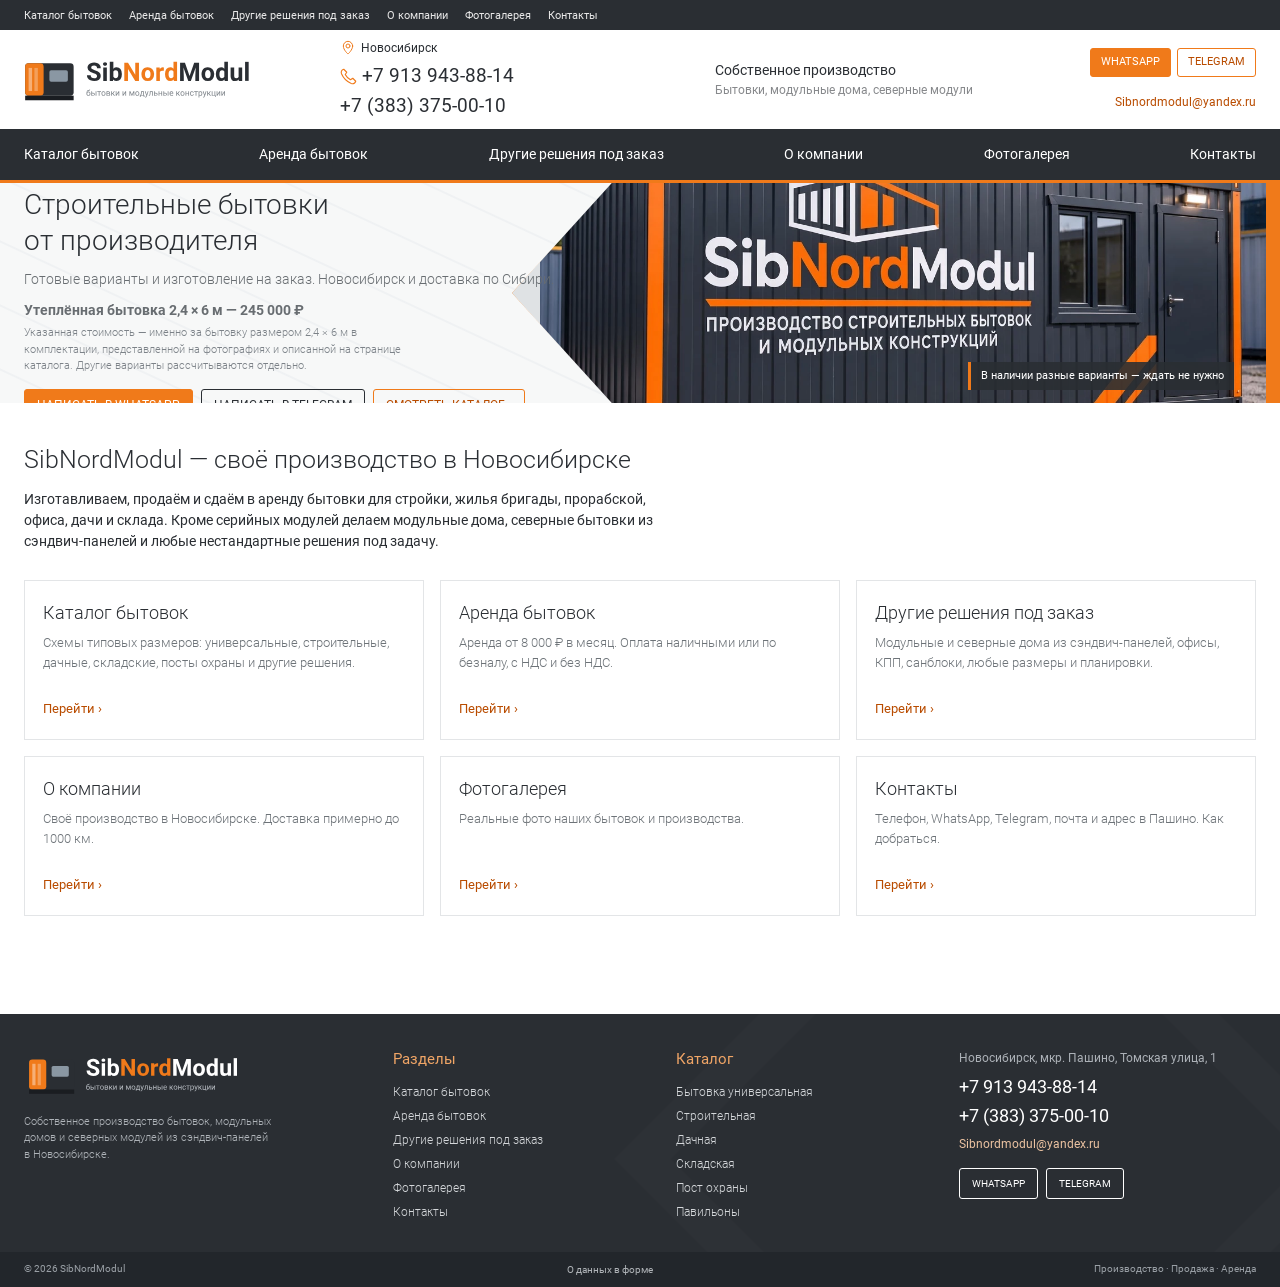
<file: index.html>
<!DOCTYPE html>
<html lang="ru"><head><meta charset="utf-8"/>
<meta content="width=device-width,initial-scale=1,viewport-fit=cover" name="viewport"/>
<title>Строительные бытовки в Новосибирске — SibNordModul</title>
<meta name="description" content="Собственное производство бытовок в Новосибирске. Утеплённая бытовка 2,4×6 м — 245 000 ₽. Продажа и аренда, модульные дома и северные бытовки из сэндвич-панелей."/>
<meta name="theme-color" content="#2A2E33"/>
<link rel="canonical" href="https://alexautoperfomance-ctrl.github.io/sibnordmodul-site/"/>
<meta property="og:title" content="Строительные бытовки в Новосибирске — SibNordModul"/>
<meta property="og:description" content="Собственное производство бытовок в Новосибирске. Утеплённая бытовка 2,4×6 м — 245 000 ₽. Продажа и аренда, модульные дома и северные бытовки из сэндвич-панелей."/>
<meta property="og:type" content="website"/>
<meta property="og:image" content="images/hero-latin.jpg"/>
<link rel="icon" href="favicon.ico" sizes="any"/>
<link rel="icon" href="favicon.png" type="image/png"/>
<link rel="stylesheet" href="styles.css"/>
</head><body>
<svg aria-hidden="true" class="sprite" xmlns="http://www.w3.org/2000/svg"><defs><symbol id="i-cabin" viewbox="0 0 24 24"><path d="M2 5h20M3 8h18v12H3zM6 11h5v5H6zM15 11h4v9M1 22h22M17 15h.01"></path></symbol><symbol id="i-blocks" viewbox="0 0 24 24"><path d="M2 10h12v11H2zM14 10l8-4v11l-8 4M2 10l8-4h12M5 13v5m3-5v5m3-5v5M14 4V1M9 3h10"></path></symbol><symbol id="i-house" viewbox="0 0 24 24"><path d="M2 11l10-8 10 8M5 10v11h14V10M9 21v-7h6v7M16 4V2h3v5"></path></symbol><symbol id="i-guard" viewbox="0 0 24 24"><path d="M5 5h14v16H5zM4 2h16M8 8h8v5H8zM14 16v5M3 23h18"></path></symbol><symbol id="i-san" viewbox="0 0 24 24"><path d="M4 21h16M6 21V4a2 2 0 014 0v2M8 7h6M9 10v1m4-1v1m-2 2v1m-3 0v1m6-2v1M4 17h13v4"></path></symbol><symbol id="i-factory" viewbox="0 0 24 24"><path d="M3 21V9l7 4V7l7 4V3h4v18H3zM6 17h1m4 0h1m4 0h1"></path></symbol><symbol id="i-phone" viewbox="0 0 24 24"><path d="M5 3l4 4-2 3a16 16 0 007 7l3-2 4 4c-1 3-3 4-6 3A25 25 0 012 9C1 6 2 4 5 3z"></path></symbol><symbol id="i-pin" viewbox="0 0 24 24"><path d="M19 9c0 6-7 12-7 12S5 15 5 9a7 7 0 1114 0zM15 9a3 3 0 11-6 0 3 3 0 016 0"></path></symbol><symbol id="i-mail" viewbox="0 0 24 24"><path d="M2 5h20v14H2zM2 5l10 8L22 5"></path></symbol><symbol id="i-chat" viewbox="0 0 24 24"><path d="M21 11a9 9 0 01-13 8L3 21l1-5A9 9 0 1121 11zM8 8c1 4 3 6 7 7l1-2-3-1-1 1-2-2 1-1-1-3z"></path></symbol><symbol id="i-telegram" viewbox="0 0 24 24"><path d="M22 3L2 11l7 3 3 7 4-5 4 3 2-16zM9 14L22 3M9 14l3 7"></path></symbol><symbol id="i-check" viewbox="0 0 24 24"><path d="M4 12l5 5L21 5"></path></symbol><symbol id="i-ruler" viewbox="0 0 24 24"><path d="M3 18L18 3l4 4L7 22zM14 7l3 3M10 11l3 3M6 15l3 3"></path></symbol><symbol id="i-frame" viewbox="0 0 24 24"><path d="M3 20V4h18v16H3zM3 4l18 16M21 4L3 20M8 4v16M16 4v16"></path></symbol><symbol id="i-bolt" viewbox="0 0 24 24"><path d="M13 2L4 14h7l-1 8 10-13h-8l1-7z"></path></symbol><symbol id="i-heat" viewbox="0 0 24 24"><path d="M12 2c2 5 7 6 7 12a7 7 0 01-14 0c0-3 2-6 5-8 0 3 1 4 2 5 2-3 1-5 0-9z"></path></symbol><symbol id="i-floor" viewbox="0 0 24 24"><path d="M2 16l10-6 10 6-10 6-10-6zM5 11V8c0-2 3-2 3-4M11 8V6c0-2 3-2 3-4M17 11V8c0-2 3-2 3-4"></path></symbol><symbol id="i-layers" viewbox="0 0 24 24"><path d="M2 8l10-6 10 6-10 6L2 8zM2 13l10 6 10-6M2 18l10 6 10-6"></path></symbol><symbol id="i-finish" viewbox="0 0 24 24"><path d="M3 3h14v7H3zM17 6h4v8h-9v8H9v-8"></path></symbol><symbol id="i-wallet" viewbox="0 0 24 24"><path d="M3 6h18v15H3V6zM3 6V3h15v3M16 11h6v6h-6zM18 14h.01"></path></symbol><symbol id="i-menu" viewbox="0 0 24 24"><path d="M3 5h18M3 12h18M3 19h18"></path></symbol><symbol id="i-search" viewbox="0 0 24 24"><path d="M16 16l6 6M18 10a8 8 0 11-16 0 8 8 0 0116 0"></path></symbol><symbol id="i-close" viewbox="0 0 24 24"><path d="M5 5l14 14M19 5L5 19"></path></symbol><symbol id="i-expand" viewbox="0 0 24 24"><path d="M3 9V3h6M15 3h6v6M21 15v6h-6M9 21H3v-6"></path></symbol><symbol id="i-key" viewbox="0 0 24 24"><path d="M14 10a5 5 0 11-10-1 5 5 0 0110 1zM12 13l9 9M16 17l3-3M19 20l3-3"></path></symbol><symbol id="i-box" viewbox="0 0 24 24"><path d="M3 6l9-4 9 4v14l-9 3-9-3V6zM3 6l9 4 9-4M12 10v13"></path></symbol></defs></svg>
<div class="top-line"><div class="container top-line__inner">
<nav class="menu-top"><a href="catalog/">Каталог бытовок</a><a href="rent/">Аренда бытовок</a><a href="custom/">Другие решения под заказ</a><a href="about/">О компании</a><a href="gallery/">Фотогалерея</a><a href="contacts/">Контакты</a></nav>
</div></div>
<header class="header"><div class="container header__inner">
<a class="logo" href="./" aria-label="SibNordModul — на главную">
<img alt="SibNordModul" height="64" src="images/logo-latin.svg" width="279"/>
</a>
<div class="header__local">
<p><svg aria-hidden="true" class="icon"><use href="#i-pin"></use></svg> Новосибирск</p>
<div class="phones">
<a class="phone" href="tel:+79139438814"><svg aria-hidden="true" class="icon"><use href="#i-phone"></use></svg>+7 913 943-88-14</a>
<a class="phone" href="tel:+73833750010">+7 (383) 375-00-10</a>
</div>
</div>
<div class="header__note"><strong>Собственное производство</strong>Бытовки, модульные дома, северные модули</div>
<div class="header__actions">
<div class="header__chats">
<a class="button button--fill" href="https://wa.me/79139438814" target="_blank" rel="noopener">WhatsApp</a>
<a class="button" href="https://t.me/Volt0ne" target="_blank" rel="noopener">Telegram</a>
</div>
<a class="header__mail" href="mailto:Sibnordmodul@yandex.ru">Sibnordmodul@yandex.ru</a>
</div></div></header>
<nav aria-label="Разделы сайта" class="category-nav"><div class="container category-nav__inner">
<a href="catalog/">Каталог бытовок</a><a href="rent/">Аренда бытовок</a><a href="custom/">Другие решения под заказ</a><a href="about/">О компании</a><a href="gallery/">Фотогалерея</a><a href="contacts/">Контакты</a>
</div></nav>
<main>
<section class="hero">
<div class="container hero__inner">
<div class="hero__copy">
<div class="hero__kicker">Производство · продажа · аренда</div>
<h1 id="hero-title">Строительные бытовки <br/>от производителя</h1>
<p>Готовые варианты и изготовление на заказ. Новосибирск и доставка по Сибири.</p>
<p class="hero-price"><strong>Утеплённая бытовка 2,4 × 6 м — 245 000 ₽</strong>
<span class="hero-price-note">Указанная стоимость — именно за бытовку размером 2,4 × 6 м в комплектации, представленной на фотографиях и описанной на странице каталога. Другие варианты рассчитываются отдельно.</span></p>
<div class="hero-chats">
<a class="button button--fill" href="https://wa.me/79139438814" target="_blank" rel="noopener">Написать в WhatsApp</a>
<a class="button button--ink" href="https://t.me/Volt0ne" target="_blank" rel="noopener">Написать в Telegram</a>
<a class="button" href="catalog/">Смотреть каталог ›</a>
</div>
</div>
<div class="hero__visual">
<picture>
<source media="(max-width:767px)" srcset="images/hero-latin-m.webp" type="image/webp"/>
<source srcset="images/hero-latin.webp" type="image/webp"/>
<img alt="Бытовка SibNordModul в графитово-оранжевом оформлении" fetchpriority="high" height="720" src="images/hero-latin.jpg" width="1280"/>
</picture>
<span class="hero__stock">В наличии разные варианты — ждать не нужно</span>
</div>
</div>
</section>
<section class="home-intro">
<div class="container">
<h2>SibNordModul — своё производство в Новосибирске</h2>
<p>Изготавливаем, продаём и сдаём в аренду бытовки для стройки, жилья бригады, прорабской, офиса, дачи и склада. Кроме серийных модулей делаем модульные дома, северные бытовки из сэндвич-панелей и любые нестандартные решения под задачу.</p>
<div class="home-cards"><a class="home-card" href="catalog/"><h3>Каталог бытовок</h3><p>Схемы типовых размеров: универсальные, строительные, дачные, складские, посты охраны и другие решения.</p><span>Перейти ›</span></a><a class="home-card" href="rent/"><h3>Аренда бытовок</h3><p>Аренда от 8 000 ₽ в месяц. Оплата наличными или по безналу, с НДС и без НДС.</p><span>Перейти ›</span></a><a class="home-card" href="custom/"><h3>Другие решения под заказ</h3><p>Модульные и северные дома из сэндвич-панелей, офисы, КПП, санблоки, любые размеры и планировки.</p><span>Перейти ›</span></a><a class="home-card" href="about/"><h3>О компании</h3><p>Своё производство в Новосибирске. Доставка примерно до 1000 км.</p><span>Перейти ›</span></a><a class="home-card" href="gallery/"><h3>Фотогалерея</h3><p>Реальные фото наших бытовок и производства.</p><span>Перейти ›</span></a><a class="home-card" href="contacts/"><h3>Контакты</h3><p>Телефон, WhatsApp, Telegram, почта и адрес в Пашино. Как добраться.</p><span>Перейти ›</span></a></div>
</div>
</section>
</main>
<footer class="footer"><div class="container footer__grid">
<div class="footer__intro">
<a aria-label="SibNordModul — на главную" class="logo" href="./">
<img alt="SibNordModul" height="64" src="images/logo-latin-light.svg" width="279"/></a>
<p>Собственное производство бытовок, модульных домов и северных модулей из сэндвич-панелей в Новосибирске.</p>
</div>
<div class="footer__nav"><h3>Разделы</h3><ul><li><a href="catalog/">Каталог бытовок</a></li><li><a href="rent/">Аренда бытовок</a></li><li><a href="custom/">Другие решения под заказ</a></li><li><a href="about/">О компании</a></li><li><a href="gallery/">Фотогалерея</a></li><li><a href="contacts/">Контакты</a></li></ul></div>
<div class="footer__catalog"><h3>Каталог</h3><ul>
<li><a href="catalog/#cat-universal">Бытовка универсальная</a></li>
<li><a href="catalog/#cat-stroitelnye">Строительная</a></li>
<li><a href="catalog/#cat-dachnye">Дачная</a></li>
<li><a href="catalog/#cat-sklad">Складская</a></li>
<li><a href="catalog/#cat-guard">Пост охраны</a></li>
<li><a href="catalog/#cat-pavilions">Павильоны</a></li>
</ul></div>
<div class="footer__contact">
<p>Новосибирск, мкр. Пашино, Томская улица, 1</p>
<div class="phones">
<a class="phone" href="tel:+79139438814">+7 913 943-88-14</a>
<a class="phone" href="tel:+73833750010">+7 (383) 375-00-10</a>
</div>
<a class="mail" href="mailto:Sibnordmodul@yandex.ru">Sibnordmodul@yandex.ru</a>
<div class="footer-chats">
<a class="button button--white" href="https://wa.me/79139438814" target="_blank" rel="noopener">WhatsApp</a>
<a class="button button--white" href="https://t.me/Volt0ne" target="_blank" rel="noopener">Telegram</a>
</div>
</div></div>
<div class="footer__bottom"><div class="container">
<span>© <span data-year="">2026</span> SibNordModul</span>
<button data-privacy="" type="button">О данных в форме</button>
<span>Производство · Продажа · Аренда</span>
</div></div></footer>
<nav aria-label="Быстрые действия" class="mobile-dock">
<button aria-controls="menu-drawer" aria-haspopup="dialog" aria-label="Открыть меню" id="open-menu" type="button">
<svg aria-hidden="true" class="icon"><use href="#i-menu"></use></svg><span>Меню</span></button>
<a href="catalog/"><svg aria-hidden="true" class="icon"><use href="#i-cabin"></use></svg><span>Каталог</span></a>
<a href="https://wa.me/79139438814" rel="noopener" target="_blank"><svg aria-hidden="true" class="icon"><use href="#i-chat"></use></svg><span>WhatsApp</span></a>
<a href="https://t.me/Volt0ne" rel="noopener" target="_blank"><svg aria-hidden="true" class="icon"><use href="#i-telegram"></use></svg><span>Telegram</span></a>
<a href="tel:+79139438814"><svg aria-hidden="true" class="icon"><use href="#i-phone"></use></svg><span>Позвонить</span></a>
</nav>
<dialog aria-labelledby="drawer-title" class="drawer" id="menu-drawer">
<div class="drawer__top"><span id="drawer-title">SibNordModul</span>
<button class="close-btn" aria-label="Закрыть меню" data-close="" type="button"><svg aria-hidden="true" class="icon"><use href="#i-close"></use></svg></button></div>
<nav><a href="catalog/">Каталог бытовок</a><a href="rent/">Аренда бытовок</a><a href="custom/">Другие решения под заказ</a><a href="about/">О компании</a><a href="gallery/">Фотогалерея</a><a href="contacts/">Контакты</a></nav>
<div class="drawer__contact">
<div class="phones">
<a class="phone" href="tel:+79139438814">+7 913 943-88-14</a>
<a class="phone" href="tel:+73833750010">+7 (383) 375-00-10</a>
</div>
<a class="mail" href="mailto:Sibnordmodul@yandex.ru">Sibnordmodul@yandex.ru</a>
<a class="button button--fill" href="https://wa.me/79139438814" target="_blank" rel="noopener">WhatsApp</a>
<a class="button" href="https://t.me/Volt0ne" target="_blank" rel="noopener">Telegram</a>
</div></dialog>
<dialog aria-labelledby="photo-title" class="modal photo-modal" id="photo-modal">
<div class="modal__head"><h2 id="photo-title">Фото</h2>
<button class="close-btn" aria-label="Закрыть" data-close="" type="button"><svg aria-hidden="true" class="icon"><use href="#i-close"></use></svg></button></div>
<div class="photo-modal__frame">
<button class="photo-arrow prev" type="button" aria-label="Назад">‹</button>
<img alt="" id="lightbox-image"/>
<button class="photo-arrow next" type="button" aria-label="Вперёд">›</button>
</div>
<div class="photo-counter"></div>
</dialog>
<dialog aria-labelledby="privacy-title" class="modal" id="privacy-modal">
<div class="modal__head"><h2 id="privacy-title">О данных в форме</h2>
<button class="close-btn" aria-label="Закрыть" data-close="" type="button"><svg aria-hidden="true" class="icon"><use href="#i-close"></use></svg></button></div>
<div class="modal__body privacy-text">
<p>Этот сайт не отправляет и не сохраняет данные формы на сервере. Имя, телефон и выбранный вариант используются в вашем браузере, чтобы подготовить сообщение.</p>
<p>При нажатии кнопки откроется WhatsApp или почтовая программа. Данные будут переданы выбранному сервису в тексте черновика только после вашего подтверждения.</p>
</div></dialog>
<script src="script.js"></script>
</body></html>
</file>
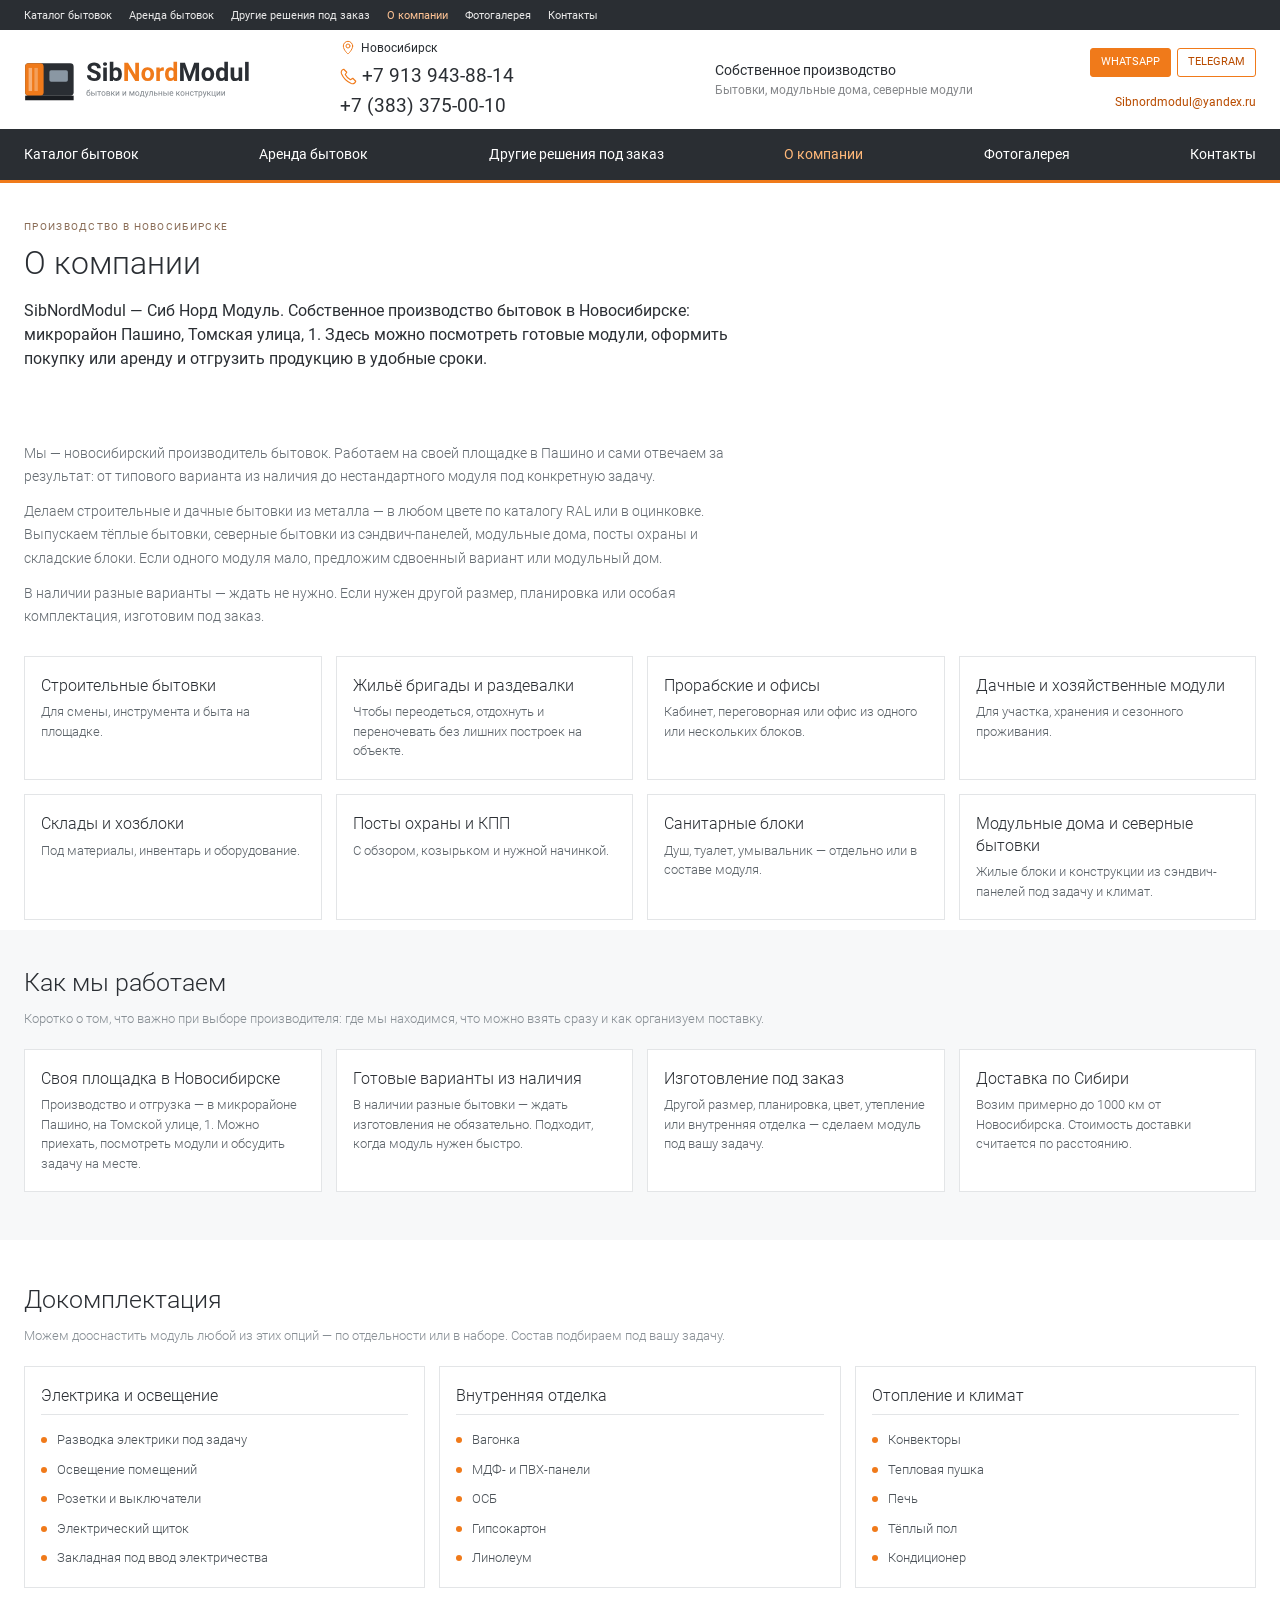
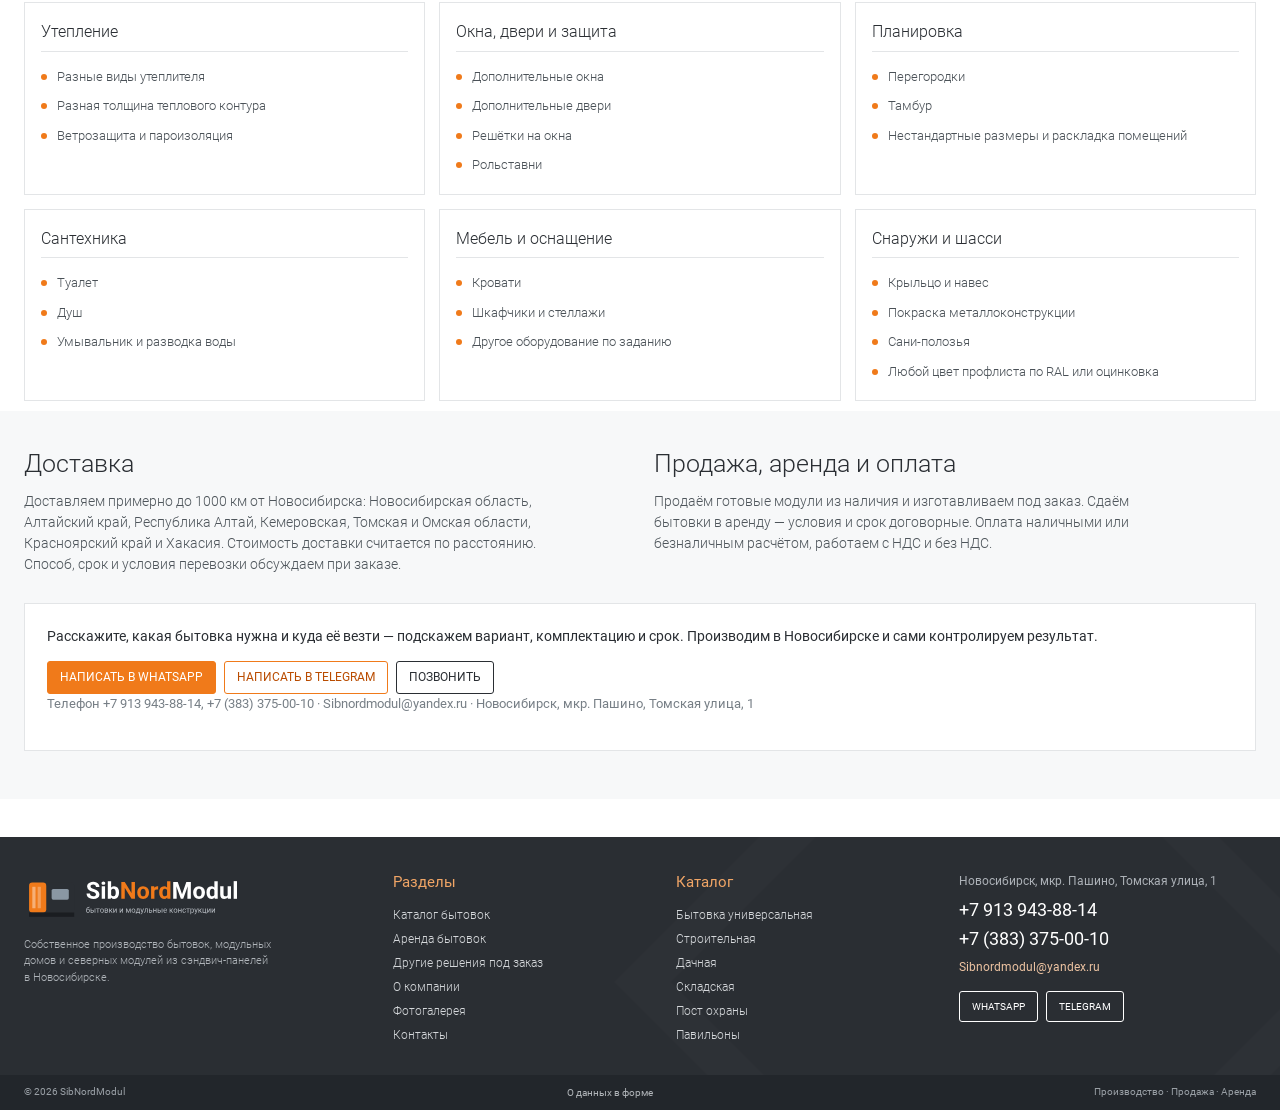
<file: about/index.html>
<!DOCTYPE html>
<html lang="ru"><head><meta charset="utf-8"/>
<meta content="width=device-width,initial-scale=1,viewport-fit=cover" name="viewport"/>
<title>О компании — SibNordModul</title>
<meta name="description" content="Сиб Норд Модуль — производство бытовок в Новосибирске. Строительные и дачные бытовки из металла, северные модули из сэндвич-панелей, тёплые бытовки, модульные дома, аренда и доставка по Сибири."/>
<meta name="theme-color" content="#2A2E33"/>
<link rel="canonical" href="https://alexautoperfomance-ctrl.github.io/sibnordmodul-site/about/"/>
<meta property="og:title" content="О компании — SibNordModul"/>
<meta property="og:description" content="Сиб Норд Модуль — производство бытовок в Новосибирске. Строительные и дачные бытовки из металла, северные модули из сэндвич-панелей, тёплые бытовки, модульные дома, аренда и доставка по Сибири."/>
<meta property="og:type" content="website"/>
<meta property="og:image" content="../images/hero-latin.jpg"/>
<link rel="icon" href="../favicon.ico" sizes="any"/>
<link rel="icon" href="../favicon.png" type="image/png"/>
<link rel="stylesheet" href="../styles.css"/>
</head><body>
<svg aria-hidden="true" class="sprite" xmlns="http://www.w3.org/2000/svg"><defs><symbol id="i-cabin" viewbox="0 0 24 24"><path d="M2 5h20M3 8h18v12H3zM6 11h5v5H6zM15 11h4v9M1 22h22M17 15h.01"></path></symbol><symbol id="i-blocks" viewbox="0 0 24 24"><path d="M2 10h12v11H2zM14 10l8-4v11l-8 4M2 10l8-4h12M5 13v5m3-5v5m3-5v5M14 4V1M9 3h10"></path></symbol><symbol id="i-house" viewbox="0 0 24 24"><path d="M2 11l10-8 10 8M5 10v11h14V10M9 21v-7h6v7M16 4V2h3v5"></path></symbol><symbol id="i-guard" viewbox="0 0 24 24"><path d="M5 5h14v16H5zM4 2h16M8 8h8v5H8zM14 16v5M3 23h18"></path></symbol><symbol id="i-san" viewbox="0 0 24 24"><path d="M4 21h16M6 21V4a2 2 0 014 0v2M8 7h6M9 10v1m4-1v1m-2 2v1m-3 0v1m6-2v1M4 17h13v4"></path></symbol><symbol id="i-factory" viewbox="0 0 24 24"><path d="M3 21V9l7 4V7l7 4V3h4v18H3zM6 17h1m4 0h1m4 0h1"></path></symbol><symbol id="i-phone" viewbox="0 0 24 24"><path d="M5 3l4 4-2 3a16 16 0 007 7l3-2 4 4c-1 3-3 4-6 3A25 25 0 012 9C1 6 2 4 5 3z"></path></symbol><symbol id="i-pin" viewbox="0 0 24 24"><path d="M19 9c0 6-7 12-7 12S5 15 5 9a7 7 0 1114 0zM15 9a3 3 0 11-6 0 3 3 0 016 0"></path></symbol><symbol id="i-mail" viewbox="0 0 24 24"><path d="M2 5h20v14H2zM2 5l10 8L22 5"></path></symbol><symbol id="i-chat" viewbox="0 0 24 24"><path d="M21 11a9 9 0 01-13 8L3 21l1-5A9 9 0 1121 11zM8 8c1 4 3 6 7 7l1-2-3-1-1 1-2-2 1-1-1-3z"></path></symbol><symbol id="i-telegram" viewbox="0 0 24 24"><path d="M22 3L2 11l7 3 3 7 4-5 4 3 2-16zM9 14L22 3M9 14l3 7"></path></symbol><symbol id="i-check" viewbox="0 0 24 24"><path d="M4 12l5 5L21 5"></path></symbol><symbol id="i-ruler" viewbox="0 0 24 24"><path d="M3 18L18 3l4 4L7 22zM14 7l3 3M10 11l3 3M6 15l3 3"></path></symbol><symbol id="i-frame" viewbox="0 0 24 24"><path d="M3 20V4h18v16H3zM3 4l18 16M21 4L3 20M8 4v16M16 4v16"></path></symbol><symbol id="i-bolt" viewbox="0 0 24 24"><path d="M13 2L4 14h7l-1 8 10-13h-8l1-7z"></path></symbol><symbol id="i-heat" viewbox="0 0 24 24"><path d="M12 2c2 5 7 6 7 12a7 7 0 01-14 0c0-3 2-6 5-8 0 3 1 4 2 5 2-3 1-5 0-9z"></path></symbol><symbol id="i-floor" viewbox="0 0 24 24"><path d="M2 16l10-6 10 6-10 6-10-6zM5 11V8c0-2 3-2 3-4M11 8V6c0-2 3-2 3-4M17 11V8c0-2 3-2 3-4"></path></symbol><symbol id="i-layers" viewbox="0 0 24 24"><path d="M2 8l10-6 10 6-10 6L2 8zM2 13l10 6 10-6M2 18l10 6 10-6"></path></symbol><symbol id="i-finish" viewbox="0 0 24 24"><path d="M3 3h14v7H3zM17 6h4v8h-9v8H9v-8"></path></symbol><symbol id="i-wallet" viewbox="0 0 24 24"><path d="M3 6h18v15H3V6zM3 6V3h15v3M16 11h6v6h-6zM18 14h.01"></path></symbol><symbol id="i-menu" viewbox="0 0 24 24"><path d="M3 5h18M3 12h18M3 19h18"></path></symbol><symbol id="i-search" viewbox="0 0 24 24"><path d="M16 16l6 6M18 10a8 8 0 11-16 0 8 8 0 0116 0"></path></symbol><symbol id="i-close" viewbox="0 0 24 24"><path d="M5 5l14 14M19 5L5 19"></path></symbol><symbol id="i-expand" viewbox="0 0 24 24"><path d="M3 9V3h6M15 3h6v6M21 15v6h-6M9 21H3v-6"></path></symbol><symbol id="i-key" viewbox="0 0 24 24"><path d="M14 10a5 5 0 11-10-1 5 5 0 0110 1zM12 13l9 9M16 17l3-3M19 20l3-3"></path></symbol><symbol id="i-box" viewbox="0 0 24 24"><path d="M3 6l9-4 9 4v14l-9 3-9-3V6zM3 6l9 4 9-4M12 10v13"></path></symbol></defs></svg>
<div class="top-line"><div class="container top-line__inner">
<nav class="menu-top"><a href="../catalog/">Каталог бытовок</a><a href="../rent/">Аренда бытовок</a><a href="../custom/">Другие решения под заказ</a><a href="../about/" class="is-active">О компании</a><a href="../gallery/">Фотогалерея</a><a href="../contacts/">Контакты</a></nav>
</div></div>
<header class="header"><div class="container header__inner">
<a class="logo" href="../" aria-label="SibNordModul — на главную">
<img alt="SibNordModul" height="64" src="../images/logo-latin.svg" width="279"/>
</a>
<div class="header__local">
<p><svg aria-hidden="true" class="icon"><use href="#i-pin"></use></svg> Новосибирск</p>
<div class="phones">
<a class="phone" href="tel:+79139438814"><svg aria-hidden="true" class="icon"><use href="#i-phone"></use></svg>+7 913 943-88-14</a>
<a class="phone" href="tel:+73833750010">+7 (383) 375-00-10</a>
</div>
</div>
<div class="header__note"><strong>Собственное производство</strong>Бытовки, модульные дома, северные модули</div>
<div class="header__actions">
<div class="header__chats">
<a class="button button--fill" href="https://wa.me/79139438814" target="_blank" rel="noopener">WhatsApp</a>
<a class="button" href="https://t.me/Volt0ne" target="_blank" rel="noopener">Telegram</a>
</div>
<a class="header__mail" href="mailto:Sibnordmodul@yandex.ru">Sibnordmodul@yandex.ru</a>
</div></div></header>
<nav aria-label="Разделы сайта" class="category-nav"><div class="container category-nav__inner">
<a href="../catalog/">Каталог бытовок</a><a href="../rent/">Аренда бытовок</a><a href="../custom/">Другие решения под заказ</a><a href="../about/" class="is-active">О компании</a><a href="../gallery/">Фотогалерея</a><a href="../contacts/">Контакты</a>
</div></nav>
<main>
<section class="page-hero about-hero"><div class="container">
<p class="hero__kicker">Производство в Новосибирске</p>
<h1>О компании</h1>
<p class="lead">SibNordModul — Сиб Норд Модуль. Собственное производство бытовок в Новосибирске: микрорайон Пашино, Томская улица, 1. Здесь можно посмотреть готовые модули, оформить покупку или аренду и отгрузить продукцию в удобные сроки.</p>
</div></section>

<section class="content-section"><div class="container">
<div class="about-intro text-content">
<p>Мы — новосибирский производитель бытовок. Работаем на своей площадке в Пашино и сами отвечаем за результат: от типового варианта из наличия до нестандартного модуля под конкретную задачу.</p>
<p>Делаем строительные и дачные бытовки из металла — в любом цвете по каталогу RAL или в оцинковке. Выпускаем тёплые бытовки, северные бытовки из сэндвич-панелей, модульные дома, посты охраны и складские блоки. Если одного модуля мало, предложим сдвоенный вариант или модульный дом.</p>
<p>В наличии разные варианты — ждать не нужно. Если нужен другой размер, планировка или особая комплектация, изготовим под заказ.</p>
</div>
<div class="about-use-grid"><article class="about-card"><h3>Строительные бытовки</h3><p>Для смены, инструмента и быта на площадке.</p></article><article class="about-card"><h3>Жильё бригады и раздевалки</h3><p>Чтобы переодеться, отдохнуть и переночевать без лишних построек на объекте.</p></article><article class="about-card"><h3>Прорабские и офисы</h3><p>Кабинет, переговорная или офис из одного или нескольких блоков.</p></article><article class="about-card"><h3>Дачные и хозяйственные модули</h3><p>Для участка, хранения и сезонного проживания.</p></article><article class="about-card"><h3>Склады и хозблоки</h3><p>Под материалы, инвентарь и оборудование.</p></article><article class="about-card"><h3>Посты охраны и КПП</h3><p>С обзором, козырьком и нужной начинкой.</p></article><article class="about-card"><h3>Санитарные блоки</h3><p>Душ, туалет, умывальник — отдельно или в составе модуля.</p></article><article class="about-card"><h3>Модульные дома и северные бытовки</h3><p>Жилые блоки и конструкции из сэндвич-панелей под задачу и климат.</p></article></div>
</div></section>

<section class="content-section soft-band"><div class="container">
<h2>Как мы работаем</h2>
<p class="section-note">Коротко о том, что важно при выборе производителя: где мы находимся, что можно взять сразу и как организуем поставку.</p>
<div class="about-use-grid">
<article class="about-card"><h3>Своя площадка в Новосибирске</h3><p>Производство и отгрузка — в микрорайоне Пашино, на Томской улице, 1. Можно приехать, посмотреть модули и обсудить задачу на месте.</p></article>
<article class="about-card"><h3>Готовые варианты из наличия</h3><p>В наличии разные бытовки — ждать изготовления не обязательно. Подходит, когда модуль нужен быстро.</p></article>
<article class="about-card"><h3>Изготовление под заказ</h3><p>Другой размер, планировка, цвет, утепление или внутренняя отделка — сделаем модуль под вашу задачу.</p></article>
<article class="about-card"><h3>Доставка по Сибири</h3><p>Возим примерно до 1000 км от Новосибирска. Стоимость доставки считается по расстоянию.</p></article>
</div>
</div></section>

<section class="content-section" id="options"><div class="container">
<h2>Докомплектация</h2>
<p class="section-note">Можем дооснастить модуль любой из этих опций — по отдельности или в наборе. Состав подбираем под вашу задачу.</p>
<div class="opt-grid"><article class="opt-group"><h3>Электрика и освещение</h3><ul><li>Разводка электрики под задачу</li><li>Освещение помещений</li><li>Розетки и выключатели</li><li>Электрический щиток</li><li>Закладная под ввод электричества</li></ul></article><article class="opt-group"><h3>Внутренняя отделка</h3><ul><li>Вагонка</li><li>МДФ- и ПВХ-панели</li><li>ОСБ</li><li>Гипсокартон</li><li>Линолеум</li></ul></article><article class="opt-group"><h3>Отопление и климат</h3><ul><li>Конвекторы</li><li>Тепловая пушка</li><li>Печь</li><li>Тёплый пол</li><li>Кондиционер</li></ul></article><article class="opt-group"><h3>Утепление</h3><ul><li>Разные виды утеплителя</li><li>Разная толщина теплового контура</li><li>Ветрозащита и пароизоляция</li></ul></article><article class="opt-group"><h3>Окна, двери и защита</h3><ul><li>Дополнительные окна</li><li>Дополнительные двери</li><li>Решётки на окна</li><li>Рольставни</li></ul></article><article class="opt-group"><h3>Планировка</h3><ul><li>Перегородки</li><li>Тамбур</li><li>Нестандартные размеры и раскладка помещений</li></ul></article><article class="opt-group"><h3>Сантехника</h3><ul><li>Туалет</li><li>Душ</li><li>Умывальник и разводка воды</li></ul></article><article class="opt-group"><h3>Мебель и оснащение</h3><ul><li>Кровати</li><li>Шкафчики и стеллажи</li><li>Другое оборудование по заданию</li></ul></article><article class="opt-group"><h3>Снаружи и шасси</h3><ul><li>Крыльцо и навес</li><li>Покраска металлоконструкции</li><li>Сани-полозья</li><li>Любой цвет профлиста по RAL или оцинковка</li></ul></article></div>
</div></section>

<section class="content-section soft-band"><div class="container about-bottom">
<div class="about-col">
<h2>Доставка</h2>
<p>Доставляем примерно до 1000 км от Новосибирска: Новосибирская область, Алтайский край, Республика Алтай, Кемеровская, Томская и Омская области, Красноярский край и Хакасия. Стоимость доставки считается по расстоянию. Способ, срок и условия перевозки обсуждаем при заказе.</p>
</div>
<div class="about-col">
<h2>Продажа, аренда и оплата</h2>
<p>Продаём готовые модули из наличия и изготавливаем под заказ. Сдаём бытовки в аренду — условия и срок договорные. Оплата наличными или безналичным расчётом, работаем с НДС и без НДС.</p>
</div>
</div>
<div class="container">
<div class="cta-band">
<p>Расскажите, какая бытовка нужна и куда её везти — подскажем вариант, комплектацию и срок. Производим в Новосибирске и сами контролируем результат.</p>
<div class="chat-btns "><a class="button button--fill" href="https://wa.me/79139438814" target="_blank" rel="noopener">Написать в WhatsApp</a><a class="button" href="https://t.me/Volt0ne" target="_blank" rel="noopener">Написать в Telegram</a><a class="button button--ink" href="tel:+79139438814">Позвонить</a></div>
<p class="subtle">Телефон <a href="tel:+79139438814">+7 913 943-88-14</a>, <a href="tel:+73833750010">+7 (383) 375-00-10</a> · <a href="mailto:Sibnordmodul@yandex.ru">Sibnordmodul@yandex.ru</a> · Новосибирск, мкр. Пашино, Томская улица, 1</p>
</div>
</div></section>
</main>
<footer class="footer"><div class="container footer__grid">
<div class="footer__intro">
<a aria-label="SibNordModul — на главную" class="logo" href="../">
<img alt="SibNordModul" height="64" src="../images/logo-latin-light.svg" width="279"/></a>
<p>Собственное производство бытовок, модульных домов и северных модулей из сэндвич-панелей в Новосибирске.</p>
</div>
<div class="footer__nav"><h3>Разделы</h3><ul><li><a href="../catalog/">Каталог бытовок</a></li><li><a href="../rent/">Аренда бытовок</a></li><li><a href="../custom/">Другие решения под заказ</a></li><li><a href="../about/">О компании</a></li><li><a href="../gallery/">Фотогалерея</a></li><li><a href="../contacts/">Контакты</a></li></ul></div>
<div class="footer__catalog"><h3>Каталог</h3><ul>
<li><a href="../catalog/#cat-universal">Бытовка универсальная</a></li>
<li><a href="../catalog/#cat-stroitelnye">Строительная</a></li>
<li><a href="../catalog/#cat-dachnye">Дачная</a></li>
<li><a href="../catalog/#cat-sklad">Складская</a></li>
<li><a href="../catalog/#cat-guard">Пост охраны</a></li>
<li><a href="../catalog/#cat-pavilions">Павильоны</a></li>
</ul></div>
<div class="footer__contact">
<p>Новосибирск, мкр. Пашино, Томская улица, 1</p>
<div class="phones">
<a class="phone" href="tel:+79139438814">+7 913 943-88-14</a>
<a class="phone" href="tel:+73833750010">+7 (383) 375-00-10</a>
</div>
<a class="mail" href="mailto:Sibnordmodul@yandex.ru">Sibnordmodul@yandex.ru</a>
<div class="footer-chats">
<a class="button button--white" href="https://wa.me/79139438814" target="_blank" rel="noopener">WhatsApp</a>
<a class="button button--white" href="https://t.me/Volt0ne" target="_blank" rel="noopener">Telegram</a>
</div>
</div></div>
<div class="footer__bottom"><div class="container">
<span>© <span data-year="">2026</span> SibNordModul</span>
<button data-privacy="" type="button">О данных в форме</button>
<span>Производство · Продажа · Аренда</span>
</div></div></footer>
<nav aria-label="Быстрые действия" class="mobile-dock">
<button aria-controls="menu-drawer" aria-haspopup="dialog" aria-label="Открыть меню" id="open-menu" type="button">
<svg aria-hidden="true" class="icon"><use href="#i-menu"></use></svg><span>Меню</span></button>
<a href="../catalog/"><svg aria-hidden="true" class="icon"><use href="#i-cabin"></use></svg><span>Каталог</span></a>
<a href="https://wa.me/79139438814" rel="noopener" target="_blank"><svg aria-hidden="true" class="icon"><use href="#i-chat"></use></svg><span>WhatsApp</span></a>
<a href="https://t.me/Volt0ne" rel="noopener" target="_blank"><svg aria-hidden="true" class="icon"><use href="#i-telegram"></use></svg><span>Telegram</span></a>
<a href="tel:+79139438814"><svg aria-hidden="true" class="icon"><use href="#i-phone"></use></svg><span>Позвонить</span></a>
</nav>
<dialog aria-labelledby="drawer-title" class="drawer" id="menu-drawer">
<div class="drawer__top"><span id="drawer-title">SibNordModul</span>
<button class="close-btn" aria-label="Закрыть меню" data-close="" type="button"><svg aria-hidden="true" class="icon"><use href="#i-close"></use></svg></button></div>
<nav><a href="../catalog/">Каталог бытовок</a><a href="../rent/">Аренда бытовок</a><a href="../custom/">Другие решения под заказ</a><a href="../about/">О компании</a><a href="../gallery/">Фотогалерея</a><a href="../contacts/">Контакты</a></nav>
<div class="drawer__contact">
<div class="phones">
<a class="phone" href="tel:+79139438814">+7 913 943-88-14</a>
<a class="phone" href="tel:+73833750010">+7 (383) 375-00-10</a>
</div>
<a class="mail" href="mailto:Sibnordmodul@yandex.ru">Sibnordmodul@yandex.ru</a>
<a class="button button--fill" href="https://wa.me/79139438814" target="_blank" rel="noopener">WhatsApp</a>
<a class="button" href="https://t.me/Volt0ne" target="_blank" rel="noopener">Telegram</a>
</div></dialog>
<dialog aria-labelledby="photo-title" class="modal photo-modal" id="photo-modal">
<div class="modal__head"><h2 id="photo-title">Фото</h2>
<button class="close-btn" aria-label="Закрыть" data-close="" type="button"><svg aria-hidden="true" class="icon"><use href="#i-close"></use></svg></button></div>
<div class="photo-modal__frame">
<button class="photo-arrow prev" type="button" aria-label="Назад">‹</button>
<img alt="" id="lightbox-image"/>
<button class="photo-arrow next" type="button" aria-label="Вперёд">›</button>
</div>
<div class="photo-counter"></div>
</dialog>
<dialog aria-labelledby="privacy-title" class="modal" id="privacy-modal">
<div class="modal__head"><h2 id="privacy-title">О данных в форме</h2>
<button class="close-btn" aria-label="Закрыть" data-close="" type="button"><svg aria-hidden="true" class="icon"><use href="#i-close"></use></svg></button></div>
<div class="modal__body privacy-text">
<p>Этот сайт не отправляет и не сохраняет данные формы на сервере. Имя, телефон и выбранный вариант используются в вашем браузере, чтобы подготовить сообщение.</p>
<p>При нажатии кнопки откроется WhatsApp или почтовая программа. Данные будут переданы выбранному сервису в тексте черновика только после вашего подтверждения.</p>
</div></dialog>
<script src="../script.js"></script>
</body></html>
</file>
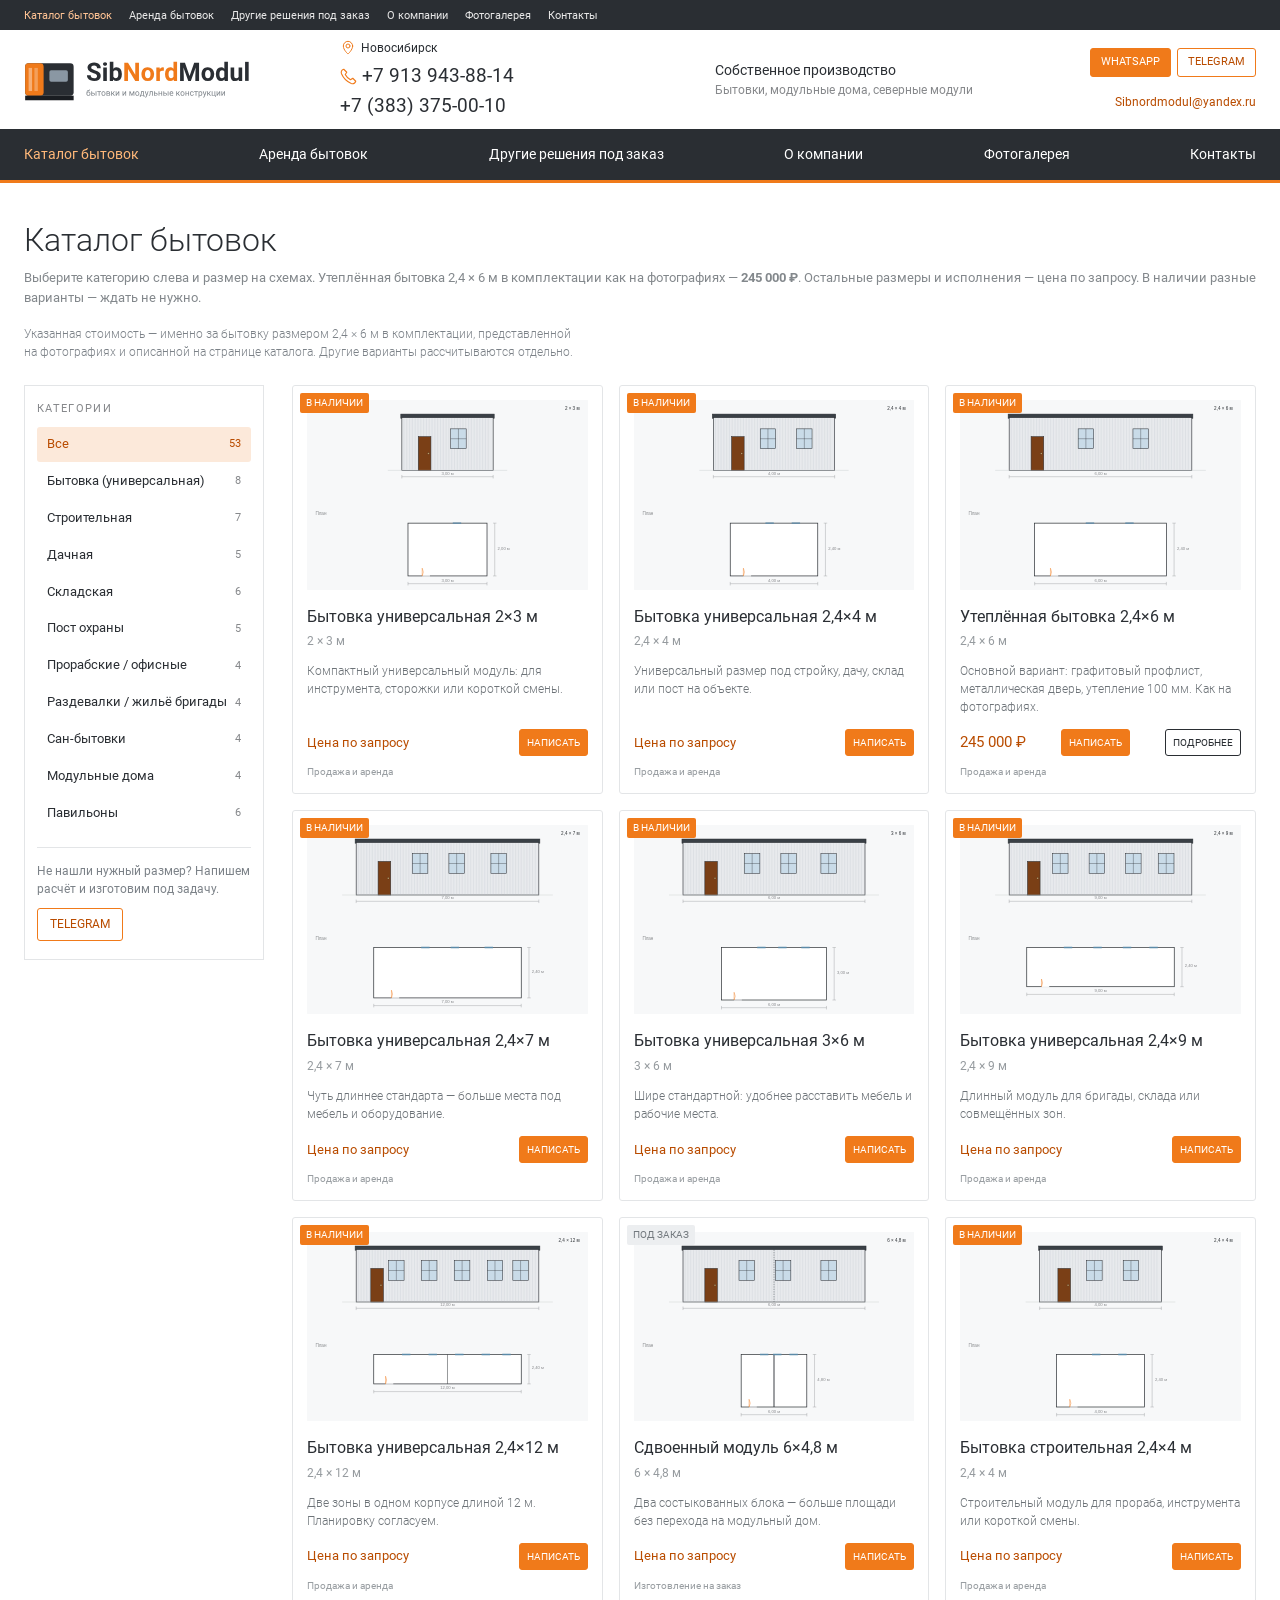
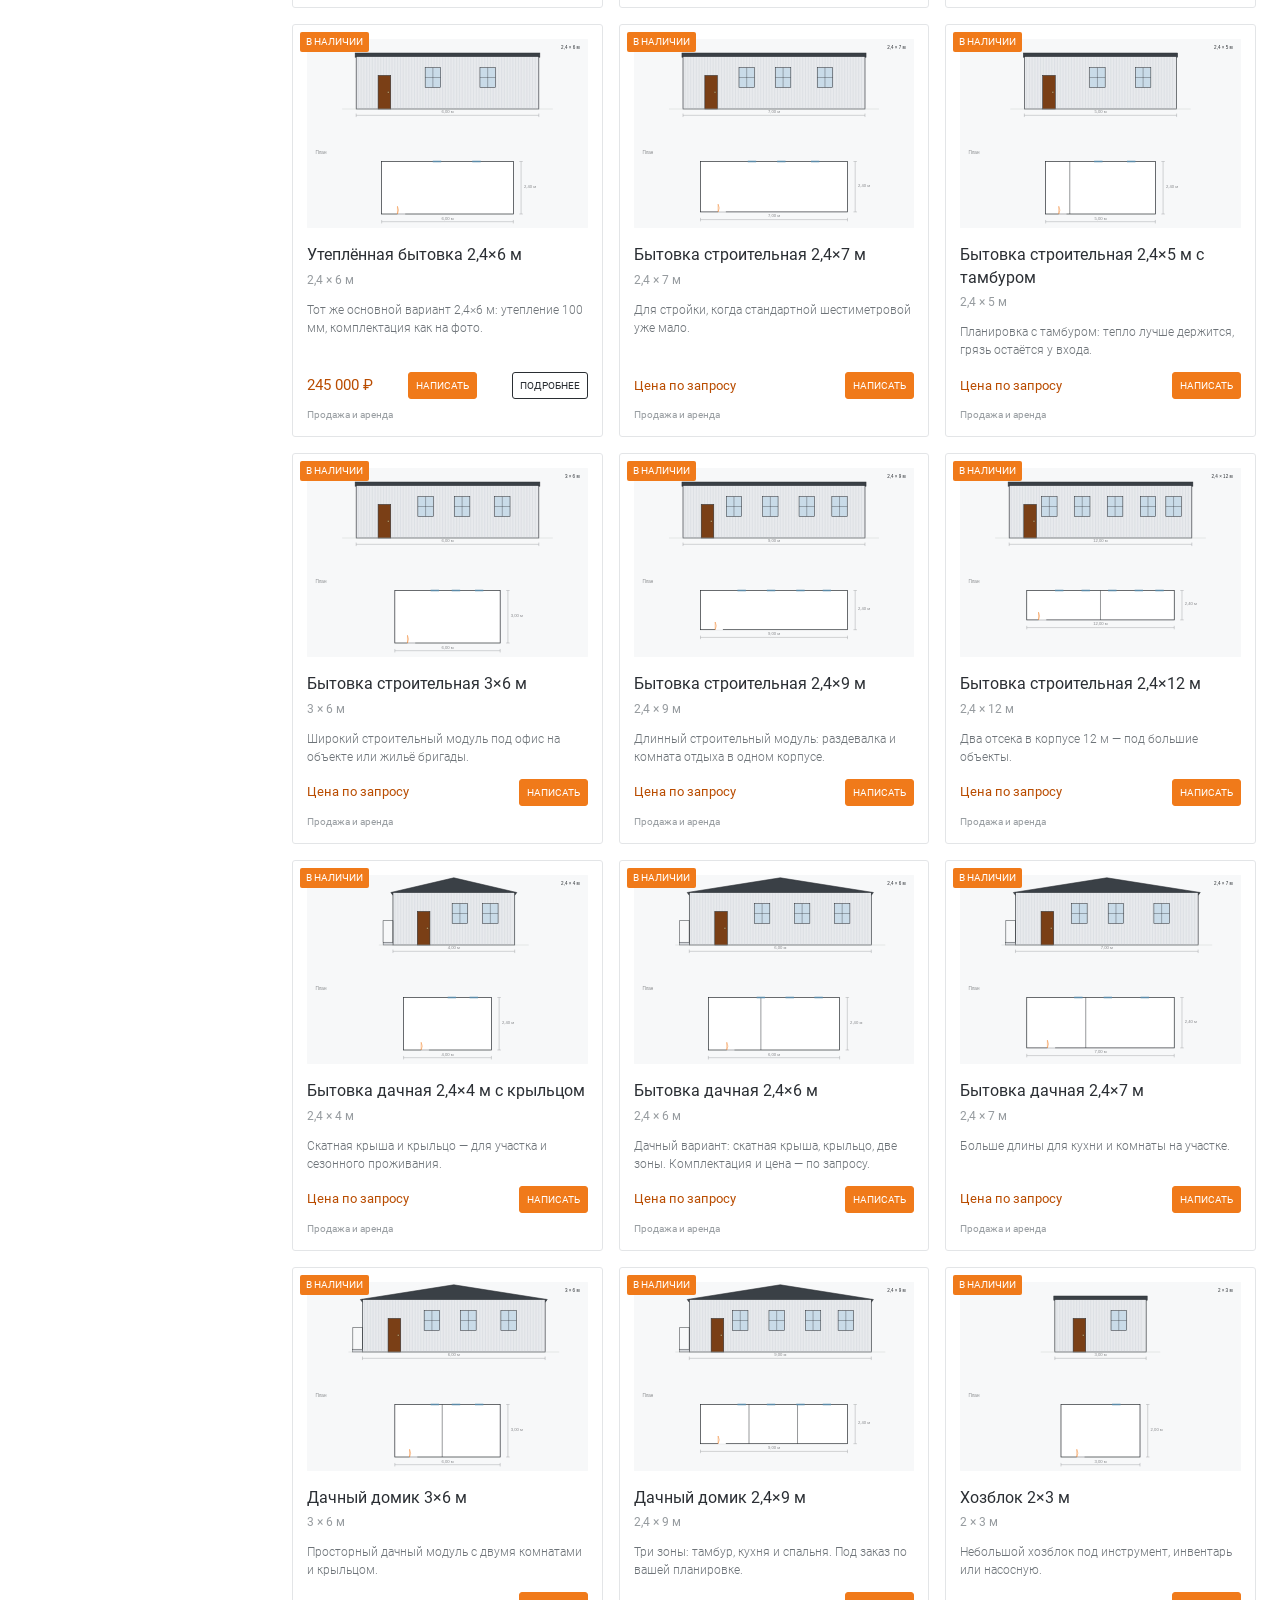
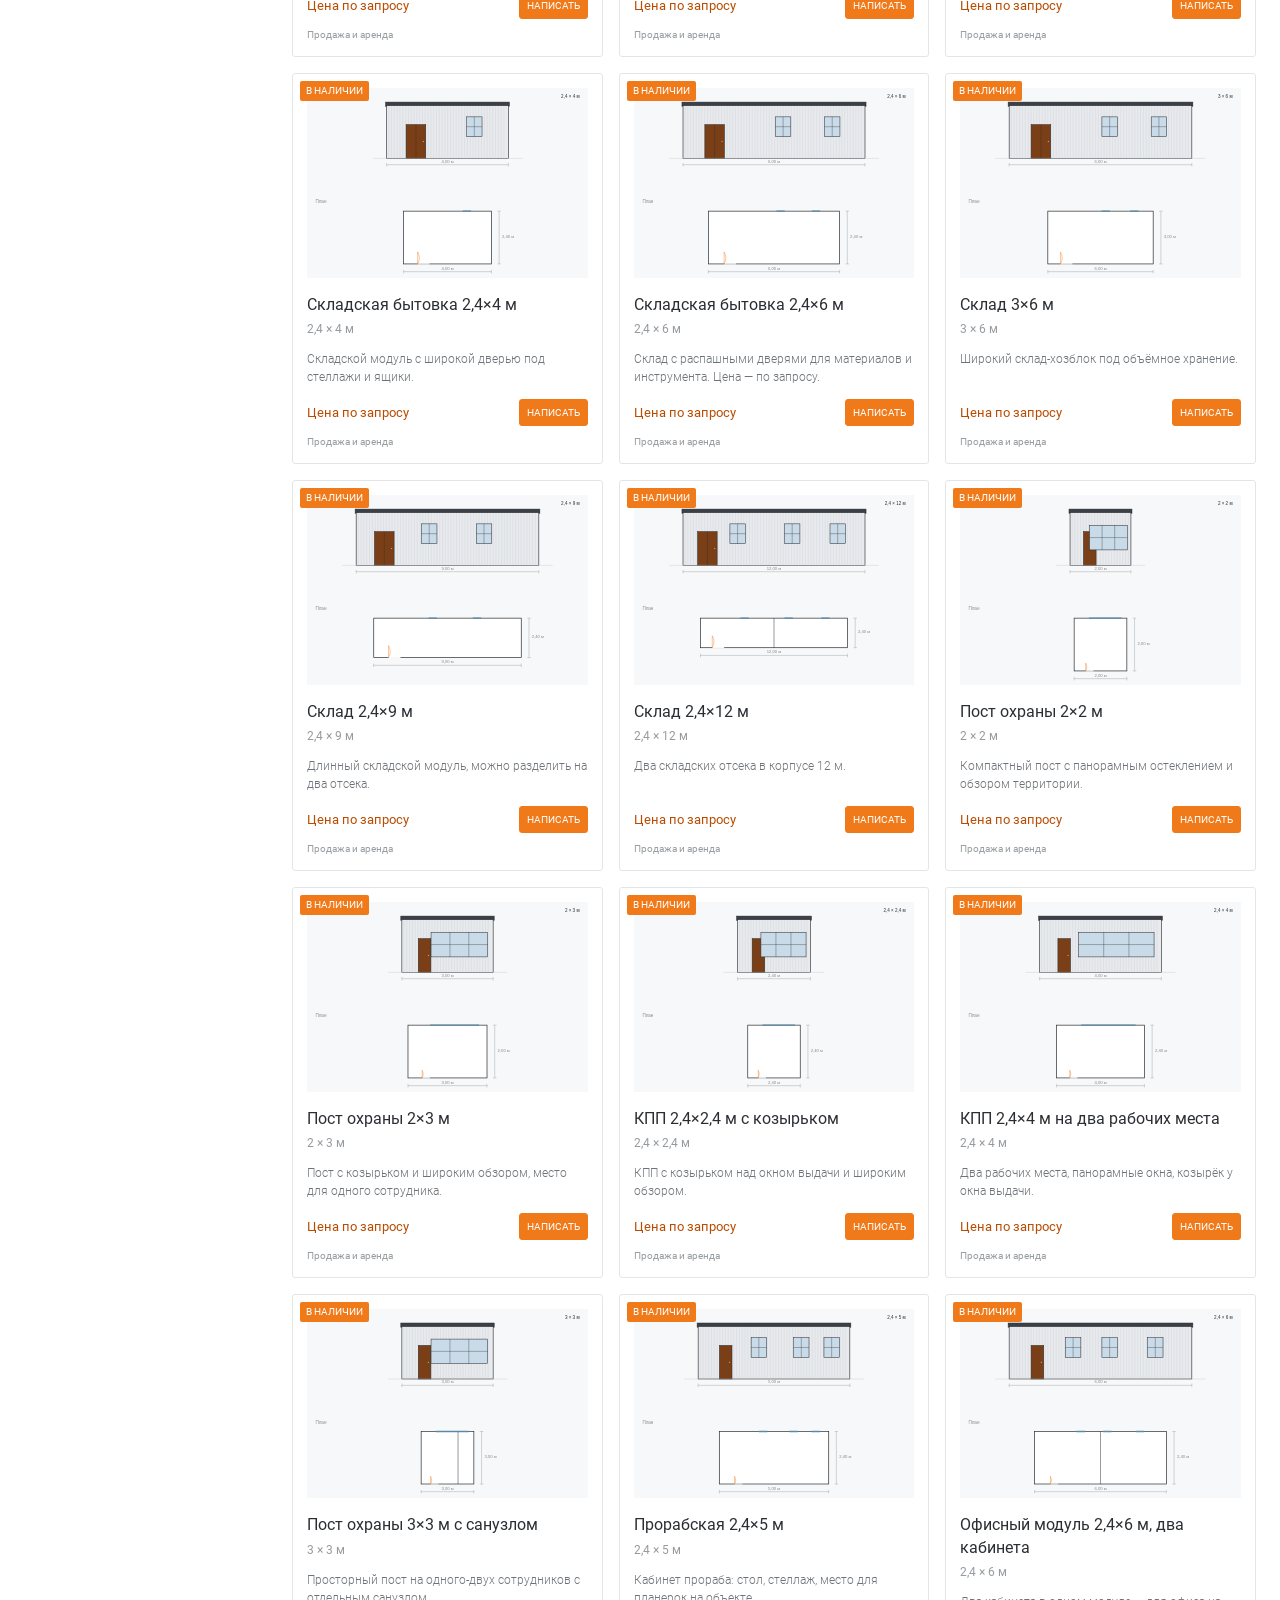
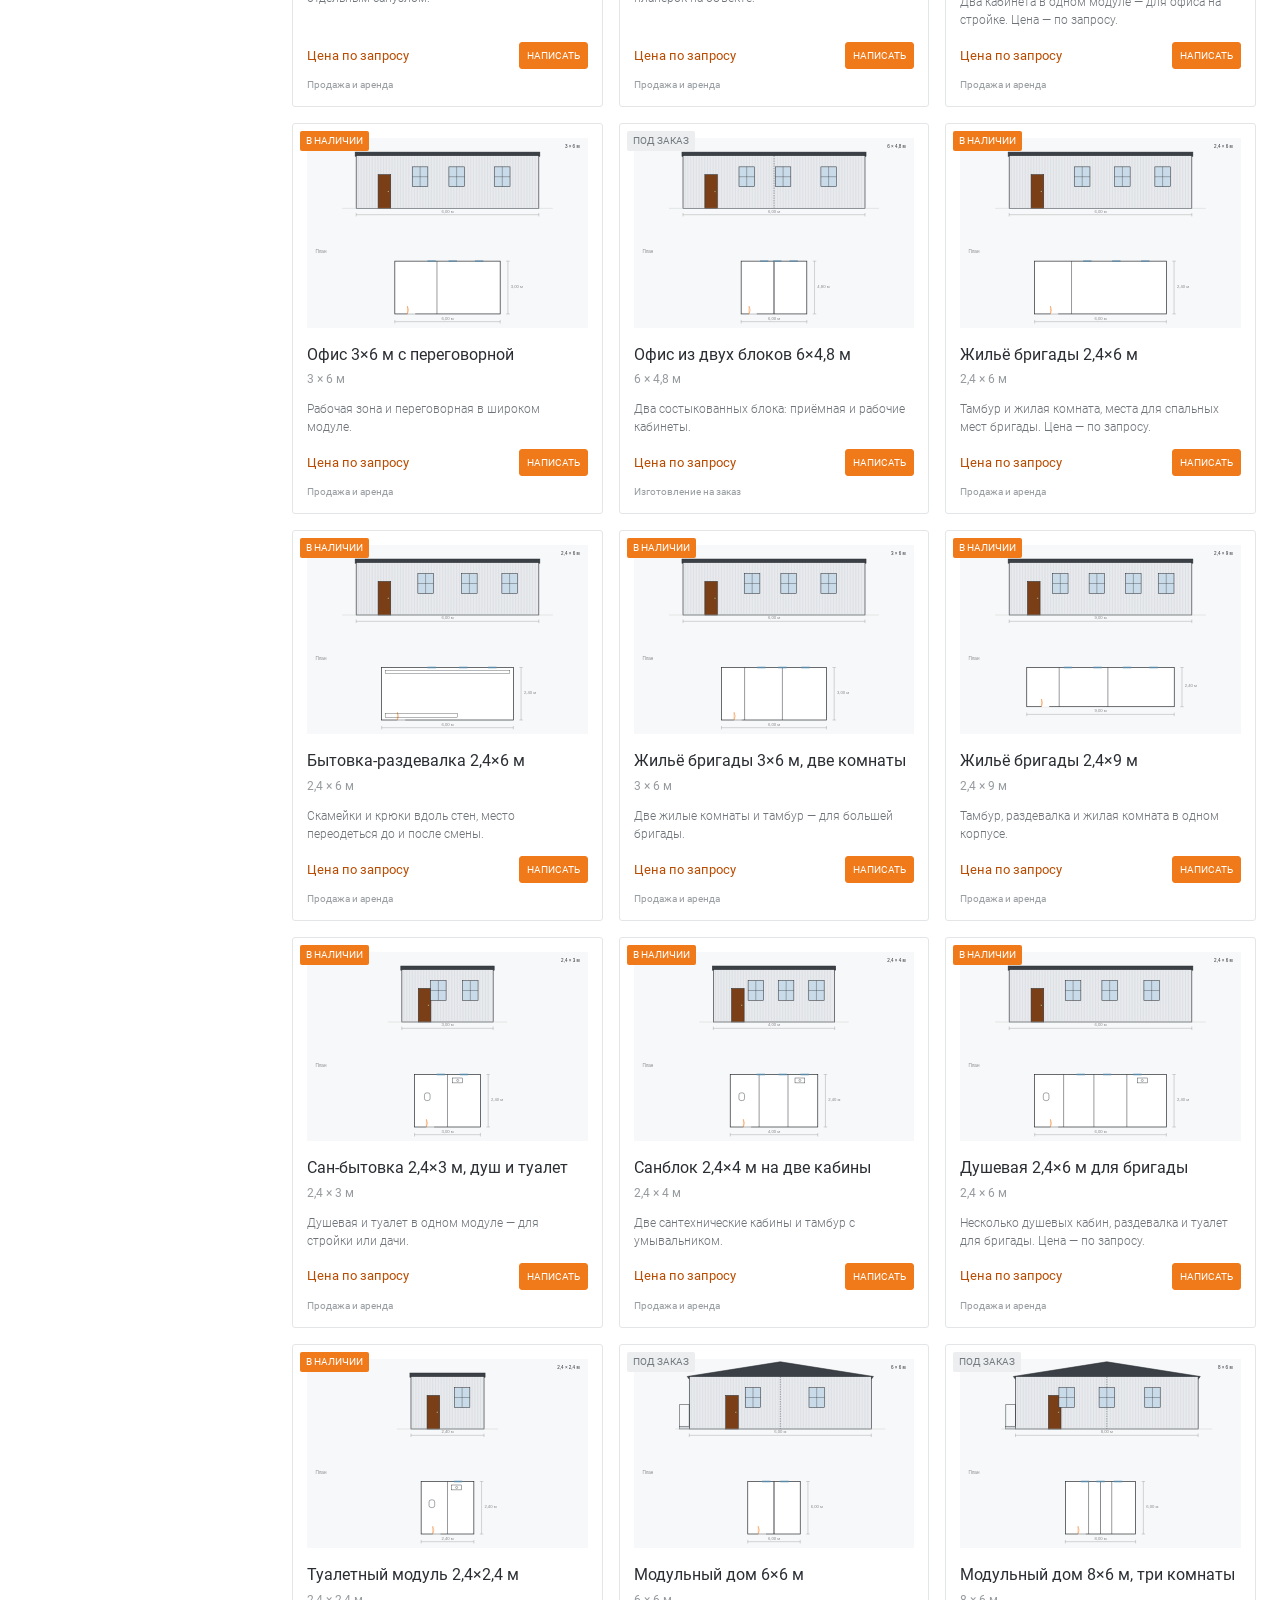
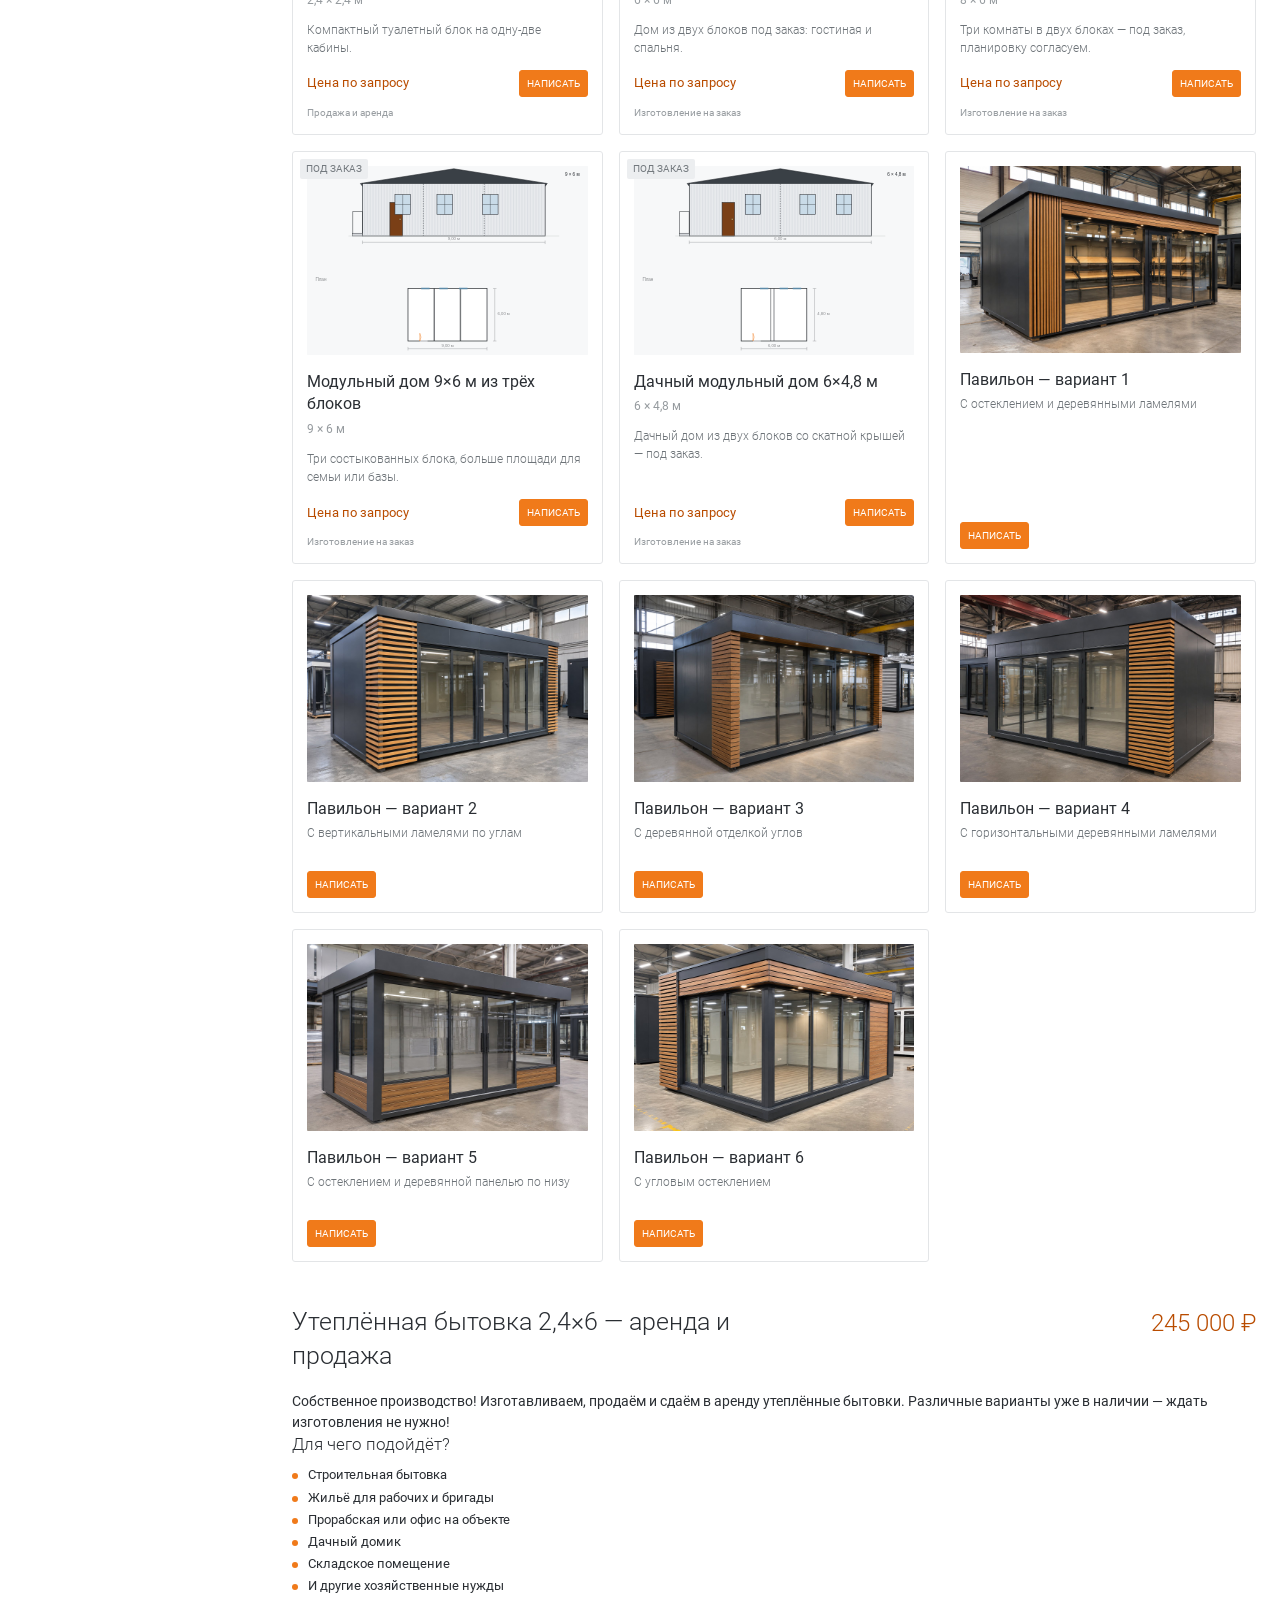
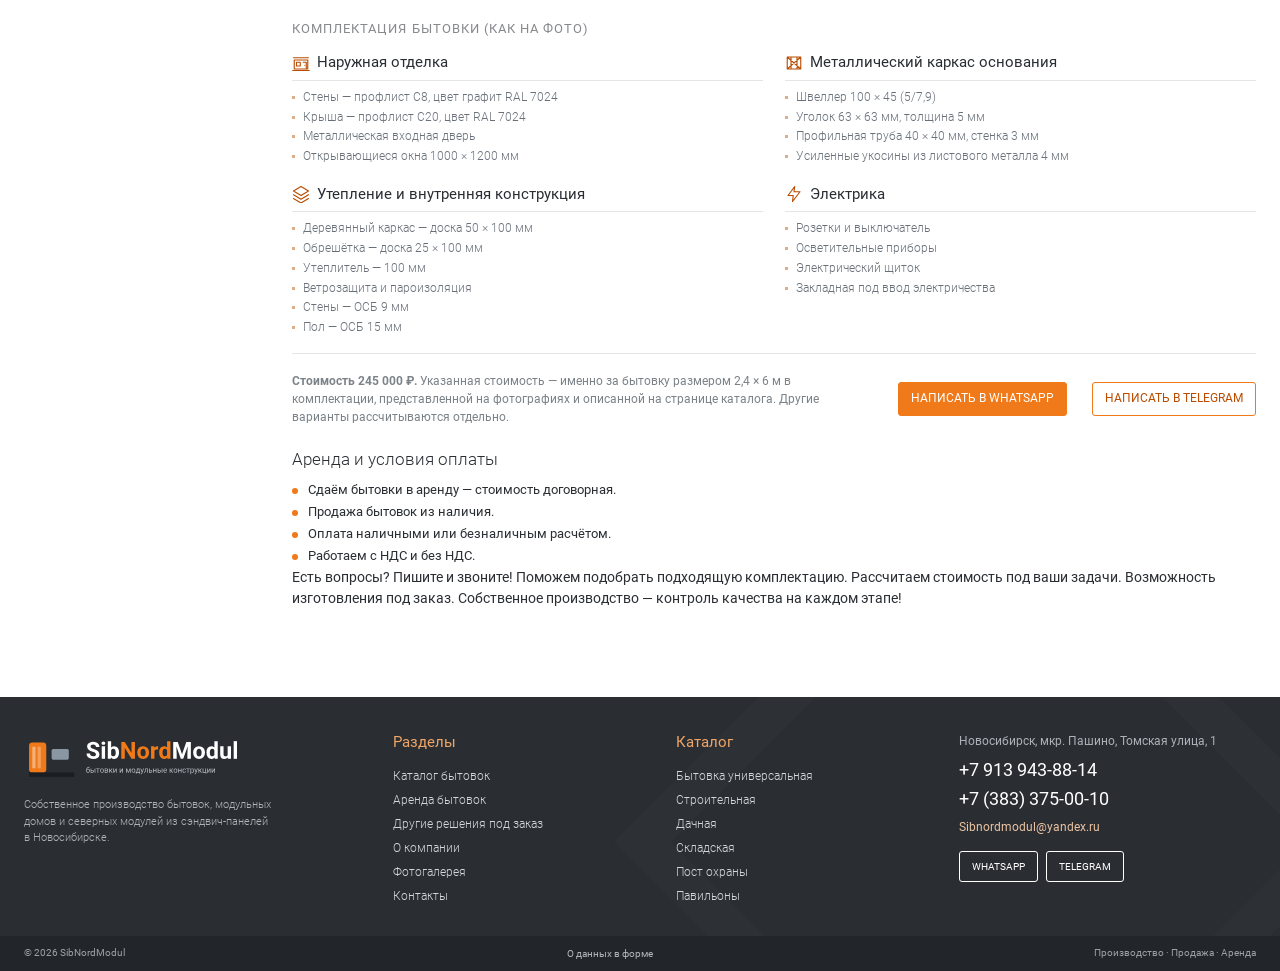
<file: catalog/index.html>
<!DOCTYPE html>
<html lang="ru"><head><meta charset="utf-8"/>
<meta content="width=device-width,initial-scale=1,viewport-fit=cover" name="viewport"/>
<title>Каталог бытовок — SibNordModul</title>
<meta name="description" content="Каталог бытовок: универсальные, строительные, дачные, складские, посты охраны. Утеплённая бытовка 2,4×6 м — 245 000 ₽, другие варианты — цена по запросу."/>
<meta name="theme-color" content="#2A2E33"/>
<link rel="canonical" href="https://alexautoperfomance-ctrl.github.io/sibnordmodul-site/catalog/"/>
<meta property="og:title" content="Каталог бытовок — SibNordModul"/>
<meta property="og:description" content="Каталог бытовок: универсальные, строительные, дачные, складские, посты охраны. Утеплённая бытовка 2,4×6 м — 245 000 ₽, другие варианты — цена по запросу."/>
<meta property="og:type" content="website"/>
<meta property="og:image" content="../images/hero-latin.jpg"/>
<link rel="icon" href="../favicon.ico" sizes="any"/>
<link rel="icon" href="../favicon.png" type="image/png"/>
<link rel="stylesheet" href="../styles.css"/>
</head><body>
<svg aria-hidden="true" class="sprite" xmlns="http://www.w3.org/2000/svg"><defs><symbol id="i-cabin" viewbox="0 0 24 24"><path d="M2 5h20M3 8h18v12H3zM6 11h5v5H6zM15 11h4v9M1 22h22M17 15h.01"></path></symbol><symbol id="i-blocks" viewbox="0 0 24 24"><path d="M2 10h12v11H2zM14 10l8-4v11l-8 4M2 10l8-4h12M5 13v5m3-5v5m3-5v5M14 4V1M9 3h10"></path></symbol><symbol id="i-house" viewbox="0 0 24 24"><path d="M2 11l10-8 10 8M5 10v11h14V10M9 21v-7h6v7M16 4V2h3v5"></path></symbol><symbol id="i-guard" viewbox="0 0 24 24"><path d="M5 5h14v16H5zM4 2h16M8 8h8v5H8zM14 16v5M3 23h18"></path></symbol><symbol id="i-san" viewbox="0 0 24 24"><path d="M4 21h16M6 21V4a2 2 0 014 0v2M8 7h6M9 10v1m4-1v1m-2 2v1m-3 0v1m6-2v1M4 17h13v4"></path></symbol><symbol id="i-factory" viewbox="0 0 24 24"><path d="M3 21V9l7 4V7l7 4V3h4v18H3zM6 17h1m4 0h1m4 0h1"></path></symbol><symbol id="i-phone" viewbox="0 0 24 24"><path d="M5 3l4 4-2 3a16 16 0 007 7l3-2 4 4c-1 3-3 4-6 3A25 25 0 012 9C1 6 2 4 5 3z"></path></symbol><symbol id="i-pin" viewbox="0 0 24 24"><path d="M19 9c0 6-7 12-7 12S5 15 5 9a7 7 0 1114 0zM15 9a3 3 0 11-6 0 3 3 0 016 0"></path></symbol><symbol id="i-mail" viewbox="0 0 24 24"><path d="M2 5h20v14H2zM2 5l10 8L22 5"></path></symbol><symbol id="i-chat" viewbox="0 0 24 24"><path d="M21 11a9 9 0 01-13 8L3 21l1-5A9 9 0 1121 11zM8 8c1 4 3 6 7 7l1-2-3-1-1 1-2-2 1-1-1-3z"></path></symbol><symbol id="i-telegram" viewbox="0 0 24 24"><path d="M22 3L2 11l7 3 3 7 4-5 4 3 2-16zM9 14L22 3M9 14l3 7"></path></symbol><symbol id="i-check" viewbox="0 0 24 24"><path d="M4 12l5 5L21 5"></path></symbol><symbol id="i-ruler" viewbox="0 0 24 24"><path d="M3 18L18 3l4 4L7 22zM14 7l3 3M10 11l3 3M6 15l3 3"></path></symbol><symbol id="i-frame" viewbox="0 0 24 24"><path d="M3 20V4h18v16H3zM3 4l18 16M21 4L3 20M8 4v16M16 4v16"></path></symbol><symbol id="i-bolt" viewbox="0 0 24 24"><path d="M13 2L4 14h7l-1 8 10-13h-8l1-7z"></path></symbol><symbol id="i-heat" viewbox="0 0 24 24"><path d="M12 2c2 5 7 6 7 12a7 7 0 01-14 0c0-3 2-6 5-8 0 3 1 4 2 5 2-3 1-5 0-9z"></path></symbol><symbol id="i-floor" viewbox="0 0 24 24"><path d="M2 16l10-6 10 6-10 6-10-6zM5 11V8c0-2 3-2 3-4M11 8V6c0-2 3-2 3-4M17 11V8c0-2 3-2 3-4"></path></symbol><symbol id="i-layers" viewbox="0 0 24 24"><path d="M2 8l10-6 10 6-10 6L2 8zM2 13l10 6 10-6M2 18l10 6 10-6"></path></symbol><symbol id="i-finish" viewbox="0 0 24 24"><path d="M3 3h14v7H3zM17 6h4v8h-9v8H9v-8"></path></symbol><symbol id="i-wallet" viewbox="0 0 24 24"><path d="M3 6h18v15H3V6zM3 6V3h15v3M16 11h6v6h-6zM18 14h.01"></path></symbol><symbol id="i-menu" viewbox="0 0 24 24"><path d="M3 5h18M3 12h18M3 19h18"></path></symbol><symbol id="i-search" viewbox="0 0 24 24"><path d="M16 16l6 6M18 10a8 8 0 11-16 0 8 8 0 0116 0"></path></symbol><symbol id="i-close" viewbox="0 0 24 24"><path d="M5 5l14 14M19 5L5 19"></path></symbol><symbol id="i-expand" viewbox="0 0 24 24"><path d="M3 9V3h6M15 3h6v6M21 15v6h-6M9 21H3v-6"></path></symbol><symbol id="i-key" viewbox="0 0 24 24"><path d="M14 10a5 5 0 11-10-1 5 5 0 0110 1zM12 13l9 9M16 17l3-3M19 20l3-3"></path></symbol><symbol id="i-box" viewbox="0 0 24 24"><path d="M3 6l9-4 9 4v14l-9 3-9-3V6zM3 6l9 4 9-4M12 10v13"></path></symbol></defs></svg>
<div class="top-line"><div class="container top-line__inner">
<nav class="menu-top"><a href="../catalog/" class="is-active">Каталог бытовок</a><a href="../rent/">Аренда бытовок</a><a href="../custom/">Другие решения под заказ</a><a href="../about/">О компании</a><a href="../gallery/">Фотогалерея</a><a href="../contacts/">Контакты</a></nav>
</div></div>
<header class="header"><div class="container header__inner">
<a class="logo" href="../" aria-label="SibNordModul — на главную">
<img alt="SibNordModul" height="64" src="../images/logo-latin.svg" width="279"/>
</a>
<div class="header__local">
<p><svg aria-hidden="true" class="icon"><use href="#i-pin"></use></svg> Новосибирск</p>
<div class="phones">
<a class="phone" href="tel:+79139438814"><svg aria-hidden="true" class="icon"><use href="#i-phone"></use></svg>+7 913 943-88-14</a>
<a class="phone" href="tel:+73833750010">+7 (383) 375-00-10</a>
</div>
</div>
<div class="header__note"><strong>Собственное производство</strong>Бытовки, модульные дома, северные модули</div>
<div class="header__actions">
<div class="header__chats">
<a class="button button--fill" href="https://wa.me/79139438814" target="_blank" rel="noopener">WhatsApp</a>
<a class="button" href="https://t.me/Volt0ne" target="_blank" rel="noopener">Telegram</a>
</div>
<a class="header__mail" href="mailto:Sibnordmodul@yandex.ru">Sibnordmodul@yandex.ru</a>
</div></div></header>
<nav aria-label="Разделы сайта" class="category-nav"><div class="container category-nav__inner">
<a href="../catalog/" class="is-active">Каталог бытовок</a><a href="../rent/">Аренда бытовок</a><a href="../custom/">Другие решения под заказ</a><a href="../about/">О компании</a><a href="../gallery/">Фотогалерея</a><a href="../contacts/">Контакты</a>
</div></nav>
<main>
<section class="page-hero"><div class="container">
<h1>Каталог бытовок</h1>
<p class="catalog-intro">Выберите категорию слева и размер на схемах. Утеплённая бытовка 2,4 × 6 м в комплектации как на фотографиях — <strong>245 000 ₽</strong>. Остальные размеры и исполнения — цена по запросу. В наличии разные варианты — ждать не нужно.</p>
<p class="real-note">Указанная стоимость — именно за бытовку размером 2,4 × 6 м в комплектации, представленной на фотографиях и описанной на странице каталога. Другие варианты рассчитываются отдельно.</p>
</div></section>
<div class="container cat-page">
<div class="cat-layout"><aside class="cat-side" aria-label="Категории каталога" id="cats"><h3>Категории</h3><div class="cat-cats" role="tablist"><button type="button" class="cat-cat on" id="cat-all" data-filter="all" aria-pressed="true"><span>Все</span><i>53</i></button><button type="button" class="cat-cat" id="cat-universal" data-filter="universal" aria-pressed="false"><span>Бытовка (универсальная)</span><i>8</i></button><button type="button" class="cat-cat" id="cat-stroitelnye" data-filter="stroitelnye" aria-pressed="false"><span>Строительная</span><i>7</i></button><button type="button" class="cat-cat" id="cat-dachnye" data-filter="dachnye" aria-pressed="false"><span>Дачная</span><i>5</i></button><button type="button" class="cat-cat" id="cat-sklad" data-filter="sklad" aria-pressed="false"><span>Складская</span><i>6</i></button><button type="button" class="cat-cat" id="cat-guard" data-filter="guard" aria-pressed="false"><span>Пост охраны</span><i>5</i></button><button type="button" class="cat-cat" id="cat-office" data-filter="office" aria-pressed="false"><span>Прорабские / офисные</span><i>4</i></button><button type="button" class="cat-cat" id="cat-living" data-filter="living" aria-pressed="false"><span>Раздевалки / жильё бригады</span><i>4</i></button><button type="button" class="cat-cat" id="cat-san" data-filter="san" aria-pressed="false"><span>Сан-бытовки</span><i>4</i></button><button type="button" class="cat-cat" id="cat-modular" data-filter="modular" aria-pressed="false"><span>Модульные дома</span><i>4</i></button><button type="button" class="cat-cat" id="cat-pavilions" data-filter="pavilions" aria-pressed="false"><span>Павильоны</span><i>6</i></button></div><div class="cat-side-note">Не нашли нужный размер? Напишем расчёт и изготовим под задачу.<a class="button" href="https://t.me/Volt0ne" target="_blank" rel="noopener">Telegram</a></div></aside>
<div class="cat-main">
<div class="scheme-grid" id="scheme-grid"><article class="scheme-tile product" data-cat="universal" data-search="бытовка универсальная 2×3 м 2 × 3 м компактный универсальный модуль: для инструмента, сторожки или короткой смены."><div class="product-box"><span class="sticker">В наличии</span><a class="product__image scheme-link" href="../images/schemes/uni-2x3.svg" data-gallery="schemes" data-title="Бытовка универсальная 2×3 м" aria-label="Схема: Бытовка универсальная 2×3 м"><img src="../images/schemes/uni-2x3.svg" alt="Схема: Бытовка универсальная 2×3 м" width="800" height="540" loading="lazy"/></a><h3>Бытовка универсальная 2×3 м</h3><p class="product__size">2 × 3 м</p><p class="scheme-desc">Компактный универсальный модуль: для инструмента, сторожки или короткой смены.</p><div class="product__footer"><span class="product__price product__price--request">Цена по запросу</span><a class="button button--fill" href="https://wa.me/79139438814?text=%D0%97%D0%B4%D1%80%D0%B0%D0%B2%D1%81%D1%82%D0%B2%D1%83%D0%B9%D1%82%D0%B5%21%20%D0%98%D0%BD%D1%82%D0%B5%D1%80%D0%B5%D1%81%D1%83%D0%B5%D1%82%3A%20%D0%91%D1%8B%D1%82%D0%BE%D0%B2%D0%BA%D0%B0%20%D1%83%D0%BD%D0%B8%D0%B2%D0%B5%D1%80%D1%81%D0%B0%D0%BB%D1%8C%D0%BD%D0%B0%D1%8F%202%C3%973%20%D0%BC%2C%202%20%C3%97%203%20%D0%BC.%20%D0%9F%D0%BE%D0%B4%D1%81%D0%BA%D0%B0%D0%B6%D0%B8%D1%82%D0%B5%2C%20%D0%BF%D0%BE%D0%B6%D0%B0%D0%BB%D1%83%D0%B9%D1%81%D1%82%D0%B0%2C%20%D0%BD%D0%B0%D0%BB%D0%B8%D1%87%D0%B8%D0%B5%20%D0%B8%20%D1%81%D1%82%D0%BE%D0%B8%D0%BC%D0%BE%D1%81%D1%82%D1%8C." target="_blank" rel="noopener">Написать</a></div><p class="product__status">Продажа и аренда</p></div></article><article class="scheme-tile product" data-cat="universal" data-search="бытовка универсальная 2,4×4 м 2,4 × 4 м универсальный размер под стройку, дачу, склад или пост на объекте."><div class="product-box"><span class="sticker">В наличии</span><a class="product__image scheme-link" href="../images/schemes/uni-24x4.svg" data-gallery="schemes" data-title="Бытовка универсальная 2,4×4 м" aria-label="Схема: Бытовка универсальная 2,4×4 м"><img src="../images/schemes/uni-24x4.svg" alt="Схема: Бытовка универсальная 2,4×4 м" width="800" height="540" loading="lazy"/></a><h3>Бытовка универсальная 2,4×4 м</h3><p class="product__size">2,4 × 4 м</p><p class="scheme-desc">Универсальный размер под стройку, дачу, склад или пост на объекте.</p><div class="product__footer"><span class="product__price product__price--request">Цена по запросу</span><a class="button button--fill" href="https://wa.me/79139438814?text=%D0%97%D0%B4%D1%80%D0%B0%D0%B2%D1%81%D1%82%D0%B2%D1%83%D0%B9%D1%82%D0%B5%21%20%D0%98%D0%BD%D1%82%D0%B5%D1%80%D0%B5%D1%81%D1%83%D0%B5%D1%82%3A%20%D0%91%D1%8B%D1%82%D0%BE%D0%B2%D0%BA%D0%B0%20%D1%83%D0%BD%D0%B8%D0%B2%D0%B5%D1%80%D1%81%D0%B0%D0%BB%D1%8C%D0%BD%D0%B0%D1%8F%202%2C4%C3%974%20%D0%BC%2C%202%2C4%20%C3%97%204%20%D0%BC.%20%D0%9F%D0%BE%D0%B4%D1%81%D0%BA%D0%B0%D0%B6%D0%B8%D1%82%D0%B5%2C%20%D0%BF%D0%BE%D0%B6%D0%B0%D0%BB%D1%83%D0%B9%D1%81%D1%82%D0%B0%2C%20%D0%BD%D0%B0%D0%BB%D0%B8%D1%87%D0%B8%D0%B5%20%D0%B8%20%D1%81%D1%82%D0%BE%D0%B8%D0%BC%D0%BE%D1%81%D1%82%D1%8C." target="_blank" rel="noopener">Написать</a></div><p class="product__status">Продажа и аренда</p></div></article><article class="scheme-tile product" data-cat="universal" data-search="утеплённая бытовка 2,4×6 м 2,4 × 6 м основной вариант: графитовый профлист, металлическая дверь, утепление 100 мм. как на фотографиях."><div class="product-box"><span class="sticker">В наличии</span><a class="product__image scheme-link" href="../images/schemes/bytovka-6x24.svg" data-gallery="schemes" data-title="Утеплённая бытовка 2,4×6 м" aria-label="Схема: Утеплённая бытовка 2,4×6 м"><img src="../images/schemes/bytovka-6x24.svg" alt="Схема: Утеплённая бытовка 2,4×6 м" width="800" height="540" loading="lazy"/></a><h3>Утеплённая бытовка 2,4×6 м</h3><p class="product__size">2,4 × 6 м</p><p class="scheme-desc">Основной вариант: графитовый профлист, металлическая дверь, утепление 100 мм. Как на фотографиях.</p><div class="product__footer"><span class="product__price">245 000 ₽</span><a class="button button--fill" href="https://wa.me/79139438814?text=%D0%97%D0%B4%D1%80%D0%B0%D0%B2%D1%81%D1%82%D0%B2%D1%83%D0%B9%D1%82%D0%B5%21%20%D0%98%D0%BD%D1%82%D0%B5%D1%80%D0%B5%D1%81%D1%83%D0%B5%D1%82%3A%20%D0%A3%D1%82%D0%B5%D0%BF%D0%BB%D1%91%D0%BD%D0%BD%D0%B0%D1%8F%20%D0%B1%D1%8B%D1%82%D0%BE%D0%B2%D0%BA%D0%B0%202%2C4%C3%976%20%D0%BC%2C%202%2C4%20%C3%97%206%20%D0%BC.%20%D0%9F%D0%BE%D0%B4%D1%81%D0%BA%D0%B0%D0%B6%D0%B8%D1%82%D0%B5%2C%20%D0%BF%D0%BE%D0%B6%D0%B0%D0%BB%D1%83%D0%B9%D1%81%D1%82%D0%B0%2C%20%D0%BD%D0%B0%D0%BB%D0%B8%D1%87%D0%B8%D0%B5%20%D0%B8%20%D1%81%D1%82%D0%BE%D0%B8%D0%BC%D0%BE%D1%81%D1%82%D1%8C." target="_blank" rel="noopener">Написать</a><a class="button button--ink" href="#model-6x24">Подробнее</a></div><p class="product__status">Продажа и аренда</p></div></article><article class="scheme-tile product" data-cat="universal" data-search="бытовка универсальная 2,4×7 м 2,4 × 7 м чуть длиннее стандарта — больше места под мебель и оборудование."><div class="product-box"><span class="sticker">В наличии</span><a class="product__image scheme-link" href="../images/schemes/uni-24x7.svg" data-gallery="schemes" data-title="Бытовка универсальная 2,4×7 м" aria-label="Схема: Бытовка универсальная 2,4×7 м"><img src="../images/schemes/uni-24x7.svg" alt="Схема: Бытовка универсальная 2,4×7 м" width="800" height="540" loading="lazy"/></a><h3>Бытовка универсальная 2,4×7 м</h3><p class="product__size">2,4 × 7 м</p><p class="scheme-desc">Чуть длиннее стандарта — больше места под мебель и оборудование.</p><div class="product__footer"><span class="product__price product__price--request">Цена по запросу</span><a class="button button--fill" href="https://wa.me/79139438814?text=%D0%97%D0%B4%D1%80%D0%B0%D0%B2%D1%81%D1%82%D0%B2%D1%83%D0%B9%D1%82%D0%B5%21%20%D0%98%D0%BD%D1%82%D0%B5%D1%80%D0%B5%D1%81%D1%83%D0%B5%D1%82%3A%20%D0%91%D1%8B%D1%82%D0%BE%D0%B2%D0%BA%D0%B0%20%D1%83%D0%BD%D0%B8%D0%B2%D0%B5%D1%80%D1%81%D0%B0%D0%BB%D1%8C%D0%BD%D0%B0%D1%8F%202%2C4%C3%977%20%D0%BC%2C%202%2C4%20%C3%97%207%20%D0%BC.%20%D0%9F%D0%BE%D0%B4%D1%81%D0%BA%D0%B0%D0%B6%D0%B8%D1%82%D0%B5%2C%20%D0%BF%D0%BE%D0%B6%D0%B0%D0%BB%D1%83%D0%B9%D1%81%D1%82%D0%B0%2C%20%D0%BD%D0%B0%D0%BB%D0%B8%D1%87%D0%B8%D0%B5%20%D0%B8%20%D1%81%D1%82%D0%BE%D0%B8%D0%BC%D0%BE%D1%81%D1%82%D1%8C." target="_blank" rel="noopener">Написать</a></div><p class="product__status">Продажа и аренда</p></div></article><article class="scheme-tile product" data-cat="universal" data-search="бытовка универсальная 3×6 м 3 × 6 м шире стандартной: удобнее расставить мебель и рабочие места."><div class="product-box"><span class="sticker">В наличии</span><a class="product__image scheme-link" href="../images/schemes/uni-3x6.svg" data-gallery="schemes" data-title="Бытовка универсальная 3×6 м" aria-label="Схема: Бытовка универсальная 3×6 м"><img src="../images/schemes/uni-3x6.svg" alt="Схема: Бытовка универсальная 3×6 м" width="800" height="540" loading="lazy"/></a><h3>Бытовка универсальная 3×6 м</h3><p class="product__size">3 × 6 м</p><p class="scheme-desc">Шире стандартной: удобнее расставить мебель и рабочие места.</p><div class="product__footer"><span class="product__price product__price--request">Цена по запросу</span><a class="button button--fill" href="https://wa.me/79139438814?text=%D0%97%D0%B4%D1%80%D0%B0%D0%B2%D1%81%D1%82%D0%B2%D1%83%D0%B9%D1%82%D0%B5%21%20%D0%98%D0%BD%D1%82%D0%B5%D1%80%D0%B5%D1%81%D1%83%D0%B5%D1%82%3A%20%D0%91%D1%8B%D1%82%D0%BE%D0%B2%D0%BA%D0%B0%20%D1%83%D0%BD%D0%B8%D0%B2%D0%B5%D1%80%D1%81%D0%B0%D0%BB%D1%8C%D0%BD%D0%B0%D1%8F%203%C3%976%20%D0%BC%2C%203%20%C3%97%206%20%D0%BC.%20%D0%9F%D0%BE%D0%B4%D1%81%D0%BA%D0%B0%D0%B6%D0%B8%D1%82%D0%B5%2C%20%D0%BF%D0%BE%D0%B6%D0%B0%D0%BB%D1%83%D0%B9%D1%81%D1%82%D0%B0%2C%20%D0%BD%D0%B0%D0%BB%D0%B8%D1%87%D0%B8%D0%B5%20%D0%B8%20%D1%81%D1%82%D0%BE%D0%B8%D0%BC%D0%BE%D1%81%D1%82%D1%8C." target="_blank" rel="noopener">Написать</a></div><p class="product__status">Продажа и аренда</p></div></article><article class="scheme-tile product" data-cat="universal" data-search="бытовка универсальная 2,4×9 м 2,4 × 9 м длинный модуль для бригады, склада или совмещённых зон."><div class="product-box"><span class="sticker">В наличии</span><a class="product__image scheme-link" href="../images/schemes/uni-24x9.svg" data-gallery="schemes" data-title="Бытовка универсальная 2,4×9 м" aria-label="Схема: Бытовка универсальная 2,4×9 м"><img src="../images/schemes/uni-24x9.svg" alt="Схема: Бытовка универсальная 2,4×9 м" width="800" height="540" loading="lazy"/></a><h3>Бытовка универсальная 2,4×9 м</h3><p class="product__size">2,4 × 9 м</p><p class="scheme-desc">Длинный модуль для бригады, склада или совмещённых зон.</p><div class="product__footer"><span class="product__price product__price--request">Цена по запросу</span><a class="button button--fill" href="https://wa.me/79139438814?text=%D0%97%D0%B4%D1%80%D0%B0%D0%B2%D1%81%D1%82%D0%B2%D1%83%D0%B9%D1%82%D0%B5%21%20%D0%98%D0%BD%D1%82%D0%B5%D1%80%D0%B5%D1%81%D1%83%D0%B5%D1%82%3A%20%D0%91%D1%8B%D1%82%D0%BE%D0%B2%D0%BA%D0%B0%20%D1%83%D0%BD%D0%B8%D0%B2%D0%B5%D1%80%D1%81%D0%B0%D0%BB%D1%8C%D0%BD%D0%B0%D1%8F%202%2C4%C3%979%20%D0%BC%2C%202%2C4%20%C3%97%209%20%D0%BC.%20%D0%9F%D0%BE%D0%B4%D1%81%D0%BA%D0%B0%D0%B6%D0%B8%D1%82%D0%B5%2C%20%D0%BF%D0%BE%D0%B6%D0%B0%D0%BB%D1%83%D0%B9%D1%81%D1%82%D0%B0%2C%20%D0%BD%D0%B0%D0%BB%D0%B8%D1%87%D0%B8%D0%B5%20%D0%B8%20%D1%81%D1%82%D0%BE%D0%B8%D0%BC%D0%BE%D1%81%D1%82%D1%8C." target="_blank" rel="noopener">Написать</a></div><p class="product__status">Продажа и аренда</p></div></article><article class="scheme-tile product" data-cat="universal" data-search="бытовка универсальная 2,4×12 м 2,4 × 12 м две зоны в одном корпусе длиной 12 м. планировку согласуем."><div class="product-box"><span class="sticker">В наличии</span><a class="product__image scheme-link" href="../images/schemes/uni-24x12.svg" data-gallery="schemes" data-title="Бытовка универсальная 2,4×12 м" aria-label="Схема: Бытовка универсальная 2,4×12 м"><img src="../images/schemes/uni-24x12.svg" alt="Схема: Бытовка универсальная 2,4×12 м" width="800" height="540" loading="lazy"/></a><h3>Бытовка универсальная 2,4×12 м</h3><p class="product__size">2,4 × 12 м</p><p class="scheme-desc">Две зоны в одном корпусе длиной 12 м. Планировку согласуем.</p><div class="product__footer"><span class="product__price product__price--request">Цена по запросу</span><a class="button button--fill" href="https://wa.me/79139438814?text=%D0%97%D0%B4%D1%80%D0%B0%D0%B2%D1%81%D1%82%D0%B2%D1%83%D0%B9%D1%82%D0%B5%21%20%D0%98%D0%BD%D1%82%D0%B5%D1%80%D0%B5%D1%81%D1%83%D0%B5%D1%82%3A%20%D0%91%D1%8B%D1%82%D0%BE%D0%B2%D0%BA%D0%B0%20%D1%83%D0%BD%D0%B8%D0%B2%D0%B5%D1%80%D1%81%D0%B0%D0%BB%D1%8C%D0%BD%D0%B0%D1%8F%202%2C4%C3%9712%20%D0%BC%2C%202%2C4%20%C3%97%2012%20%D0%BC.%20%D0%9F%D0%BE%D0%B4%D1%81%D0%BA%D0%B0%D0%B6%D0%B8%D1%82%D0%B5%2C%20%D0%BF%D0%BE%D0%B6%D0%B0%D0%BB%D1%83%D0%B9%D1%81%D1%82%D0%B0%2C%20%D0%BD%D0%B0%D0%BB%D0%B8%D1%87%D0%B8%D0%B5%20%D0%B8%20%D1%81%D1%82%D0%BE%D0%B8%D0%BC%D0%BE%D1%81%D1%82%D1%8C." target="_blank" rel="noopener">Написать</a></div><p class="product__status">Продажа и аренда</p></div></article><article class="scheme-tile product" data-cat="universal" data-search="сдвоенный модуль 6×4,8 м 6 × 4,8 м два состыкованных блока — больше площади без перехода на модульный дом."><div class="product-box"><span class="sticker sticker--soft">Под заказ</span><a class="product__image scheme-link" href="../images/schemes/uni-double.svg" data-gallery="schemes" data-title="Сдвоенный модуль 6×4,8 м" aria-label="Схема: Сдвоенный модуль 6×4,8 м"><img src="../images/schemes/uni-double.svg" alt="Схема: Сдвоенный модуль 6×4,8 м" width="800" height="540" loading="lazy"/></a><h3>Сдвоенный модуль 6×4,8 м</h3><p class="product__size">6 × 4,8 м</p><p class="scheme-desc">Два состыкованных блока — больше площади без перехода на модульный дом.</p><div class="product__footer"><span class="product__price product__price--request">Цена по запросу</span><a class="button button--fill" href="https://wa.me/79139438814?text=%D0%97%D0%B4%D1%80%D0%B0%D0%B2%D1%81%D1%82%D0%B2%D1%83%D0%B9%D1%82%D0%B5%21%20%D0%98%D0%BD%D1%82%D0%B5%D1%80%D0%B5%D1%81%D1%83%D0%B5%D1%82%3A%20%D0%A1%D0%B4%D0%B2%D0%BE%D0%B5%D0%BD%D0%BD%D1%8B%D0%B9%20%D0%BC%D0%BE%D0%B4%D1%83%D0%BB%D1%8C%206%C3%974%2C8%20%D0%BC%2C%206%20%C3%97%204%2C8%20%D0%BC.%20%D0%9F%D0%BE%D0%B4%D1%81%D0%BA%D0%B0%D0%B6%D0%B8%D1%82%D0%B5%2C%20%D0%BF%D0%BE%D0%B6%D0%B0%D0%BB%D1%83%D0%B9%D1%81%D1%82%D0%B0%2C%20%D0%BD%D0%B0%D0%BB%D0%B8%D1%87%D0%B8%D0%B5%20%D0%B8%20%D1%81%D1%82%D0%BE%D0%B8%D0%BC%D0%BE%D1%81%D1%82%D1%8C." target="_blank" rel="noopener">Написать</a></div><p class="product__status">Изготовление на заказ</p></div></article><article class="scheme-tile product" data-cat="stroitelnye" data-search="бытовка строительная 2,4×4 м 2,4 × 4 м строительный модуль для прораба, инструмента или короткой смены."><div class="product-box"><span class="sticker">В наличии</span><a class="product__image scheme-link" href="../images/schemes/st-24x4.svg" data-gallery="schemes" data-title="Бытовка строительная 2,4×4 м" aria-label="Схема: Бытовка строительная 2,4×4 м"><img src="../images/schemes/st-24x4.svg" alt="Схема: Бытовка строительная 2,4×4 м" width="800" height="540" loading="lazy"/></a><h3>Бытовка строительная 2,4×4 м</h3><p class="product__size">2,4 × 4 м</p><p class="scheme-desc">Строительный модуль для прораба, инструмента или короткой смены.</p><div class="product__footer"><span class="product__price product__price--request">Цена по запросу</span><a class="button button--fill" href="https://wa.me/79139438814?text=%D0%97%D0%B4%D1%80%D0%B0%D0%B2%D1%81%D1%82%D0%B2%D1%83%D0%B9%D1%82%D0%B5%21%20%D0%98%D0%BD%D1%82%D0%B5%D1%80%D0%B5%D1%81%D1%83%D0%B5%D1%82%3A%20%D0%91%D1%8B%D1%82%D0%BE%D0%B2%D0%BA%D0%B0%20%D1%81%D1%82%D1%80%D0%BE%D0%B8%D1%82%D0%B5%D0%BB%D1%8C%D0%BD%D0%B0%D1%8F%202%2C4%C3%974%20%D0%BC%2C%202%2C4%20%C3%97%204%20%D0%BC.%20%D0%9F%D0%BE%D0%B4%D1%81%D0%BA%D0%B0%D0%B6%D0%B8%D1%82%D0%B5%2C%20%D0%BF%D0%BE%D0%B6%D0%B0%D0%BB%D1%83%D0%B9%D1%81%D1%82%D0%B0%2C%20%D0%BD%D0%B0%D0%BB%D0%B8%D1%87%D0%B8%D0%B5%20%D0%B8%20%D1%81%D1%82%D0%BE%D0%B8%D0%BC%D0%BE%D1%81%D1%82%D1%8C." target="_blank" rel="noopener">Написать</a></div><p class="product__status">Продажа и аренда</p></div></article><article class="scheme-tile product" data-cat="stroitelnye" data-search="утеплённая бытовка 2,4×6 м 2,4 × 6 м тот же основной вариант 2,4×6 м: утепление 100 мм, комплектация как на фото."><div class="product-box"><span class="sticker">В наличии</span><a class="product__image scheme-link" href="../images/schemes/st-24x6.svg" data-gallery="schemes" data-title="Утеплённая бытовка 2,4×6 м" aria-label="Схема: Утеплённая бытовка 2,4×6 м"><img src="../images/schemes/st-24x6.svg" alt="Схема: Утеплённая бытовка 2,4×6 м" width="800" height="540" loading="lazy"/></a><h3>Утеплённая бытовка 2,4×6 м</h3><p class="product__size">2,4 × 6 м</p><p class="scheme-desc">Тот же основной вариант 2,4×6 м: утепление 100 мм, комплектация как на фото.</p><div class="product__footer"><span class="product__price">245 000 ₽</span><a class="button button--fill" href="https://wa.me/79139438814?text=%D0%97%D0%B4%D1%80%D0%B0%D0%B2%D1%81%D1%82%D0%B2%D1%83%D0%B9%D1%82%D0%B5%21%20%D0%98%D0%BD%D1%82%D0%B5%D1%80%D0%B5%D1%81%D1%83%D0%B5%D1%82%3A%20%D0%A3%D1%82%D0%B5%D0%BF%D0%BB%D1%91%D0%BD%D0%BD%D0%B0%D1%8F%20%D0%B1%D1%8B%D1%82%D0%BE%D0%B2%D0%BA%D0%B0%202%2C4%C3%976%20%D0%BC%2C%202%2C4%20%C3%97%206%20%D0%BC.%20%D0%9F%D0%BE%D0%B4%D1%81%D0%BA%D0%B0%D0%B6%D0%B8%D1%82%D0%B5%2C%20%D0%BF%D0%BE%D0%B6%D0%B0%D0%BB%D1%83%D0%B9%D1%81%D1%82%D0%B0%2C%20%D0%BD%D0%B0%D0%BB%D0%B8%D1%87%D0%B8%D0%B5%20%D0%B8%20%D1%81%D1%82%D0%BE%D0%B8%D0%BC%D0%BE%D1%81%D1%82%D1%8C." target="_blank" rel="noopener">Написать</a><a class="button button--ink" href="#model-6x24">Подробнее</a></div><p class="product__status">Продажа и аренда</p></div></article><article class="scheme-tile product" data-cat="stroitelnye" data-search="бытовка строительная 2,4×7 м 2,4 × 7 м для стройки, когда стандартной шестиметровой уже мало."><div class="product-box"><span class="sticker">В наличии</span><a class="product__image scheme-link" href="../images/schemes/st-24x7.svg" data-gallery="schemes" data-title="Бытовка строительная 2,4×7 м" aria-label="Схема: Бытовка строительная 2,4×7 м"><img src="../images/schemes/st-24x7.svg" alt="Схема: Бытовка строительная 2,4×7 м" width="800" height="540" loading="lazy"/></a><h3>Бытовка строительная 2,4×7 м</h3><p class="product__size">2,4 × 7 м</p><p class="scheme-desc">Для стройки, когда стандартной шестиметровой уже мало.</p><div class="product__footer"><span class="product__price product__price--request">Цена по запросу</span><a class="button button--fill" href="https://wa.me/79139438814?text=%D0%97%D0%B4%D1%80%D0%B0%D0%B2%D1%81%D1%82%D0%B2%D1%83%D0%B9%D1%82%D0%B5%21%20%D0%98%D0%BD%D1%82%D0%B5%D1%80%D0%B5%D1%81%D1%83%D0%B5%D1%82%3A%20%D0%91%D1%8B%D1%82%D0%BE%D0%B2%D0%BA%D0%B0%20%D1%81%D1%82%D1%80%D0%BE%D0%B8%D1%82%D0%B5%D0%BB%D1%8C%D0%BD%D0%B0%D1%8F%202%2C4%C3%977%20%D0%BC%2C%202%2C4%20%C3%97%207%20%D0%BC.%20%D0%9F%D0%BE%D0%B4%D1%81%D0%BA%D0%B0%D0%B6%D0%B8%D1%82%D0%B5%2C%20%D0%BF%D0%BE%D0%B6%D0%B0%D0%BB%D1%83%D0%B9%D1%81%D1%82%D0%B0%2C%20%D0%BD%D0%B0%D0%BB%D0%B8%D1%87%D0%B8%D0%B5%20%D0%B8%20%D1%81%D1%82%D0%BE%D0%B8%D0%BC%D0%BE%D1%81%D1%82%D1%8C." target="_blank" rel="noopener">Написать</a></div><p class="product__status">Продажа и аренда</p></div></article><article class="scheme-tile product" data-cat="stroitelnye" data-search="бытовка строительная 2,4×5 м с тамбуром 2,4 × 5 м планировка с тамбуром: тепло лучше держится, грязь остаётся у входа."><div class="product-box"><span class="sticker">В наличии</span><a class="product__image scheme-link" href="../images/schemes/st-5x24.svg" data-gallery="schemes" data-title="Бытовка строительная 2,4×5 м с тамбуром" aria-label="Схема: Бытовка строительная 2,4×5 м с тамбуром"><img src="../images/schemes/st-5x24.svg" alt="Схема: Бытовка строительная 2,4×5 м с тамбуром" width="800" height="540" loading="lazy"/></a><h3>Бытовка строительная 2,4×5 м с тамбуром</h3><p class="product__size">2,4 × 5 м</p><p class="scheme-desc">Планировка с тамбуром: тепло лучше держится, грязь остаётся у входа.</p><div class="product__footer"><span class="product__price product__price--request">Цена по запросу</span><a class="button button--fill" href="https://wa.me/79139438814?text=%D0%97%D0%B4%D1%80%D0%B0%D0%B2%D1%81%D1%82%D0%B2%D1%83%D0%B9%D1%82%D0%B5%21%20%D0%98%D0%BD%D1%82%D0%B5%D1%80%D0%B5%D1%81%D1%83%D0%B5%D1%82%3A%20%D0%91%D1%8B%D1%82%D0%BE%D0%B2%D0%BA%D0%B0%20%D1%81%D1%82%D1%80%D0%BE%D0%B8%D1%82%D0%B5%D0%BB%D1%8C%D0%BD%D0%B0%D1%8F%202%2C4%C3%975%20%D0%BC%20%D1%81%20%D1%82%D0%B0%D0%BC%D0%B1%D1%83%D1%80%D0%BE%D0%BC%2C%202%2C4%20%C3%97%205%20%D0%BC.%20%D0%9F%D0%BE%D0%B4%D1%81%D0%BA%D0%B0%D0%B6%D0%B8%D1%82%D0%B5%2C%20%D0%BF%D0%BE%D0%B6%D0%B0%D0%BB%D1%83%D0%B9%D1%81%D1%82%D0%B0%2C%20%D0%BD%D0%B0%D0%BB%D0%B8%D1%87%D0%B8%D0%B5%20%D0%B8%20%D1%81%D1%82%D0%BE%D0%B8%D0%BC%D0%BE%D1%81%D1%82%D1%8C." target="_blank" rel="noopener">Написать</a></div><p class="product__status">Продажа и аренда</p></div></article><article class="scheme-tile product" data-cat="stroitelnye" data-search="бытовка строительная 3×6 м 3 × 6 м широкий строительный модуль под офис на объекте или жильё бригады."><div class="product-box"><span class="sticker">В наличии</span><a class="product__image scheme-link" href="../images/schemes/st-3x6.svg" data-gallery="schemes" data-title="Бытовка строительная 3×6 м" aria-label="Схема: Бытовка строительная 3×6 м"><img src="../images/schemes/st-3x6.svg" alt="Схема: Бытовка строительная 3×6 м" width="800" height="540" loading="lazy"/></a><h3>Бытовка строительная 3×6 м</h3><p class="product__size">3 × 6 м</p><p class="scheme-desc">Широкий строительный модуль под офис на объекте или жильё бригады.</p><div class="product__footer"><span class="product__price product__price--request">Цена по запросу</span><a class="button button--fill" href="https://wa.me/79139438814?text=%D0%97%D0%B4%D1%80%D0%B0%D0%B2%D1%81%D1%82%D0%B2%D1%83%D0%B9%D1%82%D0%B5%21%20%D0%98%D0%BD%D1%82%D0%B5%D1%80%D0%B5%D1%81%D1%83%D0%B5%D1%82%3A%20%D0%91%D1%8B%D1%82%D0%BE%D0%B2%D0%BA%D0%B0%20%D1%81%D1%82%D1%80%D0%BE%D0%B8%D1%82%D0%B5%D0%BB%D1%8C%D0%BD%D0%B0%D1%8F%203%C3%976%20%D0%BC%2C%203%20%C3%97%206%20%D0%BC.%20%D0%9F%D0%BE%D0%B4%D1%81%D0%BA%D0%B0%D0%B6%D0%B8%D1%82%D0%B5%2C%20%D0%BF%D0%BE%D0%B6%D0%B0%D0%BB%D1%83%D0%B9%D1%81%D1%82%D0%B0%2C%20%D0%BD%D0%B0%D0%BB%D0%B8%D1%87%D0%B8%D0%B5%20%D0%B8%20%D1%81%D1%82%D0%BE%D0%B8%D0%BC%D0%BE%D1%81%D1%82%D1%8C." target="_blank" rel="noopener">Написать</a></div><p class="product__status">Продажа и аренда</p></div></article><article class="scheme-tile product" data-cat="stroitelnye" data-search="бытовка строительная 2,4×9 м 2,4 × 9 м длинный строительный модуль: раздевалка и комната отдыха в одном корпусе."><div class="product-box"><span class="sticker">В наличии</span><a class="product__image scheme-link" href="../images/schemes/st-24x9.svg" data-gallery="schemes" data-title="Бытовка строительная 2,4×9 м" aria-label="Схема: Бытовка строительная 2,4×9 м"><img src="../images/schemes/st-24x9.svg" alt="Схема: Бытовка строительная 2,4×9 м" width="800" height="540" loading="lazy"/></a><h3>Бытовка строительная 2,4×9 м</h3><p class="product__size">2,4 × 9 м</p><p class="scheme-desc">Длинный строительный модуль: раздевалка и комната отдыха в одном корпусе.</p><div class="product__footer"><span class="product__price product__price--request">Цена по запросу</span><a class="button button--fill" href="https://wa.me/79139438814?text=%D0%97%D0%B4%D1%80%D0%B0%D0%B2%D1%81%D1%82%D0%B2%D1%83%D0%B9%D1%82%D0%B5%21%20%D0%98%D0%BD%D1%82%D0%B5%D1%80%D0%B5%D1%81%D1%83%D0%B5%D1%82%3A%20%D0%91%D1%8B%D1%82%D0%BE%D0%B2%D0%BA%D0%B0%20%D1%81%D1%82%D1%80%D0%BE%D0%B8%D1%82%D0%B5%D0%BB%D1%8C%D0%BD%D0%B0%D1%8F%202%2C4%C3%979%20%D0%BC%2C%202%2C4%20%C3%97%209%20%D0%BC.%20%D0%9F%D0%BE%D0%B4%D1%81%D0%BA%D0%B0%D0%B6%D0%B8%D1%82%D0%B5%2C%20%D0%BF%D0%BE%D0%B6%D0%B0%D0%BB%D1%83%D0%B9%D1%81%D1%82%D0%B0%2C%20%D0%BD%D0%B0%D0%BB%D0%B8%D1%87%D0%B8%D0%B5%20%D0%B8%20%D1%81%D1%82%D0%BE%D0%B8%D0%BC%D0%BE%D1%81%D1%82%D1%8C." target="_blank" rel="noopener">Написать</a></div><p class="product__status">Продажа и аренда</p></div></article><article class="scheme-tile product" data-cat="stroitelnye" data-search="бытовка строительная 2,4×12 м 2,4 × 12 м два отсека в корпусе 12 м — под большие объекты."><div class="product-box"><span class="sticker">В наличии</span><a class="product__image scheme-link" href="../images/schemes/st-24x12.svg" data-gallery="schemes" data-title="Бытовка строительная 2,4×12 м" aria-label="Схема: Бытовка строительная 2,4×12 м"><img src="../images/schemes/st-24x12.svg" alt="Схема: Бытовка строительная 2,4×12 м" width="800" height="540" loading="lazy"/></a><h3>Бытовка строительная 2,4×12 м</h3><p class="product__size">2,4 × 12 м</p><p class="scheme-desc">Два отсека в корпусе 12 м — под большие объекты.</p><div class="product__footer"><span class="product__price product__price--request">Цена по запросу</span><a class="button button--fill" href="https://wa.me/79139438814?text=%D0%97%D0%B4%D1%80%D0%B0%D0%B2%D1%81%D1%82%D0%B2%D1%83%D0%B9%D1%82%D0%B5%21%20%D0%98%D0%BD%D1%82%D0%B5%D1%80%D0%B5%D1%81%D1%83%D0%B5%D1%82%3A%20%D0%91%D1%8B%D1%82%D0%BE%D0%B2%D0%BA%D0%B0%20%D1%81%D1%82%D1%80%D0%BE%D0%B8%D1%82%D0%B5%D0%BB%D1%8C%D0%BD%D0%B0%D1%8F%202%2C4%C3%9712%20%D0%BC%2C%202%2C4%20%C3%97%2012%20%D0%BC.%20%D0%9F%D0%BE%D0%B4%D1%81%D0%BA%D0%B0%D0%B6%D0%B8%D1%82%D0%B5%2C%20%D0%BF%D0%BE%D0%B6%D0%B0%D0%BB%D1%83%D0%B9%D1%81%D1%82%D0%B0%2C%20%D0%BD%D0%B0%D0%BB%D0%B8%D1%87%D0%B8%D0%B5%20%D0%B8%20%D1%81%D1%82%D0%BE%D0%B8%D0%BC%D0%BE%D1%81%D1%82%D1%8C." target="_blank" rel="noopener">Написать</a></div><p class="product__status">Продажа и аренда</p></div></article><article class="scheme-tile product" data-cat="dachnye" data-search="бытовка дачная 2,4×4 м с крыльцом 2,4 × 4 м скатная крыша и крыльцо — для участка и сезонного проживания."><div class="product-box"><span class="sticker">В наличии</span><a class="product__image scheme-link" href="../images/schemes/dacha-24x4.svg" data-gallery="schemes" data-title="Бытовка дачная 2,4×4 м с крыльцом" aria-label="Схема: Бытовка дачная 2,4×4 м с крыльцом"><img src="../images/schemes/dacha-24x4.svg" alt="Схема: Бытовка дачная 2,4×4 м с крыльцом" width="800" height="540" loading="lazy"/></a><h3>Бытовка дачная 2,4×4 м с крыльцом</h3><p class="product__size">2,4 × 4 м</p><p class="scheme-desc">Скатная крыша и крыльцо — для участка и сезонного проживания.</p><div class="product__footer"><span class="product__price product__price--request">Цена по запросу</span><a class="button button--fill" href="https://wa.me/79139438814?text=%D0%97%D0%B4%D1%80%D0%B0%D0%B2%D1%81%D1%82%D0%B2%D1%83%D0%B9%D1%82%D0%B5%21%20%D0%98%D0%BD%D1%82%D0%B5%D1%80%D0%B5%D1%81%D1%83%D0%B5%D1%82%3A%20%D0%91%D1%8B%D1%82%D0%BE%D0%B2%D0%BA%D0%B0%20%D0%B4%D0%B0%D1%87%D0%BD%D0%B0%D1%8F%202%2C4%C3%974%20%D0%BC%20%D1%81%20%D0%BA%D1%80%D1%8B%D0%BB%D1%8C%D1%86%D0%BE%D0%BC%2C%202%2C4%20%C3%97%204%20%D0%BC.%20%D0%9F%D0%BE%D0%B4%D1%81%D0%BA%D0%B0%D0%B6%D0%B8%D1%82%D0%B5%2C%20%D0%BF%D0%BE%D0%B6%D0%B0%D0%BB%D1%83%D0%B9%D1%81%D1%82%D0%B0%2C%20%D0%BD%D0%B0%D0%BB%D0%B8%D1%87%D0%B8%D0%B5%20%D0%B8%20%D1%81%D1%82%D0%BE%D0%B8%D0%BC%D0%BE%D1%81%D1%82%D1%8C." target="_blank" rel="noopener">Написать</a></div><p class="product__status">Продажа и аренда</p></div></article><article class="scheme-tile product" data-cat="dachnye" data-search="бытовка дачная 2,4×6 м 2,4 × 6 м дачный вариант: скатная крыша, крыльцо, две зоны. комплектация и цена — по запросу."><div class="product-box"><span class="sticker">В наличии</span><a class="product__image scheme-link" href="../images/schemes/dacha-24x6.svg" data-gallery="schemes" data-title="Бытовка дачная 2,4×6 м" aria-label="Схема: Бытовка дачная 2,4×6 м"><img src="../images/schemes/dacha-24x6.svg" alt="Схема: Бытовка дачная 2,4×6 м" width="800" height="540" loading="lazy"/></a><h3>Бытовка дачная 2,4×6 м</h3><p class="product__size">2,4 × 6 м</p><p class="scheme-desc">Дачный вариант: скатная крыша, крыльцо, две зоны. Комплектация и цена — по запросу.</p><div class="product__footer"><span class="product__price product__price--request">Цена по запросу</span><a class="button button--fill" href="https://wa.me/79139438814?text=%D0%97%D0%B4%D1%80%D0%B0%D0%B2%D1%81%D1%82%D0%B2%D1%83%D0%B9%D1%82%D0%B5%21%20%D0%98%D0%BD%D1%82%D0%B5%D1%80%D0%B5%D1%81%D1%83%D0%B5%D1%82%3A%20%D0%91%D1%8B%D1%82%D0%BE%D0%B2%D0%BA%D0%B0%20%D0%B4%D0%B0%D1%87%D0%BD%D0%B0%D1%8F%202%2C4%C3%976%20%D0%BC%2C%202%2C4%20%C3%97%206%20%D0%BC.%20%D0%9F%D0%BE%D0%B4%D1%81%D0%BA%D0%B0%D0%B6%D0%B8%D1%82%D0%B5%2C%20%D0%BF%D0%BE%D0%B6%D0%B0%D0%BB%D1%83%D0%B9%D1%81%D1%82%D0%B0%2C%20%D0%BD%D0%B0%D0%BB%D0%B8%D1%87%D0%B8%D0%B5%20%D0%B8%20%D1%81%D1%82%D0%BE%D0%B8%D0%BC%D0%BE%D1%81%D1%82%D1%8C." target="_blank" rel="noopener">Написать</a></div><p class="product__status">Продажа и аренда</p></div></article><article class="scheme-tile product" data-cat="dachnye" data-search="бытовка дачная 2,4×7 м 2,4 × 7 м больше длины для кухни и комнаты на участке."><div class="product-box"><span class="sticker">В наличии</span><a class="product__image scheme-link" href="../images/schemes/dacha-24x7.svg" data-gallery="schemes" data-title="Бытовка дачная 2,4×7 м" aria-label="Схема: Бытовка дачная 2,4×7 м"><img src="../images/schemes/dacha-24x7.svg" alt="Схема: Бытовка дачная 2,4×7 м" width="800" height="540" loading="lazy"/></a><h3>Бытовка дачная 2,4×7 м</h3><p class="product__size">2,4 × 7 м</p><p class="scheme-desc">Больше длины для кухни и комнаты на участке.</p><div class="product__footer"><span class="product__price product__price--request">Цена по запросу</span><a class="button button--fill" href="https://wa.me/79139438814?text=%D0%97%D0%B4%D1%80%D0%B0%D0%B2%D1%81%D1%82%D0%B2%D1%83%D0%B9%D1%82%D0%B5%21%20%D0%98%D0%BD%D1%82%D0%B5%D1%80%D0%B5%D1%81%D1%83%D0%B5%D1%82%3A%20%D0%91%D1%8B%D1%82%D0%BE%D0%B2%D0%BA%D0%B0%20%D0%B4%D0%B0%D1%87%D0%BD%D0%B0%D1%8F%202%2C4%C3%977%20%D0%BC%2C%202%2C4%20%C3%97%207%20%D0%BC.%20%D0%9F%D0%BE%D0%B4%D1%81%D0%BA%D0%B0%D0%B6%D0%B8%D1%82%D0%B5%2C%20%D0%BF%D0%BE%D0%B6%D0%B0%D0%BB%D1%83%D0%B9%D1%81%D1%82%D0%B0%2C%20%D0%BD%D0%B0%D0%BB%D0%B8%D1%87%D0%B8%D0%B5%20%D0%B8%20%D1%81%D1%82%D0%BE%D0%B8%D0%BC%D0%BE%D1%81%D1%82%D1%8C." target="_blank" rel="noopener">Написать</a></div><p class="product__status">Продажа и аренда</p></div></article><article class="scheme-tile product" data-cat="dachnye" data-search="дачный домик 3×6 м 3 × 6 м просторный дачный модуль с двумя комнатами и крыльцом."><div class="product-box"><span class="sticker">В наличии</span><a class="product__image scheme-link" href="../images/schemes/dacha-3x6.svg" data-gallery="schemes" data-title="Дачный домик 3×6 м" aria-label="Схема: Дачный домик 3×6 м"><img src="../images/schemes/dacha-3x6.svg" alt="Схема: Дачный домик 3×6 м" width="800" height="540" loading="lazy"/></a><h3>Дачный домик 3×6 м</h3><p class="product__size">3 × 6 м</p><p class="scheme-desc">Просторный дачный модуль с двумя комнатами и крыльцом.</p><div class="product__footer"><span class="product__price product__price--request">Цена по запросу</span><a class="button button--fill" href="https://wa.me/79139438814?text=%D0%97%D0%B4%D1%80%D0%B0%D0%B2%D1%81%D1%82%D0%B2%D1%83%D0%B9%D1%82%D0%B5%21%20%D0%98%D0%BD%D1%82%D0%B5%D1%80%D0%B5%D1%81%D1%83%D0%B5%D1%82%3A%20%D0%94%D0%B0%D1%87%D0%BD%D1%8B%D0%B9%20%D0%B4%D0%BE%D0%BC%D0%B8%D0%BA%203%C3%976%20%D0%BC%2C%203%20%C3%97%206%20%D0%BC.%20%D0%9F%D0%BE%D0%B4%D1%81%D0%BA%D0%B0%D0%B6%D0%B8%D1%82%D0%B5%2C%20%D0%BF%D0%BE%D0%B6%D0%B0%D0%BB%D1%83%D0%B9%D1%81%D1%82%D0%B0%2C%20%D0%BD%D0%B0%D0%BB%D0%B8%D1%87%D0%B8%D0%B5%20%D0%B8%20%D1%81%D1%82%D0%BE%D0%B8%D0%BC%D0%BE%D1%81%D1%82%D1%8C." target="_blank" rel="noopener">Написать</a></div><p class="product__status">Продажа и аренда</p></div></article><article class="scheme-tile product" data-cat="dachnye" data-search="дачный домик 2,4×9 м 2,4 × 9 м три зоны: тамбур, кухня и спальня. под заказ по вашей планировке."><div class="product-box"><span class="sticker">В наличии</span><a class="product__image scheme-link" href="../images/schemes/dacha-24x9.svg" data-gallery="schemes" data-title="Дачный домик 2,4×9 м" aria-label="Схема: Дачный домик 2,4×9 м"><img src="../images/schemes/dacha-24x9.svg" alt="Схема: Дачный домик 2,4×9 м" width="800" height="540" loading="lazy"/></a><h3>Дачный домик 2,4×9 м</h3><p class="product__size">2,4 × 9 м</p><p class="scheme-desc">Три зоны: тамбур, кухня и спальня. Под заказ по вашей планировке.</p><div class="product__footer"><span class="product__price product__price--request">Цена по запросу</span><a class="button button--fill" href="https://wa.me/79139438814?text=%D0%97%D0%B4%D1%80%D0%B0%D0%B2%D1%81%D1%82%D0%B2%D1%83%D0%B9%D1%82%D0%B5%21%20%D0%98%D0%BD%D1%82%D0%B5%D1%80%D0%B5%D1%81%D1%83%D0%B5%D1%82%3A%20%D0%94%D0%B0%D1%87%D0%BD%D1%8B%D0%B9%20%D0%B4%D0%BE%D0%BC%D0%B8%D0%BA%202%2C4%C3%979%20%D0%BC%2C%202%2C4%20%C3%97%209%20%D0%BC.%20%D0%9F%D0%BE%D0%B4%D1%81%D0%BA%D0%B0%D0%B6%D0%B8%D1%82%D0%B5%2C%20%D0%BF%D0%BE%D0%B6%D0%B0%D0%BB%D1%83%D0%B9%D1%81%D1%82%D0%B0%2C%20%D0%BD%D0%B0%D0%BB%D0%B8%D1%87%D0%B8%D0%B5%20%D0%B8%20%D1%81%D1%82%D0%BE%D0%B8%D0%BC%D0%BE%D1%81%D1%82%D1%8C." target="_blank" rel="noopener">Написать</a></div><p class="product__status">Продажа и аренда</p></div></article><article class="scheme-tile product" data-cat="sklad" data-search="хозблок 2×3 м 2 × 3 м небольшой хозблок под инструмент, инвентарь или насосную."><div class="product-box"><span class="sticker">В наличии</span><a class="product__image scheme-link" href="../images/schemes/sklad-2x3.svg" data-gallery="schemes" data-title="Хозблок 2×3 м" aria-label="Схема: Хозблок 2×3 м"><img src="../images/schemes/sklad-2x3.svg" alt="Схема: Хозблок 2×3 м" width="800" height="540" loading="lazy"/></a><h3>Хозблок 2×3 м</h3><p class="product__size">2 × 3 м</p><p class="scheme-desc">Небольшой хозблок под инструмент, инвентарь или насосную.</p><div class="product__footer"><span class="product__price product__price--request">Цена по запросу</span><a class="button button--fill" href="https://wa.me/79139438814?text=%D0%97%D0%B4%D1%80%D0%B0%D0%B2%D1%81%D1%82%D0%B2%D1%83%D0%B9%D1%82%D0%B5%21%20%D0%98%D0%BD%D1%82%D0%B5%D1%80%D0%B5%D1%81%D1%83%D0%B5%D1%82%3A%20%D0%A5%D0%BE%D0%B7%D0%B1%D0%BB%D0%BE%D0%BA%202%C3%973%20%D0%BC%2C%202%20%C3%97%203%20%D0%BC.%20%D0%9F%D0%BE%D0%B4%D1%81%D0%BA%D0%B0%D0%B6%D0%B8%D1%82%D0%B5%2C%20%D0%BF%D0%BE%D0%B6%D0%B0%D0%BB%D1%83%D0%B9%D1%81%D1%82%D0%B0%2C%20%D0%BD%D0%B0%D0%BB%D0%B8%D1%87%D0%B8%D0%B5%20%D0%B8%20%D1%81%D1%82%D0%BE%D0%B8%D0%BC%D0%BE%D1%81%D1%82%D1%8C." target="_blank" rel="noopener">Написать</a></div><p class="product__status">Продажа и аренда</p></div></article><article class="scheme-tile product" data-cat="sklad" data-search="складская бытовка 2,4×4 м 2,4 × 4 м складской модуль с широкой дверью под стеллажи и ящики."><div class="product-box"><span class="sticker">В наличии</span><a class="product__image scheme-link" href="../images/schemes/sklad-24x4.svg" data-gallery="schemes" data-title="Складская бытовка 2,4×4 м" aria-label="Схема: Складская бытовка 2,4×4 м"><img src="../images/schemes/sklad-24x4.svg" alt="Схема: Складская бытовка 2,4×4 м" width="800" height="540" loading="lazy"/></a><h3>Складская бытовка 2,4×4 м</h3><p class="product__size">2,4 × 4 м</p><p class="scheme-desc">Складской модуль с широкой дверью под стеллажи и ящики.</p><div class="product__footer"><span class="product__price product__price--request">Цена по запросу</span><a class="button button--fill" href="https://wa.me/79139438814?text=%D0%97%D0%B4%D1%80%D0%B0%D0%B2%D1%81%D1%82%D0%B2%D1%83%D0%B9%D1%82%D0%B5%21%20%D0%98%D0%BD%D1%82%D0%B5%D1%80%D0%B5%D1%81%D1%83%D0%B5%D1%82%3A%20%D0%A1%D0%BA%D0%BB%D0%B0%D0%B4%D1%81%D0%BA%D0%B0%D1%8F%20%D0%B1%D1%8B%D1%82%D0%BE%D0%B2%D0%BA%D0%B0%202%2C4%C3%974%20%D0%BC%2C%202%2C4%20%C3%97%204%20%D0%BC.%20%D0%9F%D0%BE%D0%B4%D1%81%D0%BA%D0%B0%D0%B6%D0%B8%D1%82%D0%B5%2C%20%D0%BF%D0%BE%D0%B6%D0%B0%D0%BB%D1%83%D0%B9%D1%81%D1%82%D0%B0%2C%20%D0%BD%D0%B0%D0%BB%D0%B8%D1%87%D0%B8%D0%B5%20%D0%B8%20%D1%81%D1%82%D0%BE%D0%B8%D0%BC%D0%BE%D1%81%D1%82%D1%8C." target="_blank" rel="noopener">Написать</a></div><p class="product__status">Продажа и аренда</p></div></article><article class="scheme-tile product" data-cat="sklad" data-search="складская бытовка 2,4×6 м 2,4 × 6 м склад с распашными дверями для материалов и инструмента. цена — по запросу."><div class="product-box"><span class="sticker">В наличии</span><a class="product__image scheme-link" href="../images/schemes/sklad-24x6.svg" data-gallery="schemes" data-title="Складская бытовка 2,4×6 м" aria-label="Схема: Складская бытовка 2,4×6 м"><img src="../images/schemes/sklad-24x6.svg" alt="Схема: Складская бытовка 2,4×6 м" width="800" height="540" loading="lazy"/></a><h3>Складская бытовка 2,4×6 м</h3><p class="product__size">2,4 × 6 м</p><p class="scheme-desc">Склад с распашными дверями для материалов и инструмента. Цена — по запросу.</p><div class="product__footer"><span class="product__price product__price--request">Цена по запросу</span><a class="button button--fill" href="https://wa.me/79139438814?text=%D0%97%D0%B4%D1%80%D0%B0%D0%B2%D1%81%D1%82%D0%B2%D1%83%D0%B9%D1%82%D0%B5%21%20%D0%98%D0%BD%D1%82%D0%B5%D1%80%D0%B5%D1%81%D1%83%D0%B5%D1%82%3A%20%D0%A1%D0%BA%D0%BB%D0%B0%D0%B4%D1%81%D0%BA%D0%B0%D1%8F%20%D0%B1%D1%8B%D1%82%D0%BE%D0%B2%D0%BA%D0%B0%202%2C4%C3%976%20%D0%BC%2C%202%2C4%20%C3%97%206%20%D0%BC.%20%D0%9F%D0%BE%D0%B4%D1%81%D0%BA%D0%B0%D0%B6%D0%B8%D1%82%D0%B5%2C%20%D0%BF%D0%BE%D0%B6%D0%B0%D0%BB%D1%83%D0%B9%D1%81%D1%82%D0%B0%2C%20%D0%BD%D0%B0%D0%BB%D0%B8%D1%87%D0%B8%D0%B5%20%D0%B8%20%D1%81%D1%82%D0%BE%D0%B8%D0%BC%D0%BE%D1%81%D1%82%D1%8C." target="_blank" rel="noopener">Написать</a></div><p class="product__status">Продажа и аренда</p></div></article><article class="scheme-tile product" data-cat="sklad" data-search="склад 3×6 м 3 × 6 м широкий склад-хозблок под объёмное хранение."><div class="product-box"><span class="sticker">В наличии</span><a class="product__image scheme-link" href="../images/schemes/sklad-3x6.svg" data-gallery="schemes" data-title="Склад 3×6 м" aria-label="Схема: Склад 3×6 м"><img src="../images/schemes/sklad-3x6.svg" alt="Схема: Склад 3×6 м" width="800" height="540" loading="lazy"/></a><h3>Склад 3×6 м</h3><p class="product__size">3 × 6 м</p><p class="scheme-desc">Широкий склад-хозблок под объёмное хранение.</p><div class="product__footer"><span class="product__price product__price--request">Цена по запросу</span><a class="button button--fill" href="https://wa.me/79139438814?text=%D0%97%D0%B4%D1%80%D0%B0%D0%B2%D1%81%D1%82%D0%B2%D1%83%D0%B9%D1%82%D0%B5%21%20%D0%98%D0%BD%D1%82%D0%B5%D1%80%D0%B5%D1%81%D1%83%D0%B5%D1%82%3A%20%D0%A1%D0%BA%D0%BB%D0%B0%D0%B4%203%C3%976%20%D0%BC%2C%203%20%C3%97%206%20%D0%BC.%20%D0%9F%D0%BE%D0%B4%D1%81%D0%BA%D0%B0%D0%B6%D0%B8%D1%82%D0%B5%2C%20%D0%BF%D0%BE%D0%B6%D0%B0%D0%BB%D1%83%D0%B9%D1%81%D1%82%D0%B0%2C%20%D0%BD%D0%B0%D0%BB%D0%B8%D1%87%D0%B8%D0%B5%20%D0%B8%20%D1%81%D1%82%D0%BE%D0%B8%D0%BC%D0%BE%D1%81%D1%82%D1%8C." target="_blank" rel="noopener">Написать</a></div><p class="product__status">Продажа и аренда</p></div></article><article class="scheme-tile product" data-cat="sklad" data-search="склад 2,4×9 м 2,4 × 9 м длинный складской модуль, можно разделить на два отсека."><div class="product-box"><span class="sticker">В наличии</span><a class="product__image scheme-link" href="../images/schemes/sklad-24x9.svg" data-gallery="schemes" data-title="Склад 2,4×9 м" aria-label="Схема: Склад 2,4×9 м"><img src="../images/schemes/sklad-24x9.svg" alt="Схема: Склад 2,4×9 м" width="800" height="540" loading="lazy"/></a><h3>Склад 2,4×9 м</h3><p class="product__size">2,4 × 9 м</p><p class="scheme-desc">Длинный складской модуль, можно разделить на два отсека.</p><div class="product__footer"><span class="product__price product__price--request">Цена по запросу</span><a class="button button--fill" href="https://wa.me/79139438814?text=%D0%97%D0%B4%D1%80%D0%B0%D0%B2%D1%81%D1%82%D0%B2%D1%83%D0%B9%D1%82%D0%B5%21%20%D0%98%D0%BD%D1%82%D0%B5%D1%80%D0%B5%D1%81%D1%83%D0%B5%D1%82%3A%20%D0%A1%D0%BA%D0%BB%D0%B0%D0%B4%202%2C4%C3%979%20%D0%BC%2C%202%2C4%20%C3%97%209%20%D0%BC.%20%D0%9F%D0%BE%D0%B4%D1%81%D0%BA%D0%B0%D0%B6%D0%B8%D1%82%D0%B5%2C%20%D0%BF%D0%BE%D0%B6%D0%B0%D0%BB%D1%83%D0%B9%D1%81%D1%82%D0%B0%2C%20%D0%BD%D0%B0%D0%BB%D0%B8%D1%87%D0%B8%D0%B5%20%D0%B8%20%D1%81%D1%82%D0%BE%D0%B8%D0%BC%D0%BE%D1%81%D1%82%D1%8C." target="_blank" rel="noopener">Написать</a></div><p class="product__status">Продажа и аренда</p></div></article><article class="scheme-tile product" data-cat="sklad" data-search="склад 2,4×12 м 2,4 × 12 м два складских отсека в корпусе 12 м."><div class="product-box"><span class="sticker">В наличии</span><a class="product__image scheme-link" href="../images/schemes/sklad-24x12.svg" data-gallery="schemes" data-title="Склад 2,4×12 м" aria-label="Схема: Склад 2,4×12 м"><img src="../images/schemes/sklad-24x12.svg" alt="Схема: Склад 2,4×12 м" width="800" height="540" loading="lazy"/></a><h3>Склад 2,4×12 м</h3><p class="product__size">2,4 × 12 м</p><p class="scheme-desc">Два складских отсека в корпусе 12 м.</p><div class="product__footer"><span class="product__price product__price--request">Цена по запросу</span><a class="button button--fill" href="https://wa.me/79139438814?text=%D0%97%D0%B4%D1%80%D0%B0%D0%B2%D1%81%D1%82%D0%B2%D1%83%D0%B9%D1%82%D0%B5%21%20%D0%98%D0%BD%D1%82%D0%B5%D1%80%D0%B5%D1%81%D1%83%D0%B5%D1%82%3A%20%D0%A1%D0%BA%D0%BB%D0%B0%D0%B4%202%2C4%C3%9712%20%D0%BC%2C%202%2C4%20%C3%97%2012%20%D0%BC.%20%D0%9F%D0%BE%D0%B4%D1%81%D0%BA%D0%B0%D0%B6%D0%B8%D1%82%D0%B5%2C%20%D0%BF%D0%BE%D0%B6%D0%B0%D0%BB%D1%83%D0%B9%D1%81%D1%82%D0%B0%2C%20%D0%BD%D0%B0%D0%BB%D0%B8%D1%87%D0%B8%D0%B5%20%D0%B8%20%D1%81%D1%82%D0%BE%D0%B8%D0%BC%D0%BE%D1%81%D1%82%D1%8C." target="_blank" rel="noopener">Написать</a></div><p class="product__status">Продажа и аренда</p></div></article><article class="scheme-tile product" data-cat="guard" data-search="пост охраны 2×2 м 2 × 2 м компактный пост с панорамным остеклением и обзором территории."><div class="product-box"><span class="sticker">В наличии</span><a class="product__image scheme-link" href="../images/schemes/guard-2x2.svg" data-gallery="schemes" data-title="Пост охраны 2×2 м" aria-label="Схема: Пост охраны 2×2 м"><img src="../images/schemes/guard-2x2.svg" alt="Схема: Пост охраны 2×2 м" width="800" height="540" loading="lazy"/></a><h3>Пост охраны 2×2 м</h3><p class="product__size">2 × 2 м</p><p class="scheme-desc">Компактный пост с панорамным остеклением и обзором территории.</p><div class="product__footer"><span class="product__price product__price--request">Цена по запросу</span><a class="button button--fill" href="https://wa.me/79139438814?text=%D0%97%D0%B4%D1%80%D0%B0%D0%B2%D1%81%D1%82%D0%B2%D1%83%D0%B9%D1%82%D0%B5%21%20%D0%98%D0%BD%D1%82%D0%B5%D1%80%D0%B5%D1%81%D1%83%D0%B5%D1%82%3A%20%D0%9F%D0%BE%D1%81%D1%82%20%D0%BE%D1%85%D1%80%D0%B0%D0%BD%D1%8B%202%C3%972%20%D0%BC%2C%202%20%C3%97%202%20%D0%BC.%20%D0%9F%D0%BE%D0%B4%D1%81%D0%BA%D0%B0%D0%B6%D0%B8%D1%82%D0%B5%2C%20%D0%BF%D0%BE%D0%B6%D0%B0%D0%BB%D1%83%D0%B9%D1%81%D1%82%D0%B0%2C%20%D0%BD%D0%B0%D0%BB%D0%B8%D1%87%D0%B8%D0%B5%20%D0%B8%20%D1%81%D1%82%D0%BE%D0%B8%D0%BC%D0%BE%D1%81%D1%82%D1%8C." target="_blank" rel="noopener">Написать</a></div><p class="product__status">Продажа и аренда</p></div></article><article class="scheme-tile product" data-cat="guard" data-search="пост охраны 2×3 м 2 × 3 м пост с козырьком и широким обзором, место для одного сотрудника."><div class="product-box"><span class="sticker">В наличии</span><a class="product__image scheme-link" href="../images/schemes/guard-2x3.svg" data-gallery="schemes" data-title="Пост охраны 2×3 м" aria-label="Схема: Пост охраны 2×3 м"><img src="../images/schemes/guard-2x3.svg" alt="Схема: Пост охраны 2×3 м" width="800" height="540" loading="lazy"/></a><h3>Пост охраны 2×3 м</h3><p class="product__size">2 × 3 м</p><p class="scheme-desc">Пост с козырьком и широким обзором, место для одного сотрудника.</p><div class="product__footer"><span class="product__price product__price--request">Цена по запросу</span><a class="button button--fill" href="https://wa.me/79139438814?text=%D0%97%D0%B4%D1%80%D0%B0%D0%B2%D1%81%D1%82%D0%B2%D1%83%D0%B9%D1%82%D0%B5%21%20%D0%98%D0%BD%D1%82%D0%B5%D1%80%D0%B5%D1%81%D1%83%D0%B5%D1%82%3A%20%D0%9F%D0%BE%D1%81%D1%82%20%D0%BE%D1%85%D1%80%D0%B0%D0%BD%D1%8B%202%C3%973%20%D0%BC%2C%202%20%C3%97%203%20%D0%BC.%20%D0%9F%D0%BE%D0%B4%D1%81%D0%BA%D0%B0%D0%B6%D0%B8%D1%82%D0%B5%2C%20%D0%BF%D0%BE%D0%B6%D0%B0%D0%BB%D1%83%D0%B9%D1%81%D1%82%D0%B0%2C%20%D0%BD%D0%B0%D0%BB%D0%B8%D1%87%D0%B8%D0%B5%20%D0%B8%20%D1%81%D1%82%D0%BE%D0%B8%D0%BC%D0%BE%D1%81%D1%82%D1%8C." target="_blank" rel="noopener">Написать</a></div><p class="product__status">Продажа и аренда</p></div></article><article class="scheme-tile product" data-cat="guard" data-search="кпп 2,4×2,4 м с козырьком 2,4 × 2,4 м кпп с козырьком над окном выдачи и широким обзором."><div class="product-box"><span class="sticker">В наличии</span><a class="product__image scheme-link" href="../images/schemes/kpp-24x24.svg" data-gallery="schemes" data-title="КПП 2,4×2,4 м с козырьком" aria-label="Схема: КПП 2,4×2,4 м с козырьком"><img src="../images/schemes/kpp-24x24.svg" alt="Схема: КПП 2,4×2,4 м с козырьком" width="800" height="540" loading="lazy"/></a><h3>КПП 2,4×2,4 м с козырьком</h3><p class="product__size">2,4 × 2,4 м</p><p class="scheme-desc">КПП с козырьком над окном выдачи и широким обзором.</p><div class="product__footer"><span class="product__price product__price--request">Цена по запросу</span><a class="button button--fill" href="https://wa.me/79139438814?text=%D0%97%D0%B4%D1%80%D0%B0%D0%B2%D1%81%D1%82%D0%B2%D1%83%D0%B9%D1%82%D0%B5%21%20%D0%98%D0%BD%D1%82%D0%B5%D1%80%D0%B5%D1%81%D1%83%D0%B5%D1%82%3A%20%D0%9A%D0%9F%D0%9F%202%2C4%C3%972%2C4%20%D0%BC%20%D1%81%20%D0%BA%D0%BE%D0%B7%D1%8B%D1%80%D1%8C%D0%BA%D0%BE%D0%BC%2C%202%2C4%20%C3%97%202%2C4%20%D0%BC.%20%D0%9F%D0%BE%D0%B4%D1%81%D0%BA%D0%B0%D0%B6%D0%B8%D1%82%D0%B5%2C%20%D0%BF%D0%BE%D0%B6%D0%B0%D0%BB%D1%83%D0%B9%D1%81%D1%82%D0%B0%2C%20%D0%BD%D0%B0%D0%BB%D0%B8%D1%87%D0%B8%D0%B5%20%D0%B8%20%D1%81%D1%82%D0%BE%D0%B8%D0%BC%D0%BE%D1%81%D1%82%D1%8C." target="_blank" rel="noopener">Написать</a></div><p class="product__status">Продажа и аренда</p></div></article><article class="scheme-tile product" data-cat="guard" data-search="кпп 2,4×4 м на два рабочих места 2,4 × 4 м два рабочих места, панорамные окна, козырёк у окна выдачи."><div class="product-box"><span class="sticker">В наличии</span><a class="product__image scheme-link" href="../images/schemes/guard-24x4.svg" data-gallery="schemes" data-title="КПП 2,4×4 м на два рабочих места" aria-label="Схема: КПП 2,4×4 м на два рабочих места"><img src="../images/schemes/guard-24x4.svg" alt="Схема: КПП 2,4×4 м на два рабочих места" width="800" height="540" loading="lazy"/></a><h3>КПП 2,4×4 м на два рабочих места</h3><p class="product__size">2,4 × 4 м</p><p class="scheme-desc">Два рабочих места, панорамные окна, козырёк у окна выдачи.</p><div class="product__footer"><span class="product__price product__price--request">Цена по запросу</span><a class="button button--fill" href="https://wa.me/79139438814?text=%D0%97%D0%B4%D1%80%D0%B0%D0%B2%D1%81%D1%82%D0%B2%D1%83%D0%B9%D1%82%D0%B5%21%20%D0%98%D0%BD%D1%82%D0%B5%D1%80%D0%B5%D1%81%D1%83%D0%B5%D1%82%3A%20%D0%9A%D0%9F%D0%9F%202%2C4%C3%974%20%D0%BC%20%D0%BD%D0%B0%20%D0%B4%D0%B2%D0%B0%20%D1%80%D0%B0%D0%B1%D0%BE%D1%87%D0%B8%D1%85%20%D0%BC%D0%B5%D1%81%D1%82%D0%B0%2C%202%2C4%20%C3%97%204%20%D0%BC.%20%D0%9F%D0%BE%D0%B4%D1%81%D0%BA%D0%B0%D0%B6%D0%B8%D1%82%D0%B5%2C%20%D0%BF%D0%BE%D0%B6%D0%B0%D0%BB%D1%83%D0%B9%D1%81%D1%82%D0%B0%2C%20%D0%BD%D0%B0%D0%BB%D0%B8%D1%87%D0%B8%D0%B5%20%D0%B8%20%D1%81%D1%82%D0%BE%D0%B8%D0%BC%D0%BE%D1%81%D1%82%D1%8C." target="_blank" rel="noopener">Написать</a></div><p class="product__status">Продажа и аренда</p></div></article><article class="scheme-tile product" data-cat="guard" data-search="пост охраны 3×3 м с санузлом 3 × 3 м просторный пост на одного-двух сотрудников с отдельным санузлом."><div class="product-box"><span class="sticker">В наличии</span><a class="product__image scheme-link" href="../images/schemes/guard-3x3.svg" data-gallery="schemes" data-title="Пост охраны 3×3 м с санузлом" aria-label="Схема: Пост охраны 3×3 м с санузлом"><img src="../images/schemes/guard-3x3.svg" alt="Схема: Пост охраны 3×3 м с санузлом" width="800" height="540" loading="lazy"/></a><h3>Пост охраны 3×3 м с санузлом</h3><p class="product__size">3 × 3 м</p><p class="scheme-desc">Просторный пост на одного-двух сотрудников с отдельным санузлом.</p><div class="product__footer"><span class="product__price product__price--request">Цена по запросу</span><a class="button button--fill" href="https://wa.me/79139438814?text=%D0%97%D0%B4%D1%80%D0%B0%D0%B2%D1%81%D1%82%D0%B2%D1%83%D0%B9%D1%82%D0%B5%21%20%D0%98%D0%BD%D1%82%D0%B5%D1%80%D0%B5%D1%81%D1%83%D0%B5%D1%82%3A%20%D0%9F%D0%BE%D1%81%D1%82%20%D0%BE%D1%85%D1%80%D0%B0%D0%BD%D1%8B%203%C3%973%20%D0%BC%20%D1%81%20%D1%81%D0%B0%D0%BD%D1%83%D0%B7%D0%BB%D0%BE%D0%BC%2C%203%20%C3%97%203%20%D0%BC.%20%D0%9F%D0%BE%D0%B4%D1%81%D0%BA%D0%B0%D0%B6%D0%B8%D1%82%D0%B5%2C%20%D0%BF%D0%BE%D0%B6%D0%B0%D0%BB%D1%83%D0%B9%D1%81%D1%82%D0%B0%2C%20%D0%BD%D0%B0%D0%BB%D0%B8%D1%87%D0%B8%D0%B5%20%D0%B8%20%D1%81%D1%82%D0%BE%D0%B8%D0%BC%D0%BE%D1%81%D1%82%D1%8C." target="_blank" rel="noopener">Написать</a></div><p class="product__status">Продажа и аренда</p></div></article><article class="scheme-tile product" data-cat="office" data-search="прорабская 2,4×5 м 2,4 × 5 м кабинет прораба: стол, стеллаж, место для планерок на объекте."><div class="product-box"><span class="sticker">В наличии</span><a class="product__image scheme-link" href="../images/schemes/office-5x24.svg" data-gallery="schemes" data-title="Прорабская 2,4×5 м" aria-label="Схема: Прорабская 2,4×5 м"><img src="../images/schemes/office-5x24.svg" alt="Схема: Прорабская 2,4×5 м" width="800" height="540" loading="lazy"/></a><h3>Прорабская 2,4×5 м</h3><p class="product__size">2,4 × 5 м</p><p class="scheme-desc">Кабинет прораба: стол, стеллаж, место для планерок на объекте.</p><div class="product__footer"><span class="product__price product__price--request">Цена по запросу</span><a class="button button--fill" href="https://wa.me/79139438814?text=%D0%97%D0%B4%D1%80%D0%B0%D0%B2%D1%81%D1%82%D0%B2%D1%83%D0%B9%D1%82%D0%B5%21%20%D0%98%D0%BD%D1%82%D0%B5%D1%80%D0%B5%D1%81%D1%83%D0%B5%D1%82%3A%20%D0%9F%D1%80%D0%BE%D1%80%D0%B0%D0%B1%D1%81%D0%BA%D0%B0%D1%8F%202%2C4%C3%975%20%D0%BC%2C%202%2C4%20%C3%97%205%20%D0%BC.%20%D0%9F%D0%BE%D0%B4%D1%81%D0%BA%D0%B0%D0%B6%D0%B8%D1%82%D0%B5%2C%20%D0%BF%D0%BE%D0%B6%D0%B0%D0%BB%D1%83%D0%B9%D1%81%D1%82%D0%B0%2C%20%D0%BD%D0%B0%D0%BB%D0%B8%D1%87%D0%B8%D0%B5%20%D0%B8%20%D1%81%D1%82%D0%BE%D0%B8%D0%BC%D0%BE%D1%81%D1%82%D1%8C." target="_blank" rel="noopener">Написать</a></div><p class="product__status">Продажа и аренда</p></div></article><article class="scheme-tile product" data-cat="office" data-search="офисный модуль 2,4×6 м, два кабинета 2,4 × 6 м два кабинета в одном модуле — для офиса на стройке. цена — по запросу."><div class="product-box"><span class="sticker">В наличии</span><a class="product__image scheme-link" href="../images/schemes/office-6x24.svg" data-gallery="schemes" data-title="Офисный модуль 2,4×6 м, два кабинета" aria-label="Схема: Офисный модуль 2,4×6 м, два кабинета"><img src="../images/schemes/office-6x24.svg" alt="Схема: Офисный модуль 2,4×6 м, два кабинета" width="800" height="540" loading="lazy"/></a><h3>Офисный модуль 2,4×6 м, два кабинета</h3><p class="product__size">2,4 × 6 м</p><p class="scheme-desc">Два кабинета в одном модуле — для офиса на стройке. Цена — по запросу.</p><div class="product__footer"><span class="product__price product__price--request">Цена по запросу</span><a class="button button--fill" href="https://wa.me/79139438814?text=%D0%97%D0%B4%D1%80%D0%B0%D0%B2%D1%81%D1%82%D0%B2%D1%83%D0%B9%D1%82%D0%B5%21%20%D0%98%D0%BD%D1%82%D0%B5%D1%80%D0%B5%D1%81%D1%83%D0%B5%D1%82%3A%20%D0%9E%D1%84%D0%B8%D1%81%D0%BD%D1%8B%D0%B9%20%D0%BC%D0%BE%D0%B4%D1%83%D0%BB%D1%8C%202%2C4%C3%976%20%D0%BC%2C%20%D0%B4%D0%B2%D0%B0%20%D0%BA%D0%B0%D0%B1%D0%B8%D0%BD%D0%B5%D1%82%D0%B0%2C%202%2C4%20%C3%97%206%20%D0%BC.%20%D0%9F%D0%BE%D0%B4%D1%81%D0%BA%D0%B0%D0%B6%D0%B8%D1%82%D0%B5%2C%20%D0%BF%D0%BE%D0%B6%D0%B0%D0%BB%D1%83%D0%B9%D1%81%D1%82%D0%B0%2C%20%D0%BD%D0%B0%D0%BB%D0%B8%D1%87%D0%B8%D0%B5%20%D0%B8%20%D1%81%D1%82%D0%BE%D0%B8%D0%BC%D0%BE%D1%81%D1%82%D1%8C." target="_blank" rel="noopener">Написать</a></div><p class="product__status">Продажа и аренда</p></div></article><article class="scheme-tile product" data-cat="office" data-search="офис 3×6 м с переговорной 3 × 6 м рабочая зона и переговорная в широком модуле."><div class="product-box"><span class="sticker">В наличии</span><a class="product__image scheme-link" href="../images/schemes/office-3x6.svg" data-gallery="schemes" data-title="Офис 3×6 м с переговорной" aria-label="Схема: Офис 3×6 м с переговорной"><img src="../images/schemes/office-3x6.svg" alt="Схема: Офис 3×6 м с переговорной" width="800" height="540" loading="lazy"/></a><h3>Офис 3×6 м с переговорной</h3><p class="product__size">3 × 6 м</p><p class="scheme-desc">Рабочая зона и переговорная в широком модуле.</p><div class="product__footer"><span class="product__price product__price--request">Цена по запросу</span><a class="button button--fill" href="https://wa.me/79139438814?text=%D0%97%D0%B4%D1%80%D0%B0%D0%B2%D1%81%D1%82%D0%B2%D1%83%D0%B9%D1%82%D0%B5%21%20%D0%98%D0%BD%D1%82%D0%B5%D1%80%D0%B5%D1%81%D1%83%D0%B5%D1%82%3A%20%D0%9E%D1%84%D0%B8%D1%81%203%C3%976%20%D0%BC%20%D1%81%20%D0%BF%D0%B5%D1%80%D0%B5%D0%B3%D0%BE%D0%B2%D0%BE%D1%80%D0%BD%D0%BE%D0%B9%2C%203%20%C3%97%206%20%D0%BC.%20%D0%9F%D0%BE%D0%B4%D1%81%D0%BA%D0%B0%D0%B6%D0%B8%D1%82%D0%B5%2C%20%D0%BF%D0%BE%D0%B6%D0%B0%D0%BB%D1%83%D0%B9%D1%81%D1%82%D0%B0%2C%20%D0%BD%D0%B0%D0%BB%D0%B8%D1%87%D0%B8%D0%B5%20%D0%B8%20%D1%81%D1%82%D0%BE%D0%B8%D0%BC%D0%BE%D1%81%D1%82%D1%8C." target="_blank" rel="noopener">Написать</a></div><p class="product__status">Продажа и аренда</p></div></article><article class="scheme-tile product" data-cat="office" data-search="офис из двух блоков 6×4,8 м 6 × 4,8 м два состыкованных блока: приёмная и рабочие кабинеты."><div class="product-box"><span class="sticker sticker--soft">Под заказ</span><a class="product__image scheme-link" href="../images/schemes/office-2mod.svg" data-gallery="schemes" data-title="Офис из двух блоков 6×4,8 м" aria-label="Схема: Офис из двух блоков 6×4,8 м"><img src="../images/schemes/office-2mod.svg" alt="Схема: Офис из двух блоков 6×4,8 м" width="800" height="540" loading="lazy"/></a><h3>Офис из двух блоков 6×4,8 м</h3><p class="product__size">6 × 4,8 м</p><p class="scheme-desc">Два состыкованных блока: приёмная и рабочие кабинеты.</p><div class="product__footer"><span class="product__price product__price--request">Цена по запросу</span><a class="button button--fill" href="https://wa.me/79139438814?text=%D0%97%D0%B4%D1%80%D0%B0%D0%B2%D1%81%D1%82%D0%B2%D1%83%D0%B9%D1%82%D0%B5%21%20%D0%98%D0%BD%D1%82%D0%B5%D1%80%D0%B5%D1%81%D1%83%D0%B5%D1%82%3A%20%D0%9E%D1%84%D0%B8%D1%81%20%D0%B8%D0%B7%20%D0%B4%D0%B2%D1%83%D1%85%20%D0%B1%D0%BB%D0%BE%D0%BA%D0%BE%D0%B2%206%C3%974%2C8%20%D0%BC%2C%206%20%C3%97%204%2C8%20%D0%BC.%20%D0%9F%D0%BE%D0%B4%D1%81%D0%BA%D0%B0%D0%B6%D0%B8%D1%82%D0%B5%2C%20%D0%BF%D0%BE%D0%B6%D0%B0%D0%BB%D1%83%D0%B9%D1%81%D1%82%D0%B0%2C%20%D0%BD%D0%B0%D0%BB%D0%B8%D1%87%D0%B8%D0%B5%20%D0%B8%20%D1%81%D1%82%D0%BE%D0%B8%D0%BC%D0%BE%D1%81%D1%82%D1%8C." target="_blank" rel="noopener">Написать</a></div><p class="product__status">Изготовление на заказ</p></div></article><article class="scheme-tile product" data-cat="living" data-search="жильё бригады 2,4×6 м 2,4 × 6 м тамбур и жилая комната, места для спальных мест бригады. цена — по запросу."><div class="product-box"><span class="sticker">В наличии</span><a class="product__image scheme-link" href="../images/schemes/live-6x24.svg" data-gallery="schemes" data-title="Жильё бригады 2,4×6 м" aria-label="Схема: Жильё бригады 2,4×6 м"><img src="../images/schemes/live-6x24.svg" alt="Схема: Жильё бригады 2,4×6 м" width="800" height="540" loading="lazy"/></a><h3>Жильё бригады 2,4×6 м</h3><p class="product__size">2,4 × 6 м</p><p class="scheme-desc">Тамбур и жилая комната, места для спальных мест бригады. Цена — по запросу.</p><div class="product__footer"><span class="product__price product__price--request">Цена по запросу</span><a class="button button--fill" href="https://wa.me/79139438814?text=%D0%97%D0%B4%D1%80%D0%B0%D0%B2%D1%81%D1%82%D0%B2%D1%83%D0%B9%D1%82%D0%B5%21%20%D0%98%D0%BD%D1%82%D0%B5%D1%80%D0%B5%D1%81%D1%83%D0%B5%D1%82%3A%20%D0%96%D0%B8%D0%BB%D1%8C%D1%91%20%D0%B1%D1%80%D0%B8%D0%B3%D0%B0%D0%B4%D1%8B%202%2C4%C3%976%20%D0%BC%2C%202%2C4%20%C3%97%206%20%D0%BC.%20%D0%9F%D0%BE%D0%B4%D1%81%D0%BA%D0%B0%D0%B6%D0%B8%D1%82%D0%B5%2C%20%D0%BF%D0%BE%D0%B6%D0%B0%D0%BB%D1%83%D0%B9%D1%81%D1%82%D0%B0%2C%20%D0%BD%D0%B0%D0%BB%D0%B8%D1%87%D0%B8%D0%B5%20%D0%B8%20%D1%81%D1%82%D0%BE%D0%B8%D0%BC%D0%BE%D1%81%D1%82%D1%8C." target="_blank" rel="noopener">Написать</a></div><p class="product__status">Продажа и аренда</p></div></article><article class="scheme-tile product" data-cat="living" data-search="бытовка-раздевалка 2,4×6 м 2,4 × 6 м скамейки и крюки вдоль стен, место переодеться до и после смены."><div class="product-box"><span class="sticker">В наличии</span><a class="product__image scheme-link" href="../images/schemes/dress-6x24.svg" data-gallery="schemes" data-title="Бытовка-раздевалка 2,4×6 м" aria-label="Схема: Бытовка-раздевалка 2,4×6 м"><img src="../images/schemes/dress-6x24.svg" alt="Схема: Бытовка-раздевалка 2,4×6 м" width="800" height="540" loading="lazy"/></a><h3>Бытовка-раздевалка 2,4×6 м</h3><p class="product__size">2,4 × 6 м</p><p class="scheme-desc">Скамейки и крюки вдоль стен, место переодеться до и после смены.</p><div class="product__footer"><span class="product__price product__price--request">Цена по запросу</span><a class="button button--fill" href="https://wa.me/79139438814?text=%D0%97%D0%B4%D1%80%D0%B0%D0%B2%D1%81%D1%82%D0%B2%D1%83%D0%B9%D1%82%D0%B5%21%20%D0%98%D0%BD%D1%82%D0%B5%D1%80%D0%B5%D1%81%D1%83%D0%B5%D1%82%3A%20%D0%91%D1%8B%D1%82%D0%BE%D0%B2%D0%BA%D0%B0-%D1%80%D0%B0%D0%B7%D0%B4%D0%B5%D0%B2%D0%B0%D0%BB%D0%BA%D0%B0%202%2C4%C3%976%20%D0%BC%2C%202%2C4%20%C3%97%206%20%D0%BC.%20%D0%9F%D0%BE%D0%B4%D1%81%D0%BA%D0%B0%D0%B6%D0%B8%D1%82%D0%B5%2C%20%D0%BF%D0%BE%D0%B6%D0%B0%D0%BB%D1%83%D0%B9%D1%81%D1%82%D0%B0%2C%20%D0%BD%D0%B0%D0%BB%D0%B8%D1%87%D0%B8%D0%B5%20%D0%B8%20%D1%81%D1%82%D0%BE%D0%B8%D0%BC%D0%BE%D1%81%D1%82%D1%8C." target="_blank" rel="noopener">Написать</a></div><p class="product__status">Продажа и аренда</p></div></article><article class="scheme-tile product" data-cat="living" data-search="жильё бригады 3×6 м, две комнаты 3 × 6 м две жилые комнаты и тамбур — для большей бригады."><div class="product-box"><span class="sticker">В наличии</span><a class="product__image scheme-link" href="../images/schemes/live-3x6.svg" data-gallery="schemes" data-title="Жильё бригады 3×6 м, две комнаты" aria-label="Схема: Жильё бригады 3×6 м, две комнаты"><img src="../images/schemes/live-3x6.svg" alt="Схема: Жильё бригады 3×6 м, две комнаты" width="800" height="540" loading="lazy"/></a><h3>Жильё бригады 3×6 м, две комнаты</h3><p class="product__size">3 × 6 м</p><p class="scheme-desc">Две жилые комнаты и тамбур — для большей бригады.</p><div class="product__footer"><span class="product__price product__price--request">Цена по запросу</span><a class="button button--fill" href="https://wa.me/79139438814?text=%D0%97%D0%B4%D1%80%D0%B0%D0%B2%D1%81%D1%82%D0%B2%D1%83%D0%B9%D1%82%D0%B5%21%20%D0%98%D0%BD%D1%82%D0%B5%D1%80%D0%B5%D1%81%D1%83%D0%B5%D1%82%3A%20%D0%96%D0%B8%D0%BB%D1%8C%D1%91%20%D0%B1%D1%80%D0%B8%D0%B3%D0%B0%D0%B4%D1%8B%203%C3%976%20%D0%BC%2C%20%D0%B4%D0%B2%D0%B5%20%D0%BA%D0%BE%D0%BC%D0%BD%D0%B0%D1%82%D1%8B%2C%203%20%C3%97%206%20%D0%BC.%20%D0%9F%D0%BE%D0%B4%D1%81%D0%BA%D0%B0%D0%B6%D0%B8%D1%82%D0%B5%2C%20%D0%BF%D0%BE%D0%B6%D0%B0%D0%BB%D1%83%D0%B9%D1%81%D1%82%D0%B0%2C%20%D0%BD%D0%B0%D0%BB%D0%B8%D1%87%D0%B8%D0%B5%20%D0%B8%20%D1%81%D1%82%D0%BE%D0%B8%D0%BC%D0%BE%D1%81%D1%82%D1%8C." target="_blank" rel="noopener">Написать</a></div><p class="product__status">Продажа и аренда</p></div></article><article class="scheme-tile product" data-cat="living" data-search="жильё бригады 2,4×9 м 2,4 × 9 м тамбур, раздевалка и жилая комната в одном корпусе."><div class="product-box"><span class="sticker">В наличии</span><a class="product__image scheme-link" href="../images/schemes/live-24x9.svg" data-gallery="schemes" data-title="Жильё бригады 2,4×9 м" aria-label="Схема: Жильё бригады 2,4×9 м"><img src="../images/schemes/live-24x9.svg" alt="Схема: Жильё бригады 2,4×9 м" width="800" height="540" loading="lazy"/></a><h3>Жильё бригады 2,4×9 м</h3><p class="product__size">2,4 × 9 м</p><p class="scheme-desc">Тамбур, раздевалка и жилая комната в одном корпусе.</p><div class="product__footer"><span class="product__price product__price--request">Цена по запросу</span><a class="button button--fill" href="https://wa.me/79139438814?text=%D0%97%D0%B4%D1%80%D0%B0%D0%B2%D1%81%D1%82%D0%B2%D1%83%D0%B9%D1%82%D0%B5%21%20%D0%98%D0%BD%D1%82%D0%B5%D1%80%D0%B5%D1%81%D1%83%D0%B5%D1%82%3A%20%D0%96%D0%B8%D0%BB%D1%8C%D1%91%20%D0%B1%D1%80%D0%B8%D0%B3%D0%B0%D0%B4%D1%8B%202%2C4%C3%979%20%D0%BC%2C%202%2C4%20%C3%97%209%20%D0%BC.%20%D0%9F%D0%BE%D0%B4%D1%81%D0%BA%D0%B0%D0%B6%D0%B8%D1%82%D0%B5%2C%20%D0%BF%D0%BE%D0%B6%D0%B0%D0%BB%D1%83%D0%B9%D1%81%D1%82%D0%B0%2C%20%D0%BD%D0%B0%D0%BB%D0%B8%D1%87%D0%B8%D0%B5%20%D0%B8%20%D1%81%D1%82%D0%BE%D0%B8%D0%BC%D0%BE%D1%81%D1%82%D1%8C." target="_blank" rel="noopener">Написать</a></div><p class="product__status">Продажа и аренда</p></div></article><article class="scheme-tile product" data-cat="san" data-search="сан-бытовка 2,4×3 м, душ и туалет 2,4 × 3 м душевая и туалет в одном модуле — для стройки или дачи."><div class="product-box"><span class="sticker">В наличии</span><a class="product__image scheme-link" href="../images/schemes/san-3x24.svg" data-gallery="schemes" data-title="Сан-бытовка 2,4×3 м, душ и туалет" aria-label="Схема: Сан-бытовка 2,4×3 м, душ и туалет"><img src="../images/schemes/san-3x24.svg" alt="Схема: Сан-бытовка 2,4×3 м, душ и туалет" width="800" height="540" loading="lazy"/></a><h3>Сан-бытовка 2,4×3 м, душ и туалет</h3><p class="product__size">2,4 × 3 м</p><p class="scheme-desc">Душевая и туалет в одном модуле — для стройки или дачи.</p><div class="product__footer"><span class="product__price product__price--request">Цена по запросу</span><a class="button button--fill" href="https://wa.me/79139438814?text=%D0%97%D0%B4%D1%80%D0%B0%D0%B2%D1%81%D1%82%D0%B2%D1%83%D0%B9%D1%82%D0%B5%21%20%D0%98%D0%BD%D1%82%D0%B5%D1%80%D0%B5%D1%81%D1%83%D0%B5%D1%82%3A%20%D0%A1%D0%B0%D0%BD-%D0%B1%D1%8B%D1%82%D0%BE%D0%B2%D0%BA%D0%B0%202%2C4%C3%973%20%D0%BC%2C%20%D0%B4%D1%83%D1%88%20%D0%B8%20%D1%82%D1%83%D0%B0%D0%BB%D0%B5%D1%82%2C%202%2C4%20%C3%97%203%20%D0%BC.%20%D0%9F%D0%BE%D0%B4%D1%81%D0%BA%D0%B0%D0%B6%D0%B8%D1%82%D0%B5%2C%20%D0%BF%D0%BE%D0%B6%D0%B0%D0%BB%D1%83%D0%B9%D1%81%D1%82%D0%B0%2C%20%D0%BD%D0%B0%D0%BB%D0%B8%D1%87%D0%B8%D0%B5%20%D0%B8%20%D1%81%D1%82%D0%BE%D0%B8%D0%BC%D0%BE%D1%81%D1%82%D1%8C." target="_blank" rel="noopener">Написать</a></div><p class="product__status">Продажа и аренда</p></div></article><article class="scheme-tile product" data-cat="san" data-search="санблок 2,4×4 м на две кабины 2,4 × 4 м две сантехнические кабины и тамбур с умывальником."><div class="product-box"><span class="sticker">В наличии</span><a class="product__image scheme-link" href="../images/schemes/san-24x4.svg" data-gallery="schemes" data-title="Санблок 2,4×4 м на две кабины" aria-label="Схема: Санблок 2,4×4 м на две кабины"><img src="../images/schemes/san-24x4.svg" alt="Схема: Санблок 2,4×4 м на две кабины" width="800" height="540" loading="lazy"/></a><h3>Санблок 2,4×4 м на две кабины</h3><p class="product__size">2,4 × 4 м</p><p class="scheme-desc">Две сантехнические кабины и тамбур с умывальником.</p><div class="product__footer"><span class="product__price product__price--request">Цена по запросу</span><a class="button button--fill" href="https://wa.me/79139438814?text=%D0%97%D0%B4%D1%80%D0%B0%D0%B2%D1%81%D1%82%D0%B2%D1%83%D0%B9%D1%82%D0%B5%21%20%D0%98%D0%BD%D1%82%D0%B5%D1%80%D0%B5%D1%81%D1%83%D0%B5%D1%82%3A%20%D0%A1%D0%B0%D0%BD%D0%B1%D0%BB%D0%BE%D0%BA%202%2C4%C3%974%20%D0%BC%20%D0%BD%D0%B0%20%D0%B4%D0%B2%D0%B5%20%D0%BA%D0%B0%D0%B1%D0%B8%D0%BD%D1%8B%2C%202%2C4%20%C3%97%204%20%D0%BC.%20%D0%9F%D0%BE%D0%B4%D1%81%D0%BA%D0%B0%D0%B6%D0%B8%D1%82%D0%B5%2C%20%D0%BF%D0%BE%D0%B6%D0%B0%D0%BB%D1%83%D0%B9%D1%81%D1%82%D0%B0%2C%20%D0%BD%D0%B0%D0%BB%D0%B8%D1%87%D0%B8%D0%B5%20%D0%B8%20%D1%81%D1%82%D0%BE%D0%B8%D0%BC%D0%BE%D1%81%D1%82%D1%8C." target="_blank" rel="noopener">Написать</a></div><p class="product__status">Продажа и аренда</p></div></article><article class="scheme-tile product" data-cat="san" data-search="душевая 2,4×6 м для бригады 2,4 × 6 м несколько душевых кабин, раздевалка и туалет для бригады. цена — по запросу."><div class="product-box"><span class="sticker">В наличии</span><a class="product__image scheme-link" href="../images/schemes/san-24x6.svg" data-gallery="schemes" data-title="Душевая 2,4×6 м для бригады" aria-label="Схема: Душевая 2,4×6 м для бригады"><img src="../images/schemes/san-24x6.svg" alt="Схема: Душевая 2,4×6 м для бригады" width="800" height="540" loading="lazy"/></a><h3>Душевая 2,4×6 м для бригады</h3><p class="product__size">2,4 × 6 м</p><p class="scheme-desc">Несколько душевых кабин, раздевалка и туалет для бригады. Цена — по запросу.</p><div class="product__footer"><span class="product__price product__price--request">Цена по запросу</span><a class="button button--fill" href="https://wa.me/79139438814?text=%D0%97%D0%B4%D1%80%D0%B0%D0%B2%D1%81%D1%82%D0%B2%D1%83%D0%B9%D1%82%D0%B5%21%20%D0%98%D0%BD%D1%82%D0%B5%D1%80%D0%B5%D1%81%D1%83%D0%B5%D1%82%3A%20%D0%94%D1%83%D1%88%D0%B5%D0%B2%D0%B0%D1%8F%202%2C4%C3%976%20%D0%BC%20%D0%B4%D0%BB%D1%8F%20%D0%B1%D1%80%D0%B8%D0%B3%D0%B0%D0%B4%D1%8B%2C%202%2C4%20%C3%97%206%20%D0%BC.%20%D0%9F%D0%BE%D0%B4%D1%81%D0%BA%D0%B0%D0%B6%D0%B8%D1%82%D0%B5%2C%20%D0%BF%D0%BE%D0%B6%D0%B0%D0%BB%D1%83%D0%B9%D1%81%D1%82%D0%B0%2C%20%D0%BD%D0%B0%D0%BB%D0%B8%D1%87%D0%B8%D0%B5%20%D0%B8%20%D1%81%D1%82%D0%BE%D0%B8%D0%BC%D0%BE%D1%81%D1%82%D1%8C." target="_blank" rel="noopener">Написать</a></div><p class="product__status">Продажа и аренда</p></div></article><article class="scheme-tile product" data-cat="san" data-search="туалетный модуль 2,4×2,4 м 2,4 × 2,4 м компактный туалетный блок на одну-две кабины."><div class="product-box"><span class="sticker">В наличии</span><a class="product__image scheme-link" href="../images/schemes/wc-24x24.svg" data-gallery="schemes" data-title="Туалетный модуль 2,4×2,4 м" aria-label="Схема: Туалетный модуль 2,4×2,4 м"><img src="../images/schemes/wc-24x24.svg" alt="Схема: Туалетный модуль 2,4×2,4 м" width="800" height="540" loading="lazy"/></a><h3>Туалетный модуль 2,4×2,4 м</h3><p class="product__size">2,4 × 2,4 м</p><p class="scheme-desc">Компактный туалетный блок на одну-две кабины.</p><div class="product__footer"><span class="product__price product__price--request">Цена по запросу</span><a class="button button--fill" href="https://wa.me/79139438814?text=%D0%97%D0%B4%D1%80%D0%B0%D0%B2%D1%81%D1%82%D0%B2%D1%83%D0%B9%D1%82%D0%B5%21%20%D0%98%D0%BD%D1%82%D0%B5%D1%80%D0%B5%D1%81%D1%83%D0%B5%D1%82%3A%20%D0%A2%D1%83%D0%B0%D0%BB%D0%B5%D1%82%D0%BD%D1%8B%D0%B9%20%D0%BC%D0%BE%D0%B4%D1%83%D0%BB%D1%8C%202%2C4%C3%972%2C4%20%D0%BC%2C%202%2C4%20%C3%97%202%2C4%20%D0%BC.%20%D0%9F%D0%BE%D0%B4%D1%81%D0%BA%D0%B0%D0%B6%D0%B8%D1%82%D0%B5%2C%20%D0%BF%D0%BE%D0%B6%D0%B0%D0%BB%D1%83%D0%B9%D1%81%D1%82%D0%B0%2C%20%D0%BD%D0%B0%D0%BB%D0%B8%D1%87%D0%B8%D0%B5%20%D0%B8%20%D1%81%D1%82%D0%BE%D0%B8%D0%BC%D0%BE%D1%81%D1%82%D1%8C." target="_blank" rel="noopener">Написать</a></div><p class="product__status">Продажа и аренда</p></div></article><article class="scheme-tile product" data-cat="modular" data-search="модульный дом 6×6 м 6 × 6 м дом из двух блоков под заказ: гостиная и спальня."><div class="product-box"><span class="sticker sticker--soft">Под заказ</span><a class="product__image scheme-link" href="../images/schemes/house-6x6.svg" data-gallery="schemes" data-title="Модульный дом 6×6 м" aria-label="Схема: Модульный дом 6×6 м"><img src="../images/schemes/house-6x6.svg" alt="Схема: Модульный дом 6×6 м" width="800" height="540" loading="lazy"/></a><h3>Модульный дом 6×6 м</h3><p class="product__size">6 × 6 м</p><p class="scheme-desc">Дом из двух блоков под заказ: гостиная и спальня.</p><div class="product__footer"><span class="product__price product__price--request">Цена по запросу</span><a class="button button--fill" href="https://wa.me/79139438814?text=%D0%97%D0%B4%D1%80%D0%B0%D0%B2%D1%81%D1%82%D0%B2%D1%83%D0%B9%D1%82%D0%B5%21%20%D0%98%D0%BD%D1%82%D0%B5%D1%80%D0%B5%D1%81%D1%83%D0%B5%D1%82%3A%20%D0%9C%D0%BE%D0%B4%D1%83%D0%BB%D1%8C%D0%BD%D1%8B%D0%B9%20%D0%B4%D0%BE%D0%BC%206%C3%976%20%D0%BC%2C%206%20%C3%97%206%20%D0%BC.%20%D0%9F%D0%BE%D0%B4%D1%81%D0%BA%D0%B0%D0%B6%D0%B8%D1%82%D0%B5%2C%20%D0%BF%D0%BE%D0%B6%D0%B0%D0%BB%D1%83%D0%B9%D1%81%D1%82%D0%B0%2C%20%D0%BD%D0%B0%D0%BB%D0%B8%D1%87%D0%B8%D0%B5%20%D0%B8%20%D1%81%D1%82%D0%BE%D0%B8%D0%BC%D0%BE%D1%81%D1%82%D1%8C." target="_blank" rel="noopener">Написать</a></div><p class="product__status">Изготовление на заказ</p></div></article><article class="scheme-tile product" data-cat="modular" data-search="модульный дом 8×6 м, три комнаты 8 × 6 м три комнаты в двух блоках — под заказ, планировку согласуем."><div class="product-box"><span class="sticker sticker--soft">Под заказ</span><a class="product__image scheme-link" href="../images/schemes/house-8x6.svg" data-gallery="schemes" data-title="Модульный дом 8×6 м, три комнаты" aria-label="Схема: Модульный дом 8×6 м, три комнаты"><img src="../images/schemes/house-8x6.svg" alt="Схема: Модульный дом 8×6 м, три комнаты" width="800" height="540" loading="lazy"/></a><h3>Модульный дом 8×6 м, три комнаты</h3><p class="product__size">8 × 6 м</p><p class="scheme-desc">Три комнаты в двух блоках — под заказ, планировку согласуем.</p><div class="product__footer"><span class="product__price product__price--request">Цена по запросу</span><a class="button button--fill" href="https://wa.me/79139438814?text=%D0%97%D0%B4%D1%80%D0%B0%D0%B2%D1%81%D1%82%D0%B2%D1%83%D0%B9%D1%82%D0%B5%21%20%D0%98%D0%BD%D1%82%D0%B5%D1%80%D0%B5%D1%81%D1%83%D0%B5%D1%82%3A%20%D0%9C%D0%BE%D0%B4%D1%83%D0%BB%D1%8C%D0%BD%D1%8B%D0%B9%20%D0%B4%D0%BE%D0%BC%208%C3%976%20%D0%BC%2C%20%D1%82%D1%80%D0%B8%20%D0%BA%D0%BE%D0%BC%D0%BD%D0%B0%D1%82%D1%8B%2C%208%20%C3%97%206%20%D0%BC.%20%D0%9F%D0%BE%D0%B4%D1%81%D0%BA%D0%B0%D0%B6%D0%B8%D1%82%D0%B5%2C%20%D0%BF%D0%BE%D0%B6%D0%B0%D0%BB%D1%83%D0%B9%D1%81%D1%82%D0%B0%2C%20%D0%BD%D0%B0%D0%BB%D0%B8%D1%87%D0%B8%D0%B5%20%D0%B8%20%D1%81%D1%82%D0%BE%D0%B8%D0%BC%D0%BE%D1%81%D1%82%D1%8C." target="_blank" rel="noopener">Написать</a></div><p class="product__status">Изготовление на заказ</p></div></article><article class="scheme-tile product" data-cat="modular" data-search="модульный дом 9×6 м из трёх блоков 9 × 6 м три состыкованных блока, больше площади для семьи или базы."><div class="product-box"><span class="sticker sticker--soft">Под заказ</span><a class="product__image scheme-link" href="../images/schemes/house-9x6.svg" data-gallery="schemes" data-title="Модульный дом 9×6 м из трёх блоков" aria-label="Схема: Модульный дом 9×6 м из трёх блоков"><img src="../images/schemes/house-9x6.svg" alt="Схема: Модульный дом 9×6 м из трёх блоков" width="800" height="540" loading="lazy"/></a><h3>Модульный дом 9×6 м из трёх блоков</h3><p class="product__size">9 × 6 м</p><p class="scheme-desc">Три состыкованных блока, больше площади для семьи или базы.</p><div class="product__footer"><span class="product__price product__price--request">Цена по запросу</span><a class="button button--fill" href="https://wa.me/79139438814?text=%D0%97%D0%B4%D1%80%D0%B0%D0%B2%D1%81%D1%82%D0%B2%D1%83%D0%B9%D1%82%D0%B5%21%20%D0%98%D0%BD%D1%82%D0%B5%D1%80%D0%B5%D1%81%D1%83%D0%B5%D1%82%3A%20%D0%9C%D0%BE%D0%B4%D1%83%D0%BB%D1%8C%D0%BD%D1%8B%D0%B9%20%D0%B4%D0%BE%D0%BC%209%C3%976%20%D0%BC%20%D0%B8%D0%B7%20%D1%82%D1%80%D1%91%D1%85%20%D0%B1%D0%BB%D0%BE%D0%BA%D0%BE%D0%B2%2C%209%20%C3%97%206%20%D0%BC.%20%D0%9F%D0%BE%D0%B4%D1%81%D0%BA%D0%B0%D0%B6%D0%B8%D1%82%D0%B5%2C%20%D0%BF%D0%BE%D0%B6%D0%B0%D0%BB%D1%83%D0%B9%D1%81%D1%82%D0%B0%2C%20%D0%BD%D0%B0%D0%BB%D0%B8%D1%87%D0%B8%D0%B5%20%D0%B8%20%D1%81%D1%82%D0%BE%D0%B8%D0%BC%D0%BE%D1%81%D1%82%D1%8C." target="_blank" rel="noopener">Написать</a></div><p class="product__status">Изготовление на заказ</p></div></article><article class="scheme-tile product" data-cat="modular" data-search="дачный модульный дом 6×4,8 м 6 × 4,8 м дачный дом из двух блоков со скатной крышей — под заказ."><div class="product-box"><span class="sticker sticker--soft">Под заказ</span><a class="product__image scheme-link" href="../images/schemes/house-6x48.svg" data-gallery="schemes" data-title="Дачный модульный дом 6×4,8 м" aria-label="Схема: Дачный модульный дом 6×4,8 м"><img src="../images/schemes/house-6x48.svg" alt="Схема: Дачный модульный дом 6×4,8 м" width="800" height="540" loading="lazy"/></a><h3>Дачный модульный дом 6×4,8 м</h3><p class="product__size">6 × 4,8 м</p><p class="scheme-desc">Дачный дом из двух блоков со скатной крышей — под заказ.</p><div class="product__footer"><span class="product__price product__price--request">Цена по запросу</span><a class="button button--fill" href="https://wa.me/79139438814?text=%D0%97%D0%B4%D1%80%D0%B0%D0%B2%D1%81%D1%82%D0%B2%D1%83%D0%B9%D1%82%D0%B5%21%20%D0%98%D0%BD%D1%82%D0%B5%D1%80%D0%B5%D1%81%D1%83%D0%B5%D1%82%3A%20%D0%94%D0%B0%D1%87%D0%BD%D1%8B%D0%B9%20%D0%BC%D0%BE%D0%B4%D1%83%D0%BB%D1%8C%D0%BD%D1%8B%D0%B9%20%D0%B4%D0%BE%D0%BC%206%C3%974%2C8%20%D0%BC%2C%206%20%C3%97%204%2C8%20%D0%BC.%20%D0%9F%D0%BE%D0%B4%D1%81%D0%BA%D0%B0%D0%B6%D0%B8%D1%82%D0%B5%2C%20%D0%BF%D0%BE%D0%B6%D0%B0%D0%BB%D1%83%D0%B9%D1%81%D1%82%D0%B0%2C%20%D0%BD%D0%B0%D0%BB%D0%B8%D1%87%D0%B8%D0%B5%20%D0%B8%20%D1%81%D1%82%D0%BE%D0%B8%D0%BC%D0%BE%D1%81%D1%82%D1%8C." target="_blank" rel="noopener">Написать</a></div><p class="product__status">Изготовление на заказ</p></div></article><article class="scheme-tile product" data-cat="pavilions" data-search="павильон павильон — вариант 1 с остеклением и деревянными ламелями"><div class="product-box"><a class="product__image product__image--photo scheme-link" href="../images/pavilions/01.jpg" data-gallery="pavilions" data-title="Павильон — вариант 1" aria-label="Павильон — вариант 1"><img src="../images/pavilions/01.jpg" alt="Павильон с остеклением и деревянными ламелями" width="1536" height="1024" loading="lazy" decoding="async"/></a><h3>Павильон — вариант 1</h3><p class="scheme-desc">С остеклением и деревянными ламелями</p><div class="product__footer"><a class="button button--fill" href="https://wa.me/79139438814?text=%D0%97%D0%B4%D1%80%D0%B0%D0%B2%D1%81%D1%82%D0%B2%D1%83%D0%B9%D1%82%D0%B5%21%20%D0%98%D0%BD%D1%82%D0%B5%D1%80%D0%B5%D1%81%D1%83%D0%B5%D1%82%3A%20%D0%9F%D0%B0%D0%B2%D0%B8%D0%BB%D1%8C%D0%BE%D0%BD%20%E2%80%94%20%D0%B2%D0%B0%D1%80%D0%B8%D0%B0%D0%BD%D1%82%201.%20%D0%9F%D0%BE%D0%B4%D1%81%D0%BA%D0%B0%D0%B6%D0%B8%D1%82%D0%B5%2C%20%D0%BF%D0%BE%D0%B6%D0%B0%D0%BB%D1%83%D0%B9%D1%81%D1%82%D0%B0%2C%20%D0%BD%D0%B0%D0%BB%D0%B8%D1%87%D0%B8%D0%B5%20%D0%B8%20%D1%81%D1%82%D0%BE%D0%B8%D0%BC%D0%BE%D1%81%D1%82%D1%8C." target="_blank" rel="noopener">Написать</a></div></div></article><article class="scheme-tile product" data-cat="pavilions" data-search="павильон павильон — вариант 2 с вертикальными ламелями по углам"><div class="product-box"><a class="product__image product__image--photo scheme-link" href="../images/pavilions/02.jpg" data-gallery="pavilions" data-title="Павильон — вариант 2" aria-label="Павильон — вариант 2"><img src="../images/pavilions/02.jpg" alt="Павильон с остеклением и вертикальными деревянными ламелями по углам" width="1536" height="1024" loading="lazy" decoding="async"/></a><h3>Павильон — вариант 2</h3><p class="scheme-desc">С вертикальными ламелями по углам</p><div class="product__footer"><a class="button button--fill" href="https://wa.me/79139438814?text=%D0%97%D0%B4%D1%80%D0%B0%D0%B2%D1%81%D1%82%D0%B2%D1%83%D0%B9%D1%82%D0%B5%21%20%D0%98%D0%BD%D1%82%D0%B5%D1%80%D0%B5%D1%81%D1%83%D0%B5%D1%82%3A%20%D0%9F%D0%B0%D0%B2%D0%B8%D0%BB%D1%8C%D0%BE%D0%BD%20%E2%80%94%20%D0%B2%D0%B0%D1%80%D0%B8%D0%B0%D0%BD%D1%82%202.%20%D0%9F%D0%BE%D0%B4%D1%81%D0%BA%D0%B0%D0%B6%D0%B8%D1%82%D0%B5%2C%20%D0%BF%D0%BE%D0%B6%D0%B0%D0%BB%D1%83%D0%B9%D1%81%D1%82%D0%B0%2C%20%D0%BD%D0%B0%D0%BB%D0%B8%D1%87%D0%B8%D0%B5%20%D0%B8%20%D1%81%D1%82%D0%BE%D0%B8%D0%BC%D0%BE%D1%81%D1%82%D1%8C." target="_blank" rel="noopener">Написать</a></div></div></article><article class="scheme-tile product" data-cat="pavilions" data-search="павильон павильон — вариант 3 с деревянной отделкой углов"><div class="product-box"><a class="product__image product__image--photo scheme-link" href="../images/pavilions/03.jpg" data-gallery="pavilions" data-title="Павильон — вариант 3" aria-label="Павильон — вариант 3"><img src="../images/pavilions/03.jpg" alt="Павильон с остеклением и деревянной отделкой углов" width="1536" height="1024" loading="lazy" decoding="async"/></a><h3>Павильон — вариант 3</h3><p class="scheme-desc">С деревянной отделкой углов</p><div class="product__footer"><a class="button button--fill" href="https://wa.me/79139438814?text=%D0%97%D0%B4%D1%80%D0%B0%D0%B2%D1%81%D1%82%D0%B2%D1%83%D0%B9%D1%82%D0%B5%21%20%D0%98%D0%BD%D1%82%D0%B5%D1%80%D0%B5%D1%81%D1%83%D0%B5%D1%82%3A%20%D0%9F%D0%B0%D0%B2%D0%B8%D0%BB%D1%8C%D0%BE%D0%BD%20%E2%80%94%20%D0%B2%D0%B0%D1%80%D0%B8%D0%B0%D0%BD%D1%82%203.%20%D0%9F%D0%BE%D0%B4%D1%81%D0%BA%D0%B0%D0%B6%D0%B8%D1%82%D0%B5%2C%20%D0%BF%D0%BE%D0%B6%D0%B0%D0%BB%D1%83%D0%B9%D1%81%D1%82%D0%B0%2C%20%D0%BD%D0%B0%D0%BB%D0%B8%D1%87%D0%B8%D0%B5%20%D0%B8%20%D1%81%D1%82%D0%BE%D0%B8%D0%BC%D0%BE%D1%81%D1%82%D1%8C." target="_blank" rel="noopener">Написать</a></div></div></article><article class="scheme-tile product" data-cat="pavilions" data-search="павильон павильон — вариант 4 с горизонтальными деревянными ламелями"><div class="product-box"><a class="product__image product__image--photo scheme-link" href="../images/pavilions/04.jpg" data-gallery="pavilions" data-title="Павильон — вариант 4" aria-label="Павильон — вариант 4"><img src="../images/pavilions/04.jpg" alt="Павильон с остеклением и горизонтальными деревянными ламелями" width="1536" height="1024" loading="lazy" decoding="async"/></a><h3>Павильон — вариант 4</h3><p class="scheme-desc">С горизонтальными деревянными ламелями</p><div class="product__footer"><a class="button button--fill" href="https://wa.me/79139438814?text=%D0%97%D0%B4%D1%80%D0%B0%D0%B2%D1%81%D1%82%D0%B2%D1%83%D0%B9%D1%82%D0%B5%21%20%D0%98%D0%BD%D1%82%D0%B5%D1%80%D0%B5%D1%81%D1%83%D0%B5%D1%82%3A%20%D0%9F%D0%B0%D0%B2%D0%B8%D0%BB%D1%8C%D0%BE%D0%BD%20%E2%80%94%20%D0%B2%D0%B0%D1%80%D0%B8%D0%B0%D0%BD%D1%82%204.%20%D0%9F%D0%BE%D0%B4%D1%81%D0%BA%D0%B0%D0%B6%D0%B8%D1%82%D0%B5%2C%20%D0%BF%D0%BE%D0%B6%D0%B0%D0%BB%D1%83%D0%B9%D1%81%D1%82%D0%B0%2C%20%D0%BD%D0%B0%D0%BB%D0%B8%D1%87%D0%B8%D0%B5%20%D0%B8%20%D1%81%D1%82%D0%BE%D0%B8%D0%BC%D0%BE%D1%81%D1%82%D1%8C." target="_blank" rel="noopener">Написать</a></div></div></article><article class="scheme-tile product" data-cat="pavilions" data-search="павильон павильон — вариант 5 с остеклением и деревянной панелью по низу"><div class="product-box"><a class="product__image product__image--photo scheme-link" href="../images/pavilions/05.jpg" data-gallery="pavilions" data-title="Павильон — вариант 5" aria-label="Павильон — вариант 5"><img src="../images/pavilions/05.jpg" alt="Павильон с панорамным остеклением и деревянной панелью по низу" width="1536" height="1024" loading="lazy" decoding="async"/></a><h3>Павильон — вариант 5</h3><p class="scheme-desc">С остеклением и деревянной панелью по низу</p><div class="product__footer"><a class="button button--fill" href="https://wa.me/79139438814?text=%D0%97%D0%B4%D1%80%D0%B0%D0%B2%D1%81%D1%82%D0%B2%D1%83%D0%B9%D1%82%D0%B5%21%20%D0%98%D0%BD%D1%82%D0%B5%D1%80%D0%B5%D1%81%D1%83%D0%B5%D1%82%3A%20%D0%9F%D0%B0%D0%B2%D0%B8%D0%BB%D1%8C%D0%BE%D0%BD%20%E2%80%94%20%D0%B2%D0%B0%D1%80%D0%B8%D0%B0%D0%BD%D1%82%205.%20%D0%9F%D0%BE%D0%B4%D1%81%D0%BA%D0%B0%D0%B6%D0%B8%D1%82%D0%B5%2C%20%D0%BF%D0%BE%D0%B6%D0%B0%D0%BB%D1%83%D0%B9%D1%81%D1%82%D0%B0%2C%20%D0%BD%D0%B0%D0%BB%D0%B8%D1%87%D0%B8%D0%B5%20%D0%B8%20%D1%81%D1%82%D0%BE%D0%B8%D0%BC%D0%BE%D1%81%D1%82%D1%8C." target="_blank" rel="noopener">Написать</a></div></div></article><article class="scheme-tile product" data-cat="pavilions" data-search="павильон павильон — вариант 6 с угловым остеклением"><div class="product-box"><a class="product__image product__image--photo scheme-link" href="../images/pavilions/06.jpg" data-gallery="pavilions" data-title="Павильон — вариант 6" aria-label="Павильон — вариант 6"><img src="../images/pavilions/06.jpg" alt="Павильон с угловым остеклением и деревянной отделкой" width="1536" height="1024" loading="lazy" decoding="async"/></a><h3>Павильон — вариант 6</h3><p class="scheme-desc">С угловым остеклением</p><div class="product__footer"><a class="button button--fill" href="https://wa.me/79139438814?text=%D0%97%D0%B4%D1%80%D0%B0%D0%B2%D1%81%D1%82%D0%B2%D1%83%D0%B9%D1%82%D0%B5%21%20%D0%98%D0%BD%D1%82%D0%B5%D1%80%D0%B5%D1%81%D1%83%D0%B5%D1%82%3A%20%D0%9F%D0%B0%D0%B2%D0%B8%D0%BB%D1%8C%D0%BE%D0%BD%20%E2%80%94%20%D0%B2%D0%B0%D1%80%D0%B8%D0%B0%D0%BD%D1%82%206.%20%D0%9F%D0%BE%D0%B4%D1%81%D0%BA%D0%B0%D0%B6%D0%B8%D1%82%D0%B5%2C%20%D0%BF%D0%BE%D0%B6%D0%B0%D0%BB%D1%83%D0%B9%D1%81%D1%82%D0%B0%2C%20%D0%BD%D0%B0%D0%BB%D0%B8%D1%87%D0%B8%D0%B5%20%D0%B8%20%D1%81%D1%82%D0%BE%D0%B8%D0%BC%D0%BE%D1%81%D1%82%D1%8C." target="_blank" rel="noopener">Написать</a></div></div></article></div>
<p class="empty-results" hidden>В этой категории пока ничего не нашлось. Выберите другую или напишите нам.</p>

<section class="model-card content-section" id="model-6x24">
  <div class="model-heading">
    <h2>Утеплённая бытовка 2,4×6 — аренда и продажа</h2>
    <p class="model-price">245 000 ₽</p>
  </div>
  <p>Собственное производство! Изготавливаем, продаём и сдаём в аренду утеплённые бытовки. Различные варианты уже в наличии — ждать изготовления не нужно!</p>
  <div class="model-uses"><h3>Для чего подойдёт?</h3><ul><li>Строительная бытовка</li><li>Жильё для рабочих и бригады</li><li>Прорабская или офис на объекте</li><li>Дачный домик</li><li>Складское помещение</li><li>И другие хозяйственные нужды</li></ul></div>
  <p class="spec-kicker">Комплектация бытовки (как на фото)</p>
  <div class="specs">
    <article class="spec"><h3><svg aria-hidden="true" class="icon"><use href="#i-cabin"></use></svg>Наружная отделка</h3><ul><li>Стены — профлист С8, цвет графит RAL 7024</li><li>Крыша — профлист С20, цвет RAL 7024</li><li>Металлическая входная дверь</li><li>Открывающиеся окна 1000 × 1200 мм</li></ul></article>
    <article class="spec"><h3><svg aria-hidden="true" class="icon"><use href="#i-frame"></use></svg>Металлический каркас основания</h3><ul><li>Швеллер 100 × 45 (5/7,9)</li><li>Уголок 63 × 63 мм, толщина 5 мм</li><li>Профильная труба 40 × 40 мм, стенка 3 мм</li><li>Усиленные укосины из листового металла 4 мм</li></ul></article>
    <article class="spec"><h3><svg aria-hidden="true" class="icon"><use href="#i-layers"></use></svg>Утепление и внутренняя конструкция</h3><ul><li>Деревянный каркас — доска 50 × 100 мм</li><li>Обрешётка — доска 25 × 100 мм</li><li>Утеплитель — 100 мм</li><li>Ветрозащита и пароизоляция</li><li>Стены — ОСБ 9 мм</li><li>Пол — ОСБ 15 мм</li></ul></article>
    <article class="spec"><h3><svg aria-hidden="true" class="icon"><use href="#i-bolt"></use></svg>Электрика</h3><ul><li>Розетки и выключатель</li><li>Осветительные приборы</li><li>Электрический щиток</li><li>Закладная под ввод электричества</li></ul></article>
  </div>
  <div class="model-payments">
    <p><strong>Стоимость 245 000 ₽.</strong> Указанная стоимость — именно за бытовку размером 2,4 × 6 м в комплектации, представленной на фотографиях и описанной на странице каталога. Другие варианты рассчитываются отдельно.</p>
    <a class="button button--fill" href="https://wa.me/79139438814?text=%D0%97%D0%B4%D1%80%D0%B0%D0%B2%D1%81%D1%82%D0%B2%D1%83%D0%B9%D1%82%D0%B5%21%20%D0%98%D0%BD%D1%82%D0%B5%D1%80%D0%B5%D1%81%D1%83%D0%B5%D1%82%3A%20%D0%A3%D1%82%D0%B5%D0%BF%D0%BB%D1%91%D0%BD%D0%BD%D0%B0%D1%8F%20%D0%B1%D1%8B%D1%82%D0%BE%D0%B2%D0%BA%D0%B0%202%2C4%C3%976%20%D0%BC%2C%20245%20000%20%E2%82%BD.%20%D0%9F%D0%BE%D0%B4%D1%81%D0%BA%D0%B0%D0%B6%D0%B8%D1%82%D0%B5%2C%20%D0%BF%D0%BE%D0%B6%D0%B0%D0%BB%D1%83%D0%B9%D1%81%D1%82%D0%B0%2C%20%D0%BD%D0%B0%D0%BB%D0%B8%D1%87%D0%B8%D0%B5%20%D0%B8%20%D1%81%D1%82%D0%BE%D0%B8%D0%BC%D0%BE%D1%81%D1%82%D1%8C." target="_blank" rel="noopener">Написать в WhatsApp</a>
    <a class="button" href="https://t.me/Volt0ne" target="_blank" rel="noopener">Написать в Telegram</a>
  </div>
  <div class="pay-lite"><h3>Аренда и условия оплаты</h3><ul><li>Сдаём бытовки в аренду — стоимость договорная.</li><li>Продажа бытовок из наличия.</li><li>Оплата наличными или безналичным расчётом.</li><li>Работаем с НДС и без НДС.</li></ul></div>
  <p>Есть вопросы? Пишите и звоните! Поможем подобрать подходящую комплектацию. Рассчитаем стоимость под ваши задачи. Возможность изготовления под заказ. Собственное производство — контроль качества на каждом этапе!</p>
</section>

</div></div></div>
</main>
<footer class="footer"><div class="container footer__grid">
<div class="footer__intro">
<a aria-label="SibNordModul — на главную" class="logo" href="../">
<img alt="SibNordModul" height="64" src="../images/logo-latin-light.svg" width="279"/></a>
<p>Собственное производство бытовок, модульных домов и северных модулей из сэндвич-панелей в Новосибирске.</p>
</div>
<div class="footer__nav"><h3>Разделы</h3><ul><li><a href="../catalog/">Каталог бытовок</a></li><li><a href="../rent/">Аренда бытовок</a></li><li><a href="../custom/">Другие решения под заказ</a></li><li><a href="../about/">О компании</a></li><li><a href="../gallery/">Фотогалерея</a></li><li><a href="../contacts/">Контакты</a></li></ul></div>
<div class="footer__catalog"><h3>Каталог</h3><ul>
<li><a href="../catalog/#cat-universal">Бытовка универсальная</a></li>
<li><a href="../catalog/#cat-stroitelnye">Строительная</a></li>
<li><a href="../catalog/#cat-dachnye">Дачная</a></li>
<li><a href="../catalog/#cat-sklad">Складская</a></li>
<li><a href="../catalog/#cat-guard">Пост охраны</a></li>
<li><a href="../catalog/#cat-pavilions">Павильоны</a></li>
</ul></div>
<div class="footer__contact">
<p>Новосибирск, мкр. Пашино, Томская улица, 1</p>
<div class="phones">
<a class="phone" href="tel:+79139438814">+7 913 943-88-14</a>
<a class="phone" href="tel:+73833750010">+7 (383) 375-00-10</a>
</div>
<a class="mail" href="mailto:Sibnordmodul@yandex.ru">Sibnordmodul@yandex.ru</a>
<div class="footer-chats">
<a class="button button--white" href="https://wa.me/79139438814" target="_blank" rel="noopener">WhatsApp</a>
<a class="button button--white" href="https://t.me/Volt0ne" target="_blank" rel="noopener">Telegram</a>
</div>
</div></div>
<div class="footer__bottom"><div class="container">
<span>© <span data-year="">2026</span> SibNordModul</span>
<button data-privacy="" type="button">О данных в форме</button>
<span>Производство · Продажа · Аренда</span>
</div></div></footer>
<nav aria-label="Быстрые действия" class="mobile-dock">
<button aria-controls="menu-drawer" aria-haspopup="dialog" aria-label="Открыть меню" id="open-menu" type="button">
<svg aria-hidden="true" class="icon"><use href="#i-menu"></use></svg><span>Меню</span></button>
<a href="../catalog/"><svg aria-hidden="true" class="icon"><use href="#i-cabin"></use></svg><span>Каталог</span></a>
<a href="https://wa.me/79139438814" rel="noopener" target="_blank"><svg aria-hidden="true" class="icon"><use href="#i-chat"></use></svg><span>WhatsApp</span></a>
<a href="https://t.me/Volt0ne" rel="noopener" target="_blank"><svg aria-hidden="true" class="icon"><use href="#i-telegram"></use></svg><span>Telegram</span></a>
<a href="tel:+79139438814"><svg aria-hidden="true" class="icon"><use href="#i-phone"></use></svg><span>Позвонить</span></a>
</nav>
<dialog aria-labelledby="drawer-title" class="drawer" id="menu-drawer">
<div class="drawer__top"><span id="drawer-title">SibNordModul</span>
<button class="close-btn" aria-label="Закрыть меню" data-close="" type="button"><svg aria-hidden="true" class="icon"><use href="#i-close"></use></svg></button></div>
<nav><a href="../catalog/">Каталог бытовок</a><a href="../rent/">Аренда бытовок</a><a href="../custom/">Другие решения под заказ</a><a href="../about/">О компании</a><a href="../gallery/">Фотогалерея</a><a href="../contacts/">Контакты</a></nav>
<div class="drawer__contact">
<div class="phones">
<a class="phone" href="tel:+79139438814">+7 913 943-88-14</a>
<a class="phone" href="tel:+73833750010">+7 (383) 375-00-10</a>
</div>
<a class="mail" href="mailto:Sibnordmodul@yandex.ru">Sibnordmodul@yandex.ru</a>
<a class="button button--fill" href="https://wa.me/79139438814" target="_blank" rel="noopener">WhatsApp</a>
<a class="button" href="https://t.me/Volt0ne" target="_blank" rel="noopener">Telegram</a>
</div></dialog>
<dialog aria-labelledby="photo-title" class="modal photo-modal" id="photo-modal">
<div class="modal__head"><h2 id="photo-title">Фото</h2>
<button class="close-btn" aria-label="Закрыть" data-close="" type="button"><svg aria-hidden="true" class="icon"><use href="#i-close"></use></svg></button></div>
<div class="photo-modal__frame">
<button class="photo-arrow prev" type="button" aria-label="Назад">‹</button>
<img alt="" id="lightbox-image"/>
<button class="photo-arrow next" type="button" aria-label="Вперёд">›</button>
</div>
<div class="photo-counter"></div>
</dialog>
<dialog aria-labelledby="privacy-title" class="modal" id="privacy-modal">
<div class="modal__head"><h2 id="privacy-title">О данных в форме</h2>
<button class="close-btn" aria-label="Закрыть" data-close="" type="button"><svg aria-hidden="true" class="icon"><use href="#i-close"></use></svg></button></div>
<div class="modal__body privacy-text">
<p>Этот сайт не отправляет и не сохраняет данные формы на сервере. Имя, телефон и выбранный вариант используются в вашем браузере, чтобы подготовить сообщение.</p>
<p>При нажатии кнопки откроется WhatsApp или почтовая программа. Данные будут переданы выбранному сервису в тексте черновика только после вашего подтверждения.</p>
</div></dialog>
<script src="../script.js"></script>
</body></html>
</file>
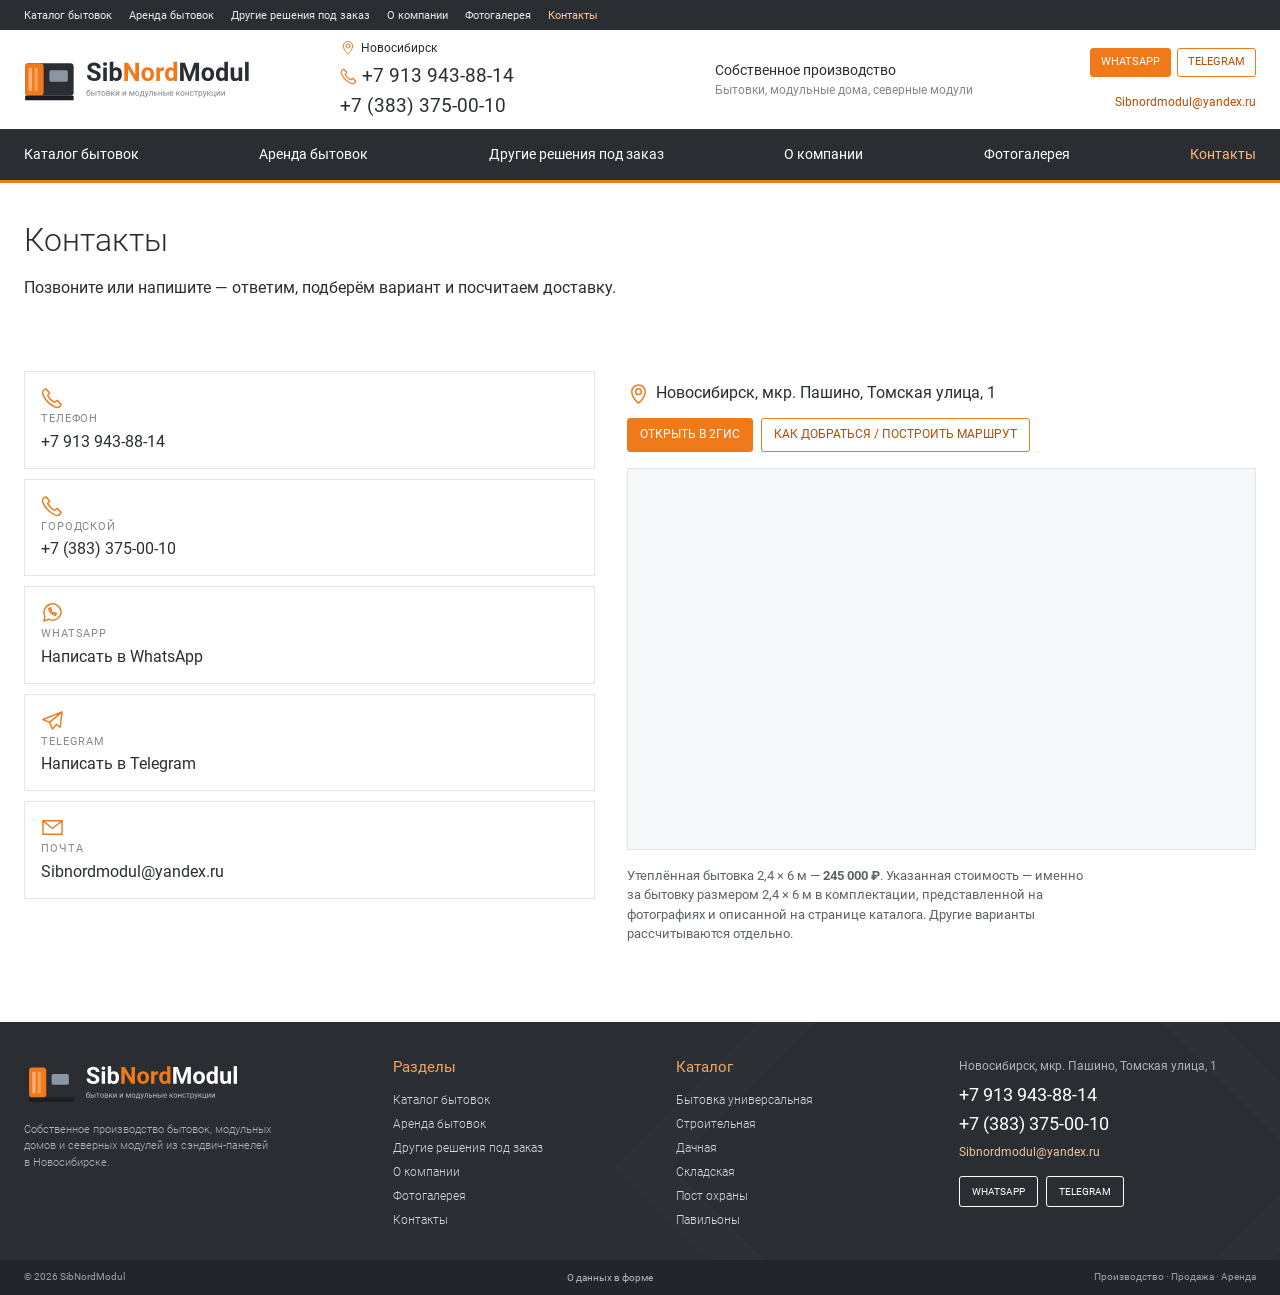
<file: contacts/index.html>
<!DOCTYPE html>
<html lang="ru"><head><meta charset="utf-8"/>
<meta content="width=device-width,initial-scale=1,viewport-fit=cover" name="viewport"/>
<title>Контакты — SibNordModul, Новосибирск, Пашино</title>
<meta name="description" content="Телефон +7 913 943-88-14, городской +7 (383) 375-00-10, WhatsApp, Telegram, почта Sibnordmodul@yandex.ru. Адрес: Новосибирск, мкр. Пашино, Томская улица, 1."/>
<meta name="theme-color" content="#2A2E33"/>
<link rel="canonical" href="https://alexautoperfomance-ctrl.github.io/sibnordmodul-site/contacts/"/>
<meta property="og:title" content="Контакты — SibNordModul, Новосибирск, Пашино"/>
<meta property="og:description" content="Телефон +7 913 943-88-14, городской +7 (383) 375-00-10, WhatsApp, Telegram, почта Sibnordmodul@yandex.ru. Адрес: Новосибирск, мкр. Пашино, Томская улица, 1."/>
<meta property="og:type" content="website"/>
<meta property="og:image" content="../images/hero-latin.jpg"/>
<link rel="icon" href="../favicon.ico" sizes="any"/>
<link rel="icon" href="../favicon.png" type="image/png"/>
<link rel="stylesheet" href="../styles.css"/>
</head><body>
<svg aria-hidden="true" class="sprite" xmlns="http://www.w3.org/2000/svg"><defs><symbol id="i-cabin" viewbox="0 0 24 24"><path d="M2 5h20M3 8h18v12H3zM6 11h5v5H6zM15 11h4v9M1 22h22M17 15h.01"></path></symbol><symbol id="i-blocks" viewbox="0 0 24 24"><path d="M2 10h12v11H2zM14 10l8-4v11l-8 4M2 10l8-4h12M5 13v5m3-5v5m3-5v5M14 4V1M9 3h10"></path></symbol><symbol id="i-house" viewbox="0 0 24 24"><path d="M2 11l10-8 10 8M5 10v11h14V10M9 21v-7h6v7M16 4V2h3v5"></path></symbol><symbol id="i-guard" viewbox="0 0 24 24"><path d="M5 5h14v16H5zM4 2h16M8 8h8v5H8zM14 16v5M3 23h18"></path></symbol><symbol id="i-san" viewbox="0 0 24 24"><path d="M4 21h16M6 21V4a2 2 0 014 0v2M8 7h6M9 10v1m4-1v1m-2 2v1m-3 0v1m6-2v1M4 17h13v4"></path></symbol><symbol id="i-factory" viewbox="0 0 24 24"><path d="M3 21V9l7 4V7l7 4V3h4v18H3zM6 17h1m4 0h1m4 0h1"></path></symbol><symbol id="i-phone" viewbox="0 0 24 24"><path d="M5 3l4 4-2 3a16 16 0 007 7l3-2 4 4c-1 3-3 4-6 3A25 25 0 012 9C1 6 2 4 5 3z"></path></symbol><symbol id="i-pin" viewbox="0 0 24 24"><path d="M19 9c0 6-7 12-7 12S5 15 5 9a7 7 0 1114 0zM15 9a3 3 0 11-6 0 3 3 0 016 0"></path></symbol><symbol id="i-mail" viewbox="0 0 24 24"><path d="M2 5h20v14H2zM2 5l10 8L22 5"></path></symbol><symbol id="i-chat" viewbox="0 0 24 24"><path d="M21 11a9 9 0 01-13 8L3 21l1-5A9 9 0 1121 11zM8 8c1 4 3 6 7 7l1-2-3-1-1 1-2-2 1-1-1-3z"></path></symbol><symbol id="i-telegram" viewbox="0 0 24 24"><path d="M22 3L2 11l7 3 3 7 4-5 4 3 2-16zM9 14L22 3M9 14l3 7"></path></symbol><symbol id="i-check" viewbox="0 0 24 24"><path d="M4 12l5 5L21 5"></path></symbol><symbol id="i-ruler" viewbox="0 0 24 24"><path d="M3 18L18 3l4 4L7 22zM14 7l3 3M10 11l3 3M6 15l3 3"></path></symbol><symbol id="i-frame" viewbox="0 0 24 24"><path d="M3 20V4h18v16H3zM3 4l18 16M21 4L3 20M8 4v16M16 4v16"></path></symbol><symbol id="i-bolt" viewbox="0 0 24 24"><path d="M13 2L4 14h7l-1 8 10-13h-8l1-7z"></path></symbol><symbol id="i-heat" viewbox="0 0 24 24"><path d="M12 2c2 5 7 6 7 12a7 7 0 01-14 0c0-3 2-6 5-8 0 3 1 4 2 5 2-3 1-5 0-9z"></path></symbol><symbol id="i-floor" viewbox="0 0 24 24"><path d="M2 16l10-6 10 6-10 6-10-6zM5 11V8c0-2 3-2 3-4M11 8V6c0-2 3-2 3-4M17 11V8c0-2 3-2 3-4"></path></symbol><symbol id="i-layers" viewbox="0 0 24 24"><path d="M2 8l10-6 10 6-10 6L2 8zM2 13l10 6 10-6M2 18l10 6 10-6"></path></symbol><symbol id="i-finish" viewbox="0 0 24 24"><path d="M3 3h14v7H3zM17 6h4v8h-9v8H9v-8"></path></symbol><symbol id="i-wallet" viewbox="0 0 24 24"><path d="M3 6h18v15H3V6zM3 6V3h15v3M16 11h6v6h-6zM18 14h.01"></path></symbol><symbol id="i-menu" viewbox="0 0 24 24"><path d="M3 5h18M3 12h18M3 19h18"></path></symbol><symbol id="i-search" viewbox="0 0 24 24"><path d="M16 16l6 6M18 10a8 8 0 11-16 0 8 8 0 0116 0"></path></symbol><symbol id="i-close" viewbox="0 0 24 24"><path d="M5 5l14 14M19 5L5 19"></path></symbol><symbol id="i-expand" viewbox="0 0 24 24"><path d="M3 9V3h6M15 3h6v6M21 15v6h-6M9 21H3v-6"></path></symbol><symbol id="i-key" viewbox="0 0 24 24"><path d="M14 10a5 5 0 11-10-1 5 5 0 0110 1zM12 13l9 9M16 17l3-3M19 20l3-3"></path></symbol><symbol id="i-box" viewbox="0 0 24 24"><path d="M3 6l9-4 9 4v14l-9 3-9-3V6zM3 6l9 4 9-4M12 10v13"></path></symbol></defs></svg>
<div class="top-line"><div class="container top-line__inner">
<nav class="menu-top"><a href="../catalog/">Каталог бытовок</a><a href="../rent/">Аренда бытовок</a><a href="../custom/">Другие решения под заказ</a><a href="../about/">О компании</a><a href="../gallery/">Фотогалерея</a><a href="../contacts/" class="is-active">Контакты</a></nav>
</div></div>
<header class="header"><div class="container header__inner">
<a class="logo" href="../" aria-label="SibNordModul — на главную">
<img alt="SibNordModul" height="64" src="../images/logo-latin.svg" width="279"/>
</a>
<div class="header__local">
<p><svg aria-hidden="true" class="icon"><use href="#i-pin"></use></svg> Новосибирск</p>
<div class="phones">
<a class="phone" href="tel:+79139438814"><svg aria-hidden="true" class="icon"><use href="#i-phone"></use></svg>+7 913 943-88-14</a>
<a class="phone" href="tel:+73833750010">+7 (383) 375-00-10</a>
</div>
</div>
<div class="header__note"><strong>Собственное производство</strong>Бытовки, модульные дома, северные модули</div>
<div class="header__actions">
<div class="header__chats">
<a class="button button--fill" href="https://wa.me/79139438814" target="_blank" rel="noopener">WhatsApp</a>
<a class="button" href="https://t.me/Volt0ne" target="_blank" rel="noopener">Telegram</a>
</div>
<a class="header__mail" href="mailto:Sibnordmodul@yandex.ru">Sibnordmodul@yandex.ru</a>
</div></div></header>
<nav aria-label="Разделы сайта" class="category-nav"><div class="container category-nav__inner">
<a href="../catalog/">Каталог бытовок</a><a href="../rent/">Аренда бытовок</a><a href="../custom/">Другие решения под заказ</a><a href="../about/">О компании</a><a href="../gallery/">Фотогалерея</a><a href="../contacts/" class="is-active">Контакты</a>
</div></nav>
<main>
<section class="page-hero"><div class="container">
<h1>Контакты</h1>
<p class="lead">Позвоните или напишите — ответим, подберём вариант и посчитаем доставку.</p>
</div></section>
<section class="content-section"><div class="container contacts-page">
<div class="contacts-actions">
<a class="contact-btn" href="tel:+79139438814"><svg aria-hidden="true" class="icon"><use href="#i-phone"></use></svg><span>Телефон</span><b>+7 913 943-88-14</b></a>
<a class="contact-btn" href="tel:+73833750010"><svg aria-hidden="true" class="icon"><use href="#i-phone"></use></svg><span>Городской</span><b>+7 (383) 375-00-10</b></a>
<a class="contact-btn" href="https://wa.me/79139438814" target="_blank" rel="noopener"><svg aria-hidden="true" class="icon"><use href="#i-chat"></use></svg><span>WhatsApp</span><b>Написать в WhatsApp</b></a>
<a class="contact-btn" href="https://t.me/Volt0ne" target="_blank" rel="noopener"><svg aria-hidden="true" class="icon"><use href="#i-telegram"></use></svg><span>Telegram</span><b>Написать в Telegram</b></a>
<a class="contact-btn" href="mailto:Sibnordmodul@yandex.ru"><svg aria-hidden="true" class="icon"><use href="#i-mail"></use></svg><span>Почта</span><b>Sibnordmodul@yandex.ru</b></a>
</div>
<div class="contacts-map-block">
<p class="contacts-addr"><svg aria-hidden="true" class="icon"><use href="#i-pin"></use></svg> Новосибирск, мкр. Пашино, Томская улица, 1</p>
<div class="map-btns">
<a class="button button--fill" href="https://2gis.ru/novosibirsk/search/Новосибирск, Томская улица, 1, Пашино?m=82.967659,55.161774/17" rel="noopener" target="_blank">Открыть в 2ГИС</a>
<a class="button" href="https://2gis.ru/novosibirsk/routeSearch/rsType/car/to/82.967659,55.161774│Томская улица, 1" rel="noopener" target="_blank">Как добраться / построить маршрут</a>
</div>
<div class="map-embed" id="map-2gis" role="region" aria-label="Карта 2ГИС">
<div id="dg-map" style="width:100%;height:380px"></div>
</div>
<p class="contacts-price">Утеплённая бытовка 2,4 × 6 м — <strong>245 000 ₽</strong>. Указанная стоимость — именно за бытовку размером 2,4 × 6 м в комплектации, представленной на фотографиях и описанной на странице каталога. Другие варианты рассчитываются отдельно.</p>
</div>
</div></section>
<script src="https://maps.api.2gis.ru/2.0/loader.js?pkg=full"></script>
<script>
(function(){
  var done=false;
  function fallback(){
    if(done) return;
    done=true;
    var el=document.getElementById('dg-map');
    if(!el) return;
    el.innerHTML='<iframe title="SibNordModul на карте" src="https://www.openstreetmap.org/export/embed.html?bbox=82.957659%2C55.151774%2C82.977659%2C55.171774&amp;layer=mapnik&amp;marker=55.161774%2C82.967659" style="width:100%;height:380px;border:0" loading="lazy"></iframe>';
  }
  setTimeout(fallback, 4000);
  try {
    if(window.DG && DG.then){
      DG.then(function(){
        done=true;
        var map=DG.map('dg-map', {center: [55.161774, 82.967659], zoom: 16});
        DG.marker([55.161774, 82.967659]).addTo(map).bindPopup('SibNordModul, Томская улица, 1');
      });
    }
  } catch(e){ fallback(); }
})();
</script>
</main>
<footer class="footer"><div class="container footer__grid">
<div class="footer__intro">
<a aria-label="SibNordModul — на главную" class="logo" href="../">
<img alt="SibNordModul" height="64" src="../images/logo-latin-light.svg" width="279"/></a>
<p>Собственное производство бытовок, модульных домов и северных модулей из сэндвич-панелей в Новосибирске.</p>
</div>
<div class="footer__nav"><h3>Разделы</h3><ul><li><a href="../catalog/">Каталог бытовок</a></li><li><a href="../rent/">Аренда бытовок</a></li><li><a href="../custom/">Другие решения под заказ</a></li><li><a href="../about/">О компании</a></li><li><a href="../gallery/">Фотогалерея</a></li><li><a href="../contacts/">Контакты</a></li></ul></div>
<div class="footer__catalog"><h3>Каталог</h3><ul>
<li><a href="../catalog/#cat-universal">Бытовка универсальная</a></li>
<li><a href="../catalog/#cat-stroitelnye">Строительная</a></li>
<li><a href="../catalog/#cat-dachnye">Дачная</a></li>
<li><a href="../catalog/#cat-sklad">Складская</a></li>
<li><a href="../catalog/#cat-guard">Пост охраны</a></li>
<li><a href="../catalog/#cat-pavilions">Павильоны</a></li>
</ul></div>
<div class="footer__contact">
<p>Новосибирск, мкр. Пашино, Томская улица, 1</p>
<div class="phones">
<a class="phone" href="tel:+79139438814">+7 913 943-88-14</a>
<a class="phone" href="tel:+73833750010">+7 (383) 375-00-10</a>
</div>
<a class="mail" href="mailto:Sibnordmodul@yandex.ru">Sibnordmodul@yandex.ru</a>
<div class="footer-chats">
<a class="button button--white" href="https://wa.me/79139438814" target="_blank" rel="noopener">WhatsApp</a>
<a class="button button--white" href="https://t.me/Volt0ne" target="_blank" rel="noopener">Telegram</a>
</div>
</div></div>
<div class="footer__bottom"><div class="container">
<span>© <span data-year="">2026</span> SibNordModul</span>
<button data-privacy="" type="button">О данных в форме</button>
<span>Производство · Продажа · Аренда</span>
</div></div></footer>
<nav aria-label="Быстрые действия" class="mobile-dock">
<button aria-controls="menu-drawer" aria-haspopup="dialog" aria-label="Открыть меню" id="open-menu" type="button">
<svg aria-hidden="true" class="icon"><use href="#i-menu"></use></svg><span>Меню</span></button>
<a href="../catalog/"><svg aria-hidden="true" class="icon"><use href="#i-cabin"></use></svg><span>Каталог</span></a>
<a href="https://wa.me/79139438814" rel="noopener" target="_blank"><svg aria-hidden="true" class="icon"><use href="#i-chat"></use></svg><span>WhatsApp</span></a>
<a href="https://t.me/Volt0ne" rel="noopener" target="_blank"><svg aria-hidden="true" class="icon"><use href="#i-telegram"></use></svg><span>Telegram</span></a>
<a href="tel:+79139438814"><svg aria-hidden="true" class="icon"><use href="#i-phone"></use></svg><span>Позвонить</span></a>
</nav>
<dialog aria-labelledby="drawer-title" class="drawer" id="menu-drawer">
<div class="drawer__top"><span id="drawer-title">SibNordModul</span>
<button class="close-btn" aria-label="Закрыть меню" data-close="" type="button"><svg aria-hidden="true" class="icon"><use href="#i-close"></use></svg></button></div>
<nav><a href="../catalog/">Каталог бытовок</a><a href="../rent/">Аренда бытовок</a><a href="../custom/">Другие решения под заказ</a><a href="../about/">О компании</a><a href="../gallery/">Фотогалерея</a><a href="../contacts/">Контакты</a></nav>
<div class="drawer__contact">
<div class="phones">
<a class="phone" href="tel:+79139438814">+7 913 943-88-14</a>
<a class="phone" href="tel:+73833750010">+7 (383) 375-00-10</a>
</div>
<a class="mail" href="mailto:Sibnordmodul@yandex.ru">Sibnordmodul@yandex.ru</a>
<a class="button button--fill" href="https://wa.me/79139438814" target="_blank" rel="noopener">WhatsApp</a>
<a class="button" href="https://t.me/Volt0ne" target="_blank" rel="noopener">Telegram</a>
</div></dialog>
<dialog aria-labelledby="photo-title" class="modal photo-modal" id="photo-modal">
<div class="modal__head"><h2 id="photo-title">Фото</h2>
<button class="close-btn" aria-label="Закрыть" data-close="" type="button"><svg aria-hidden="true" class="icon"><use href="#i-close"></use></svg></button></div>
<div class="photo-modal__frame">
<button class="photo-arrow prev" type="button" aria-label="Назад">‹</button>
<img alt="" id="lightbox-image"/>
<button class="photo-arrow next" type="button" aria-label="Вперёд">›</button>
</div>
<div class="photo-counter"></div>
</dialog>
<dialog aria-labelledby="privacy-title" class="modal" id="privacy-modal">
<div class="modal__head"><h2 id="privacy-title">О данных в форме</h2>
<button class="close-btn" aria-label="Закрыть" data-close="" type="button"><svg aria-hidden="true" class="icon"><use href="#i-close"></use></svg></button></div>
<div class="modal__body privacy-text">
<p>Этот сайт не отправляет и не сохраняет данные формы на сервере. Имя, телефон и выбранный вариант используются в вашем браузере, чтобы подготовить сообщение.</p>
<p>При нажатии кнопки откроется WhatsApp или почтовая программа. Данные будут переданы выбранному сервису в тексте черновика только после вашего подтверждения.</p>
</div></dialog>
<script src="../script.js"></script>
</body></html>
</file>
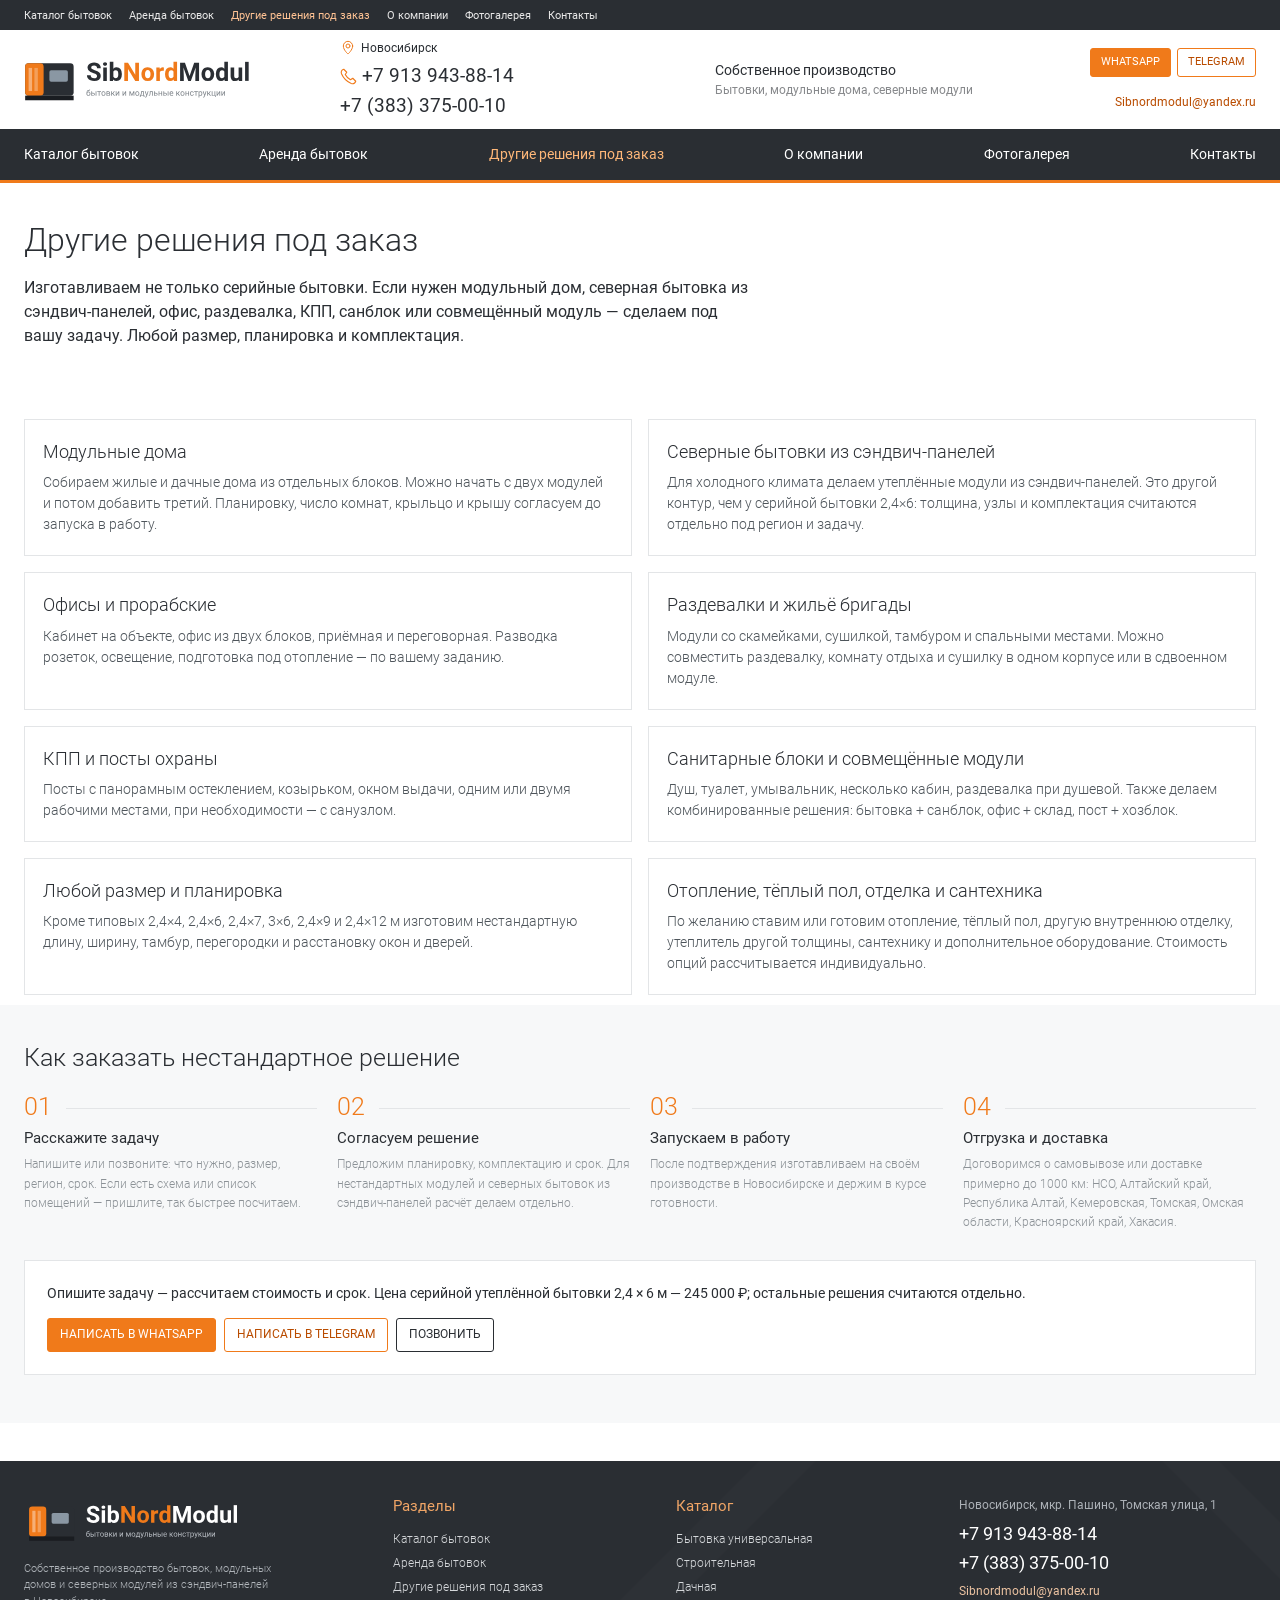
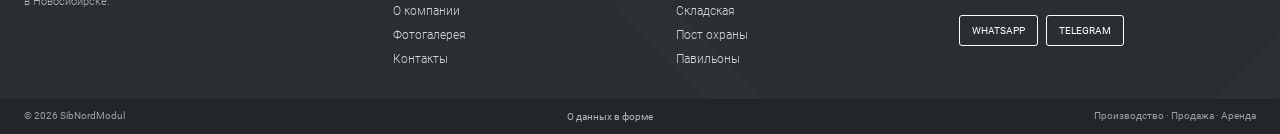
<file: custom/index.html>
<!DOCTYPE html>
<html lang="ru"><head><meta charset="utf-8"/>
<meta content="width=device-width,initial-scale=1,viewport-fit=cover" name="viewport"/>
<title>Другие решения под заказ — SibNordModul</title>
<meta name="description" content="Модульные дома, северные бытовки из сэндвич-панелей, офисы, раздевалки, КПП, санблоки и совмещённые модули под заказ. Новосибирск."/>
<meta name="theme-color" content="#2A2E33"/>
<link rel="canonical" href="https://alexautoperfomance-ctrl.github.io/sibnordmodul-site/custom/"/>
<meta property="og:title" content="Другие решения под заказ — SibNordModul"/>
<meta property="og:description" content="Модульные дома, северные бытовки из сэндвич-панелей, офисы, раздевалки, КПП, санблоки и совмещённые модули под заказ. Новосибирск."/>
<meta property="og:type" content="website"/>
<meta property="og:image" content="../images/hero-latin.jpg"/>
<link rel="icon" href="../favicon.ico" sizes="any"/>
<link rel="icon" href="../favicon.png" type="image/png"/>
<link rel="stylesheet" href="../styles.css"/>
</head><body>
<svg aria-hidden="true" class="sprite" xmlns="http://www.w3.org/2000/svg"><defs><symbol id="i-cabin" viewbox="0 0 24 24"><path d="M2 5h20M3 8h18v12H3zM6 11h5v5H6zM15 11h4v9M1 22h22M17 15h.01"></path></symbol><symbol id="i-blocks" viewbox="0 0 24 24"><path d="M2 10h12v11H2zM14 10l8-4v11l-8 4M2 10l8-4h12M5 13v5m3-5v5m3-5v5M14 4V1M9 3h10"></path></symbol><symbol id="i-house" viewbox="0 0 24 24"><path d="M2 11l10-8 10 8M5 10v11h14V10M9 21v-7h6v7M16 4V2h3v5"></path></symbol><symbol id="i-guard" viewbox="0 0 24 24"><path d="M5 5h14v16H5zM4 2h16M8 8h8v5H8zM14 16v5M3 23h18"></path></symbol><symbol id="i-san" viewbox="0 0 24 24"><path d="M4 21h16M6 21V4a2 2 0 014 0v2M8 7h6M9 10v1m4-1v1m-2 2v1m-3 0v1m6-2v1M4 17h13v4"></path></symbol><symbol id="i-factory" viewbox="0 0 24 24"><path d="M3 21V9l7 4V7l7 4V3h4v18H3zM6 17h1m4 0h1m4 0h1"></path></symbol><symbol id="i-phone" viewbox="0 0 24 24"><path d="M5 3l4 4-2 3a16 16 0 007 7l3-2 4 4c-1 3-3 4-6 3A25 25 0 012 9C1 6 2 4 5 3z"></path></symbol><symbol id="i-pin" viewbox="0 0 24 24"><path d="M19 9c0 6-7 12-7 12S5 15 5 9a7 7 0 1114 0zM15 9a3 3 0 11-6 0 3 3 0 016 0"></path></symbol><symbol id="i-mail" viewbox="0 0 24 24"><path d="M2 5h20v14H2zM2 5l10 8L22 5"></path></symbol><symbol id="i-chat" viewbox="0 0 24 24"><path d="M21 11a9 9 0 01-13 8L3 21l1-5A9 9 0 1121 11zM8 8c1 4 3 6 7 7l1-2-3-1-1 1-2-2 1-1-1-3z"></path></symbol><symbol id="i-telegram" viewbox="0 0 24 24"><path d="M22 3L2 11l7 3 3 7 4-5 4 3 2-16zM9 14L22 3M9 14l3 7"></path></symbol><symbol id="i-check" viewbox="0 0 24 24"><path d="M4 12l5 5L21 5"></path></symbol><symbol id="i-ruler" viewbox="0 0 24 24"><path d="M3 18L18 3l4 4L7 22zM14 7l3 3M10 11l3 3M6 15l3 3"></path></symbol><symbol id="i-frame" viewbox="0 0 24 24"><path d="M3 20V4h18v16H3zM3 4l18 16M21 4L3 20M8 4v16M16 4v16"></path></symbol><symbol id="i-bolt" viewbox="0 0 24 24"><path d="M13 2L4 14h7l-1 8 10-13h-8l1-7z"></path></symbol><symbol id="i-heat" viewbox="0 0 24 24"><path d="M12 2c2 5 7 6 7 12a7 7 0 01-14 0c0-3 2-6 5-8 0 3 1 4 2 5 2-3 1-5 0-9z"></path></symbol><symbol id="i-floor" viewbox="0 0 24 24"><path d="M2 16l10-6 10 6-10 6-10-6zM5 11V8c0-2 3-2 3-4M11 8V6c0-2 3-2 3-4M17 11V8c0-2 3-2 3-4"></path></symbol><symbol id="i-layers" viewbox="0 0 24 24"><path d="M2 8l10-6 10 6-10 6L2 8zM2 13l10 6 10-6M2 18l10 6 10-6"></path></symbol><symbol id="i-finish" viewbox="0 0 24 24"><path d="M3 3h14v7H3zM17 6h4v8h-9v8H9v-8"></path></symbol><symbol id="i-wallet" viewbox="0 0 24 24"><path d="M3 6h18v15H3V6zM3 6V3h15v3M16 11h6v6h-6zM18 14h.01"></path></symbol><symbol id="i-menu" viewbox="0 0 24 24"><path d="M3 5h18M3 12h18M3 19h18"></path></symbol><symbol id="i-search" viewbox="0 0 24 24"><path d="M16 16l6 6M18 10a8 8 0 11-16 0 8 8 0 0116 0"></path></symbol><symbol id="i-close" viewbox="0 0 24 24"><path d="M5 5l14 14M19 5L5 19"></path></symbol><symbol id="i-expand" viewbox="0 0 24 24"><path d="M3 9V3h6M15 3h6v6M21 15v6h-6M9 21H3v-6"></path></symbol><symbol id="i-key" viewbox="0 0 24 24"><path d="M14 10a5 5 0 11-10-1 5 5 0 0110 1zM12 13l9 9M16 17l3-3M19 20l3-3"></path></symbol><symbol id="i-box" viewbox="0 0 24 24"><path d="M3 6l9-4 9 4v14l-9 3-9-3V6zM3 6l9 4 9-4M12 10v13"></path></symbol></defs></svg>
<div class="top-line"><div class="container top-line__inner">
<nav class="menu-top"><a href="../catalog/">Каталог бытовок</a><a href="../rent/">Аренда бытовок</a><a href="../custom/" class="is-active">Другие решения под заказ</a><a href="../about/">О компании</a><a href="../gallery/">Фотогалерея</a><a href="../contacts/">Контакты</a></nav>
</div></div>
<header class="header"><div class="container header__inner">
<a class="logo" href="../" aria-label="SibNordModul — на главную">
<img alt="SibNordModul" height="64" src="../images/logo-latin.svg" width="279"/>
</a>
<div class="header__local">
<p><svg aria-hidden="true" class="icon"><use href="#i-pin"></use></svg> Новосибирск</p>
<div class="phones">
<a class="phone" href="tel:+79139438814"><svg aria-hidden="true" class="icon"><use href="#i-phone"></use></svg>+7 913 943-88-14</a>
<a class="phone" href="tel:+73833750010">+7 (383) 375-00-10</a>
</div>
</div>
<div class="header__note"><strong>Собственное производство</strong>Бытовки, модульные дома, северные модули</div>
<div class="header__actions">
<div class="header__chats">
<a class="button button--fill" href="https://wa.me/79139438814" target="_blank" rel="noopener">WhatsApp</a>
<a class="button" href="https://t.me/Volt0ne" target="_blank" rel="noopener">Telegram</a>
</div>
<a class="header__mail" href="mailto:Sibnordmodul@yandex.ru">Sibnordmodul@yandex.ru</a>
</div></div></header>
<nav aria-label="Разделы сайта" class="category-nav"><div class="container category-nav__inner">
<a href="../catalog/">Каталог бытовок</a><a href="../rent/">Аренда бытовок</a><a href="../custom/" class="is-active">Другие решения под заказ</a><a href="../about/">О компании</a><a href="../gallery/">Фотогалерея</a><a href="../contacts/">Контакты</a>
</div></nav>
<main>
<section class="page-hero"><div class="container">
<h1>Другие решения под заказ</h1>
<p class="lead">Изготавливаем не только серийные бытовки. Если нужен модульный дом, северная бытовка из сэндвич-панелей, офис, раздевалка, КПП, санблок или совмещённый модуль — сделаем под вашу задачу. Любой размер, планировка и комплектация.</p>
</div></section>
<section class="content-section"><div class="container">
<div class="custom-grid"><article class="custom-card"><h3>Модульные дома</h3><p>Собираем жилые и дачные дома из отдельных блоков. Можно начать с двух модулей и потом добавить третий. Планировку, число комнат, крыльцо и крышу согласуем до запуска в работу.</p></article><article class="custom-card"><h3>Северные бытовки из сэндвич-панелей</h3><p>Для холодного климата делаем утеплённые модули из сэндвич-панелей. Это другой контур, чем у серийной бытовки 2,4×6: толщина, узлы и комплектация считаются отдельно под регион и задачу.</p></article><article class="custom-card"><h3>Офисы и прорабские</h3><p>Кабинет на объекте, офис из двух блоков, приёмная и переговорная. Разводка розеток, освещение, подготовка под отопление — по вашему заданию.</p></article><article class="custom-card"><h3>Раздевалки и жильё бригады</h3><p>Модули со скамейками, сушилкой, тамбуром и спальными местами. Можно совместить раздевалку, комнату отдыха и сушилку в одном корпусе или в сдвоенном модуле.</p></article><article class="custom-card"><h3>КПП и посты охраны</h3><p>Посты с панорамным остеклением, козырьком, окном выдачи, одним или двумя рабочими местами, при необходимости — с санузлом.</p></article><article class="custom-card"><h3>Санитарные блоки и совмещённые модули</h3><p>Душ, туалет, умывальник, несколько кабин, раздевалка при душевой. Также делаем комбинированные решения: бытовка + санблок, офис + склад, пост + хозблок.</p></article><article class="custom-card"><h3>Любой размер и планировка</h3><p>Кроме типовых 2,4×4, 2,4×6, 2,4×7, 3×6, 2,4×9 и 2,4×12 м изготовим нестандартную длину, ширину, тамбур, перегородки и расстановку окон и дверей.</p></article><article class="custom-card"><h3>Отопление, тёплый пол, отделка и сантехника</h3><p>По желанию ставим или готовим отопление, тёплый пол, другую внутреннюю отделку, утеплитель другой толщины, сантехнику и дополнительное оборудование. Стоимость опций рассчитывается индивидуально.</p></article></div>
</div></section>
<section class="content-section soft-band"><div class="container">
<h2>Как заказать нестандартное решение</h2>
<div class="steps"><article class="step"><h3>Расскажите задачу</h3><p>Напишите или позвоните: что нужно, размер, регион, срок. Если есть схема или список помещений — пришлите, так быстрее посчитаем.</p></article><article class="step"><h3>Согласуем решение</h3><p>Предложим планировку, комплектацию и срок. Для нестандартных модулей и северных бытовок из сэндвич-панелей расчёт делаем отдельно.</p></article><article class="step"><h3>Запускаем в работу</h3><p>После подтверждения изготавливаем на своём производстве в Новосибирске и держим в курсе готовности.</p></article><article class="step"><h3>Отгрузка и доставка</h3><p>Договоримся о самовывозе или доставке примерно до 1000 км: НСО, Алтайский край, Республика Алтай, Кемеровская, Томская, Омская области, Красноярский край, Хакасия.</p></article></div>
<div class="cta-band">
<p>Опишите задачу — рассчитаем стоимость и срок. Цена серийной утеплённой бытовки 2,4 × 6 м — 245 000 ₽; остальные решения считаются отдельно.</p>
<div class="chat-btns "><a class="button button--fill" href="https://wa.me/79139438814" target="_blank" rel="noopener">Написать в WhatsApp</a><a class="button" href="https://t.me/Volt0ne" target="_blank" rel="noopener">Написать в Telegram</a><a class="button button--ink" href="tel:+79139438814">Позвонить</a></div>
</div>
</div></section>
</main>
<footer class="footer"><div class="container footer__grid">
<div class="footer__intro">
<a aria-label="SibNordModul — на главную" class="logo" href="../">
<img alt="SibNordModul" height="64" src="../images/logo-latin-light.svg" width="279"/></a>
<p>Собственное производство бытовок, модульных домов и северных модулей из сэндвич-панелей в Новосибирске.</p>
</div>
<div class="footer__nav"><h3>Разделы</h3><ul><li><a href="../catalog/">Каталог бытовок</a></li><li><a href="../rent/">Аренда бытовок</a></li><li><a href="../custom/">Другие решения под заказ</a></li><li><a href="../about/">О компании</a></li><li><a href="../gallery/">Фотогалерея</a></li><li><a href="../contacts/">Контакты</a></li></ul></div>
<div class="footer__catalog"><h3>Каталог</h3><ul>
<li><a href="../catalog/#cat-universal">Бытовка универсальная</a></li>
<li><a href="../catalog/#cat-stroitelnye">Строительная</a></li>
<li><a href="../catalog/#cat-dachnye">Дачная</a></li>
<li><a href="../catalog/#cat-sklad">Складская</a></li>
<li><a href="../catalog/#cat-guard">Пост охраны</a></li>
<li><a href="../catalog/#cat-pavilions">Павильоны</a></li>
</ul></div>
<div class="footer__contact">
<p>Новосибирск, мкр. Пашино, Томская улица, 1</p>
<div class="phones">
<a class="phone" href="tel:+79139438814">+7 913 943-88-14</a>
<a class="phone" href="tel:+73833750010">+7 (383) 375-00-10</a>
</div>
<a class="mail" href="mailto:Sibnordmodul@yandex.ru">Sibnordmodul@yandex.ru</a>
<div class="footer-chats">
<a class="button button--white" href="https://wa.me/79139438814" target="_blank" rel="noopener">WhatsApp</a>
<a class="button button--white" href="https://t.me/Volt0ne" target="_blank" rel="noopener">Telegram</a>
</div>
</div></div>
<div class="footer__bottom"><div class="container">
<span>© <span data-year="">2026</span> SibNordModul</span>
<button data-privacy="" type="button">О данных в форме</button>
<span>Производство · Продажа · Аренда</span>
</div></div></footer>
<nav aria-label="Быстрые действия" class="mobile-dock">
<button aria-controls="menu-drawer" aria-haspopup="dialog" aria-label="Открыть меню" id="open-menu" type="button">
<svg aria-hidden="true" class="icon"><use href="#i-menu"></use></svg><span>Меню</span></button>
<a href="../catalog/"><svg aria-hidden="true" class="icon"><use href="#i-cabin"></use></svg><span>Каталог</span></a>
<a href="https://wa.me/79139438814" rel="noopener" target="_blank"><svg aria-hidden="true" class="icon"><use href="#i-chat"></use></svg><span>WhatsApp</span></a>
<a href="https://t.me/Volt0ne" rel="noopener" target="_blank"><svg aria-hidden="true" class="icon"><use href="#i-telegram"></use></svg><span>Telegram</span></a>
<a href="tel:+79139438814"><svg aria-hidden="true" class="icon"><use href="#i-phone"></use></svg><span>Позвонить</span></a>
</nav>
<dialog aria-labelledby="drawer-title" class="drawer" id="menu-drawer">
<div class="drawer__top"><span id="drawer-title">SibNordModul</span>
<button class="close-btn" aria-label="Закрыть меню" data-close="" type="button"><svg aria-hidden="true" class="icon"><use href="#i-close"></use></svg></button></div>
<nav><a href="../catalog/">Каталог бытовок</a><a href="../rent/">Аренда бытовок</a><a href="../custom/">Другие решения под заказ</a><a href="../about/">О компании</a><a href="../gallery/">Фотогалерея</a><a href="../contacts/">Контакты</a></nav>
<div class="drawer__contact">
<div class="phones">
<a class="phone" href="tel:+79139438814">+7 913 943-88-14</a>
<a class="phone" href="tel:+73833750010">+7 (383) 375-00-10</a>
</div>
<a class="mail" href="mailto:Sibnordmodul@yandex.ru">Sibnordmodul@yandex.ru</a>
<a class="button button--fill" href="https://wa.me/79139438814" target="_blank" rel="noopener">WhatsApp</a>
<a class="button" href="https://t.me/Volt0ne" target="_blank" rel="noopener">Telegram</a>
</div></dialog>
<dialog aria-labelledby="photo-title" class="modal photo-modal" id="photo-modal">
<div class="modal__head"><h2 id="photo-title">Фото</h2>
<button class="close-btn" aria-label="Закрыть" data-close="" type="button"><svg aria-hidden="true" class="icon"><use href="#i-close"></use></svg></button></div>
<div class="photo-modal__frame">
<button class="photo-arrow prev" type="button" aria-label="Назад">‹</button>
<img alt="" id="lightbox-image"/>
<button class="photo-arrow next" type="button" aria-label="Вперёд">›</button>
</div>
<div class="photo-counter"></div>
</dialog>
<dialog aria-labelledby="privacy-title" class="modal" id="privacy-modal">
<div class="modal__head"><h2 id="privacy-title">О данных в форме</h2>
<button class="close-btn" aria-label="Закрыть" data-close="" type="button"><svg aria-hidden="true" class="icon"><use href="#i-close"></use></svg></button></div>
<div class="modal__body privacy-text">
<p>Этот сайт не отправляет и не сохраняет данные формы на сервере. Имя, телефон и выбранный вариант используются в вашем браузере, чтобы подготовить сообщение.</p>
<p>При нажатии кнопки откроется WhatsApp или почтовая программа. Данные будут переданы выбранному сервису в тексте черновика только после вашего подтверждения.</p>
</div></dialog>
<script src="../script.js"></script>
</body></html>
</file>
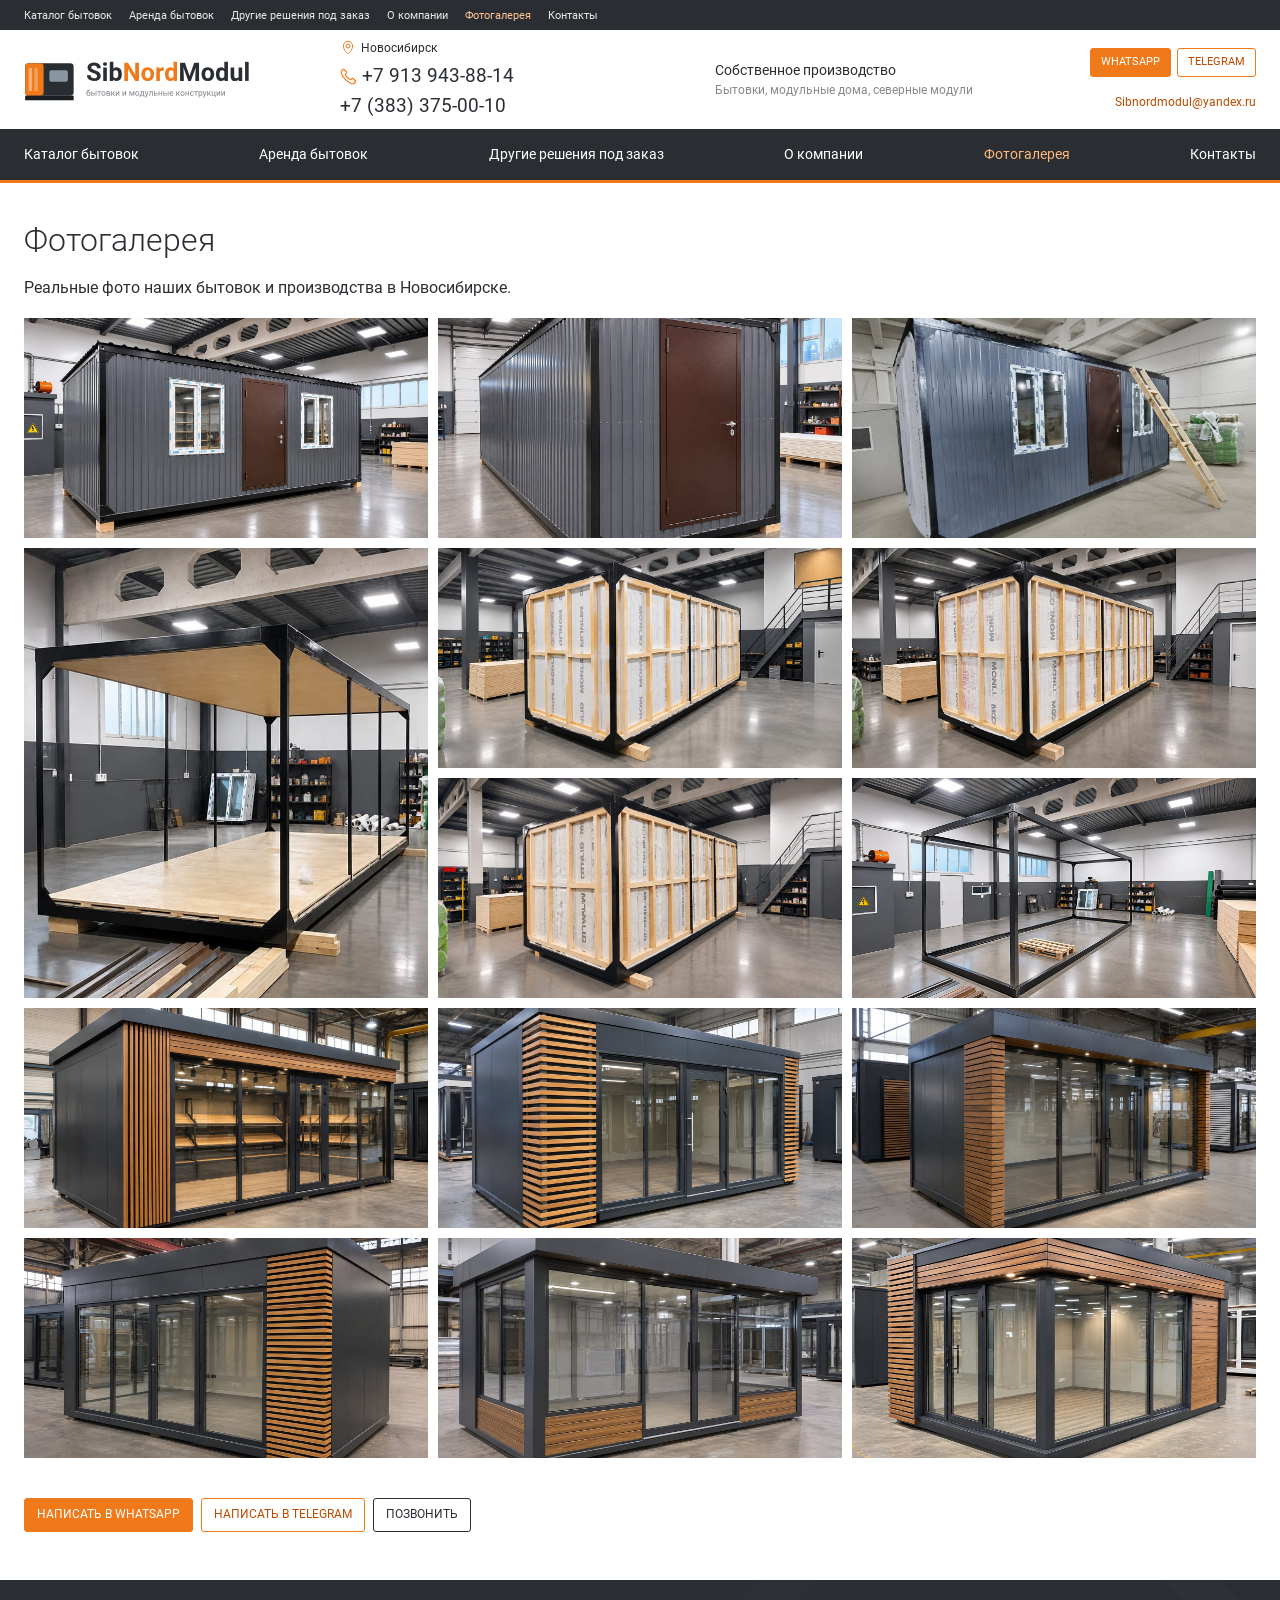
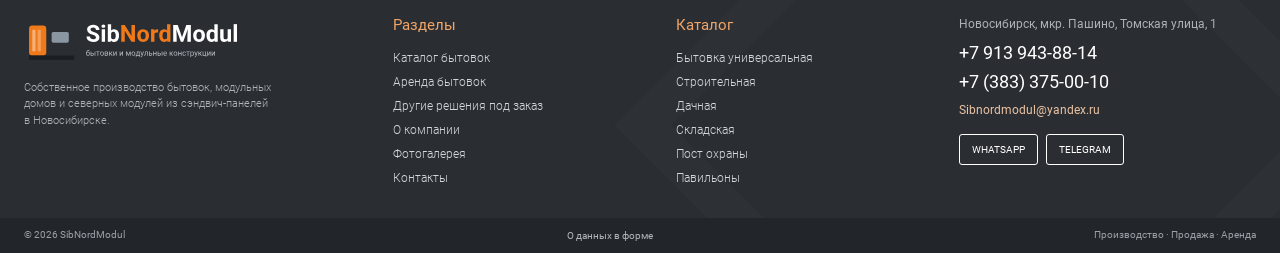
<file: gallery/index.html>
<!DOCTYPE html>
<html lang="ru"><head><meta charset="utf-8"/>
<meta content="width=device-width,initial-scale=1,viewport-fit=cover" name="viewport"/>
<title>Фотогалерея — SibNordModul</title>
<meta name="description" content="Реальные фото бытовок и производства SibNordModul в Новосибирске."/>
<meta name="theme-color" content="#2A2E33"/>
<link rel="canonical" href="https://alexautoperfomance-ctrl.github.io/sibnordmodul-site/gallery/"/>
<meta property="og:title" content="Фотогалерея — SibNordModul"/>
<meta property="og:description" content="Реальные фото бытовок и производства SibNordModul в Новосибирске."/>
<meta property="og:type" content="website"/>
<meta property="og:image" content="../assets/gallery/01.jpg"/>
<link rel="icon" href="../favicon.ico" sizes="any"/>
<link rel="icon" href="../favicon.png" type="image/png"/>
<link rel="stylesheet" href="../styles.css"/>
</head><body>
<svg aria-hidden="true" class="sprite" xmlns="http://www.w3.org/2000/svg"><defs><symbol id="i-cabin" viewbox="0 0 24 24"><path d="M2 5h20M3 8h18v12H3zM6 11h5v5H6zM15 11h4v9M1 22h22M17 15h.01"></path></symbol><symbol id="i-blocks" viewbox="0 0 24 24"><path d="M2 10h12v11H2zM14 10l8-4v11l-8 4M2 10l8-4h12M5 13v5m3-5v5m3-5v5M14 4V1M9 3h10"></path></symbol><symbol id="i-house" viewbox="0 0 24 24"><path d="M2 11l10-8 10 8M5 10v11h14V10M9 21v-7h6v7M16 4V2h3v5"></path></symbol><symbol id="i-guard" viewbox="0 0 24 24"><path d="M5 5h14v16H5zM4 2h16M8 8h8v5H8zM14 16v5M3 23h18"></path></symbol><symbol id="i-san" viewbox="0 0 24 24"><path d="M4 21h16M6 21V4a2 2 0 014 0v2M8 7h6M9 10v1m4-1v1m-2 2v1m-3 0v1m6-2v1M4 17h13v4"></path></symbol><symbol id="i-factory" viewbox="0 0 24 24"><path d="M3 21V9l7 4V7l7 4V3h4v18H3zM6 17h1m4 0h1m4 0h1"></path></symbol><symbol id="i-phone" viewbox="0 0 24 24"><path d="M5 3l4 4-2 3a16 16 0 007 7l3-2 4 4c-1 3-3 4-6 3A25 25 0 012 9C1 6 2 4 5 3z"></path></symbol><symbol id="i-pin" viewbox="0 0 24 24"><path d="M19 9c0 6-7 12-7 12S5 15 5 9a7 7 0 1114 0zM15 9a3 3 0 11-6 0 3 3 0 016 0"></path></symbol><symbol id="i-mail" viewbox="0 0 24 24"><path d="M2 5h20v14H2zM2 5l10 8L22 5"></path></symbol><symbol id="i-chat" viewbox="0 0 24 24"><path d="M21 11a9 9 0 01-13 8L3 21l1-5A9 9 0 1121 11zM8 8c1 4 3 6 7 7l1-2-3-1-1 1-2-2 1-1-1-3z"></path></symbol><symbol id="i-telegram" viewbox="0 0 24 24"><path d="M22 3L2 11l7 3 3 7 4-5 4 3 2-16zM9 14L22 3M9 14l3 7"></path></symbol><symbol id="i-check" viewbox="0 0 24 24"><path d="M4 12l5 5L21 5"></path></symbol><symbol id="i-ruler" viewbox="0 0 24 24"><path d="M3 18L18 3l4 4L7 22zM14 7l3 3M10 11l3 3M6 15l3 3"></path></symbol><symbol id="i-frame" viewbox="0 0 24 24"><path d="M3 20V4h18v16H3zM3 4l18 16M21 4L3 20M8 4v16M16 4v16"></path></symbol><symbol id="i-bolt" viewbox="0 0 24 24"><path d="M13 2L4 14h7l-1 8 10-13h-8l1-7z"></path></symbol><symbol id="i-heat" viewbox="0 0 24 24"><path d="M12 2c2 5 7 6 7 12a7 7 0 01-14 0c0-3 2-6 5-8 0 3 1 4 2 5 2-3 1-5 0-9z"></path></symbol><symbol id="i-floor" viewbox="0 0 24 24"><path d="M2 16l10-6 10 6-10 6-10-6zM5 11V8c0-2 3-2 3-4M11 8V6c0-2 3-2 3-4M17 11V8c0-2 3-2 3-4"></path></symbol><symbol id="i-layers" viewbox="0 0 24 24"><path d="M2 8l10-6 10 6-10 6L2 8zM2 13l10 6 10-6M2 18l10 6 10-6"></path></symbol><symbol id="i-finish" viewbox="0 0 24 24"><path d="M3 3h14v7H3zM17 6h4v8h-9v8H9v-8"></path></symbol><symbol id="i-wallet" viewbox="0 0 24 24"><path d="M3 6h18v15H3V6zM3 6V3h15v3M16 11h6v6h-6zM18 14h.01"></path></symbol><symbol id="i-menu" viewbox="0 0 24 24"><path d="M3 5h18M3 12h18M3 19h18"></path></symbol><symbol id="i-search" viewbox="0 0 24 24"><path d="M16 16l6 6M18 10a8 8 0 11-16 0 8 8 0 0116 0"></path></symbol><symbol id="i-close" viewbox="0 0 24 24"><path d="M5 5l14 14M19 5L5 19"></path></symbol><symbol id="i-expand" viewbox="0 0 24 24"><path d="M3 9V3h6M15 3h6v6M21 15v6h-6M9 21H3v-6"></path></symbol><symbol id="i-key" viewbox="0 0 24 24"><path d="M14 10a5 5 0 11-10-1 5 5 0 0110 1zM12 13l9 9M16 17l3-3M19 20l3-3"></path></symbol><symbol id="i-box" viewbox="0 0 24 24"><path d="M3 6l9-4 9 4v14l-9 3-9-3V6zM3 6l9 4 9-4M12 10v13"></path></symbol></defs></svg>
<div class="top-line"><div class="container top-line__inner">
<nav class="menu-top"><a href="../catalog/">Каталог бытовок</a><a href="../rent/">Аренда бытовок</a><a href="../custom/">Другие решения под заказ</a><a href="../about/">О компании</a><a href="../gallery/" class="is-active">Фотогалерея</a><a href="../contacts/">Контакты</a></nav>
</div></div>
<header class="header"><div class="container header__inner">
<a class="logo" href="../" aria-label="SibNordModul — на главную">
<img alt="SibNordModul" height="64" src="../images/logo-latin.svg" width="279"/>
</a>
<div class="header__local">
<p><svg aria-hidden="true" class="icon"><use href="#i-pin"></use></svg> Новосибирск</p>
<div class="phones">
<a class="phone" href="tel:+79139438814"><svg aria-hidden="true" class="icon"><use href="#i-phone"></use></svg>+7 913 943-88-14</a>
<a class="phone" href="tel:+73833750010">+7 (383) 375-00-10</a>
</div>
</div>
<div class="header__note"><strong>Собственное производство</strong>Бытовки, модульные дома, северные модули</div>
<div class="header__actions">
<div class="header__chats">
<a class="button button--fill" href="https://wa.me/79139438814" target="_blank" rel="noopener">WhatsApp</a>
<a class="button" href="https://t.me/Volt0ne" target="_blank" rel="noopener">Telegram</a>
</div>
<a class="header__mail" href="mailto:Sibnordmodul@yandex.ru">Sibnordmodul@yandex.ru</a>
</div></div></header>
<nav aria-label="Разделы сайта" class="category-nav"><div class="container category-nav__inner">
<a href="../catalog/">Каталог бытовок</a><a href="../rent/">Аренда бытовок</a><a href="../custom/">Другие решения под заказ</a><a href="../about/">О компании</a><a href="../gallery/" class="is-active">Фотогалерея</a><a href="../contacts/">Контакты</a>
</div></nav>
<main>
<section class="page-hero"><div class="container">
<h1>Фотогалерея</h1>
<p class="lead">Реальные фото наших бытовок и производства в Новосибирске.</p>
<div class="gallery-page-grid">
<a class="gallery-item" href="../assets/gallery/01.jpg" data-gallery="photos" data-title="Бытовка в цехе"><img src="../assets/gallery/01.jpg" alt="Готовая серая металлическая бытовка с окнами и дверью в цехе SibNordModul" width="1600" height="900" loading="lazy" decoding="async"/></a><a class="gallery-item" href="../assets/gallery/02.jpg" data-gallery="photos" data-title="Бытовка, вид с торца"><img src="../assets/gallery/02.jpg" alt="Готовая бытовка, вид с торца, в производственном цехе" width="1448" height="1086" loading="lazy" decoding="async"/></a><a class="gallery-item" href="../assets/gallery/14.jpg" data-gallery="photos" data-title="Утеплённая бытовка"><img src="../assets/gallery/14.jpg" alt="Утеплённая бытовка с окнами, дверью и лестницей в цехе" width="1280" height="720" loading="lazy" decoding="async"/></a><a class="gallery-item is-portrait" href="../assets/gallery/06.jpg" data-gallery="photos" data-title="Сборка модуля в цехе"><img src="../assets/gallery/06.jpg" alt="Металлоконструкция бытовки с полом и крышей в цехе" width="720" height="1600" loading="lazy" decoding="async" style="object-position:50% 46%"/></a><a class="gallery-item" href="../assets/gallery/03.jpg" data-gallery="photos" data-title="Утепление модуля"><img src="../assets/gallery/03.jpg" alt="Модуль на этапе утепления в цехе SibNordModul" width="1600" height="721" loading="lazy" decoding="async"/></a><a class="gallery-item" href="../assets/gallery/07.jpg" data-gallery="photos" data-title="Модуль с утеплителем"><img src="../assets/gallery/07.jpg" alt="Модуль с деревянной обрешёткой и утеплителем в цехе" width="1600" height="719" loading="lazy" decoding="async"/></a><a class="gallery-item" href="../assets/gallery/05.jpg" data-gallery="photos" data-title="Сборка в цехе"><img src="../assets/gallery/05.jpg" alt="Сборка утеплённого модуля в производственном цехе" width="1600" height="721" loading="lazy" decoding="async"/></a><a class="gallery-item" href="../assets/gallery/04.jpg" data-gallery="photos" data-title="Металлоконструкция модуля"><img src="../assets/gallery/04.jpg" alt="Металлоконструкция бытовки в цехе SibNordModul" width="1600" height="900" loading="lazy" decoding="async"/></a><a class="gallery-item" href="../images/pavilions/01.jpg" data-gallery="photos" data-title="Павильон — вариант 1"><img src="../images/pavilions/01.jpg" alt="Павильон с остеклением и деревянными ламелями" width="1536" height="1024" loading="lazy" decoding="async"/></a><a class="gallery-item" href="../images/pavilions/02.jpg" data-gallery="photos" data-title="Павильон — вариант 2"><img src="../images/pavilions/02.jpg" alt="Павильон с остеклением и вертикальными деревянными ламелями по углам" width="1536" height="1024" loading="lazy" decoding="async"/></a><a class="gallery-item" href="../images/pavilions/03.jpg" data-gallery="photos" data-title="Павильон — вариант 3"><img src="../images/pavilions/03.jpg" alt="Павильон с остеклением и деревянной отделкой углов" width="1536" height="1024" loading="lazy" decoding="async"/></a><a class="gallery-item" href="../images/pavilions/04.jpg" data-gallery="photos" data-title="Павильон — вариант 4"><img src="../images/pavilions/04.jpg" alt="Павильон с остеклением и горизонтальными деревянными ламелями" width="1536" height="1024" loading="lazy" decoding="async"/></a><a class="gallery-item" href="../images/pavilions/05.jpg" data-gallery="photos" data-title="Павильон — вариант 5"><img src="../images/pavilions/05.jpg" alt="Павильон с панорамным остеклением и деревянной панелью по низу" width="1536" height="1024" loading="lazy" decoding="async"/></a><a class="gallery-item" href="../images/pavilions/06.jpg" data-gallery="photos" data-title="Павильон — вариант 6"><img src="../images/pavilions/06.jpg" alt="Павильон с угловым остеклением и деревянной отделкой" width="1536" height="1024" loading="lazy" decoding="async"/></a>
</div>
<div class="chat-btns "><a class="button button--fill" href="https://wa.me/79139438814" target="_blank" rel="noopener">Написать в WhatsApp</a><a class="button" href="https://t.me/Volt0ne" target="_blank" rel="noopener">Написать в Telegram</a><a class="button button--ink" href="tel:+79139438814">Позвонить</a></div>
</div></section>
</main>
<footer class="footer"><div class="container footer__grid">
<div class="footer__intro">
<a aria-label="SibNordModul — на главную" class="logo" href="../">
<img alt="SibNordModul" height="64" src="../images/logo-latin-light.svg" width="279"/></a>
<p>Собственное производство бытовок, модульных домов и северных модулей из сэндвич-панелей в Новосибирске.</p>
</div>
<div class="footer__nav"><h3>Разделы</h3><ul><li><a href="../catalog/">Каталог бытовок</a></li><li><a href="../rent/">Аренда бытовок</a></li><li><a href="../custom/">Другие решения под заказ</a></li><li><a href="../about/">О компании</a></li><li><a href="../gallery/">Фотогалерея</a></li><li><a href="../contacts/">Контакты</a></li></ul></div>
<div class="footer__catalog"><h3>Каталог</h3><ul>
<li><a href="../catalog/#cat-universal">Бытовка универсальная</a></li>
<li><a href="../catalog/#cat-stroitelnye">Строительная</a></li>
<li><a href="../catalog/#cat-dachnye">Дачная</a></li>
<li><a href="../catalog/#cat-sklad">Складская</a></li>
<li><a href="../catalog/#cat-guard">Пост охраны</a></li>
<li><a href="../catalog/#cat-pavilions">Павильоны</a></li>
</ul></div>
<div class="footer__contact">
<p>Новосибирск, мкр. Пашино, Томская улица, 1</p>
<div class="phones">
<a class="phone" href="tel:+79139438814">+7 913 943-88-14</a>
<a class="phone" href="tel:+73833750010">+7 (383) 375-00-10</a>
</div>
<a class="mail" href="mailto:Sibnordmodul@yandex.ru">Sibnordmodul@yandex.ru</a>
<div class="footer-chats">
<a class="button button--white" href="https://wa.me/79139438814" target="_blank" rel="noopener">WhatsApp</a>
<a class="button button--white" href="https://t.me/Volt0ne" target="_blank" rel="noopener">Telegram</a>
</div>
</div></div>
<div class="footer__bottom"><div class="container">
<span>© <span data-year="">2026</span> SibNordModul</span>
<button data-privacy="" type="button">О данных в форме</button>
<span>Производство · Продажа · Аренда</span>
</div></div></footer>
<nav aria-label="Быстрые действия" class="mobile-dock">
<button aria-controls="menu-drawer" aria-haspopup="dialog" aria-label="Открыть меню" id="open-menu" type="button">
<svg aria-hidden="true" class="icon"><use href="#i-menu"></use></svg><span>Меню</span></button>
<a href="../catalog/"><svg aria-hidden="true" class="icon"><use href="#i-cabin"></use></svg><span>Каталог</span></a>
<a href="https://wa.me/79139438814" rel="noopener" target="_blank"><svg aria-hidden="true" class="icon"><use href="#i-chat"></use></svg><span>WhatsApp</span></a>
<a href="https://t.me/Volt0ne" rel="noopener" target="_blank"><svg aria-hidden="true" class="icon"><use href="#i-telegram"></use></svg><span>Telegram</span></a>
<a href="tel:+79139438814"><svg aria-hidden="true" class="icon"><use href="#i-phone"></use></svg><span>Позвонить</span></a>
</nav>
<dialog aria-labelledby="drawer-title" class="drawer" id="menu-drawer">
<div class="drawer__top"><span id="drawer-title">SibNordModul</span>
<button class="close-btn" aria-label="Закрыть меню" data-close="" type="button"><svg aria-hidden="true" class="icon"><use href="#i-close"></use></svg></button></div>
<nav><a href="../catalog/">Каталог бытовок</a><a href="../rent/">Аренда бытовок</a><a href="../custom/">Другие решения под заказ</a><a href="../about/">О компании</a><a href="../gallery/">Фотогалерея</a><a href="../contacts/">Контакты</a></nav>
<div class="drawer__contact">
<div class="phones">
<a class="phone" href="tel:+79139438814">+7 913 943-88-14</a>
<a class="phone" href="tel:+73833750010">+7 (383) 375-00-10</a>
</div>
<a class="mail" href="mailto:Sibnordmodul@yandex.ru">Sibnordmodul@yandex.ru</a>
<a class="button button--fill" href="https://wa.me/79139438814" target="_blank" rel="noopener">WhatsApp</a>
<a class="button" href="https://t.me/Volt0ne" target="_blank" rel="noopener">Telegram</a>
</div></dialog>
<dialog aria-labelledby="photo-title" class="modal photo-modal" id="photo-modal">
<div class="modal__head"><h2 id="photo-title">Фото</h2>
<button class="close-btn" aria-label="Закрыть" data-close="" type="button"><svg aria-hidden="true" class="icon"><use href="#i-close"></use></svg></button></div>
<div class="photo-modal__frame">
<button class="photo-arrow prev" type="button" aria-label="Назад">‹</button>
<img alt="" id="lightbox-image"/>
<button class="photo-arrow next" type="button" aria-label="Вперёд">›</button>
</div>
<div class="photo-counter"></div>
</dialog>
<dialog aria-labelledby="privacy-title" class="modal" id="privacy-modal">
<div class="modal__head"><h2 id="privacy-title">О данных в форме</h2>
<button class="close-btn" aria-label="Закрыть" data-close="" type="button"><svg aria-hidden="true" class="icon"><use href="#i-close"></use></svg></button></div>
<div class="modal__body privacy-text">
<p>Этот сайт не отправляет и не сохраняет данные формы на сервере. Имя, телефон и выбранный вариант используются в вашем браузере, чтобы подготовить сообщение.</p>
<p>При нажатии кнопки откроется WhatsApp или почтовая программа. Данные будут переданы выбранному сервису в тексте черновика только после вашего подтверждения.</p>
</div></dialog>
<script src="../script.js"></script>
</body></html>
</file>
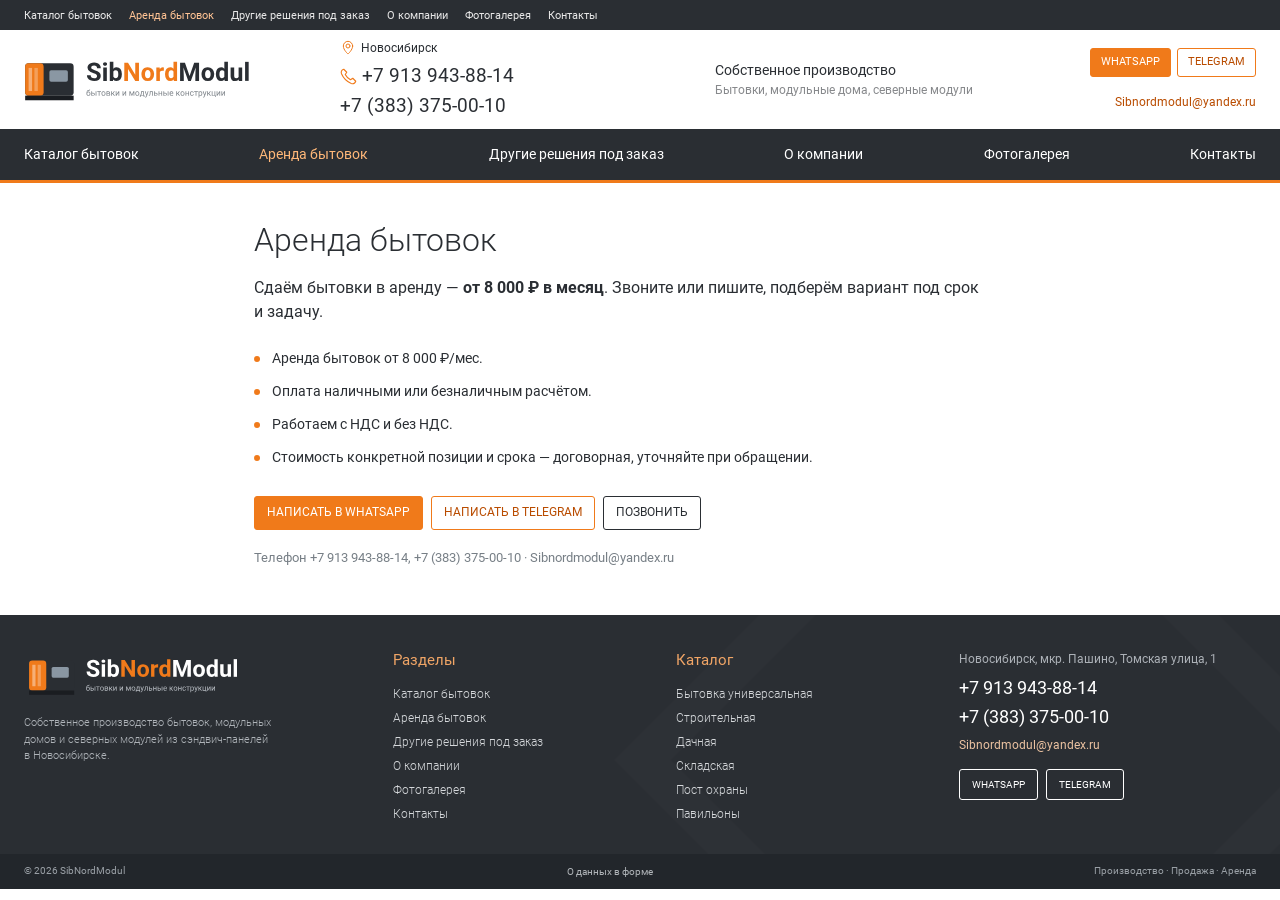
<file: rent/index.html>
<!DOCTYPE html>
<html lang="ru"><head><meta charset="utf-8"/>
<meta content="width=device-width,initial-scale=1,viewport-fit=cover" name="viewport"/>
<title>Аренда бытовок от 8 000 ₽/мес — SibNordModul</title>
<meta name="description" content="Аренда бытовок в Новосибирске от 8 000 ₽ в месяц. Оплата наличными или по безналу, с НДС и без НДС."/>
<meta name="theme-color" content="#2A2E33"/>
<link rel="canonical" href="https://alexautoperfomance-ctrl.github.io/sibnordmodul-site/rent/"/>
<meta property="og:title" content="Аренда бытовок от 8 000 ₽/мес — SibNordModul"/>
<meta property="og:description" content="Аренда бытовок в Новосибирске от 8 000 ₽ в месяц. Оплата наличными или по безналу, с НДС и без НДС."/>
<meta property="og:type" content="website"/>
<meta property="og:image" content="../images/hero-latin.jpg"/>
<link rel="icon" href="../favicon.ico" sizes="any"/>
<link rel="icon" href="../favicon.png" type="image/png"/>
<link rel="stylesheet" href="../styles.css"/>
</head><body>
<svg aria-hidden="true" class="sprite" xmlns="http://www.w3.org/2000/svg"><defs><symbol id="i-cabin" viewbox="0 0 24 24"><path d="M2 5h20M3 8h18v12H3zM6 11h5v5H6zM15 11h4v9M1 22h22M17 15h.01"></path></symbol><symbol id="i-blocks" viewbox="0 0 24 24"><path d="M2 10h12v11H2zM14 10l8-4v11l-8 4M2 10l8-4h12M5 13v5m3-5v5m3-5v5M14 4V1M9 3h10"></path></symbol><symbol id="i-house" viewbox="0 0 24 24"><path d="M2 11l10-8 10 8M5 10v11h14V10M9 21v-7h6v7M16 4V2h3v5"></path></symbol><symbol id="i-guard" viewbox="0 0 24 24"><path d="M5 5h14v16H5zM4 2h16M8 8h8v5H8zM14 16v5M3 23h18"></path></symbol><symbol id="i-san" viewbox="0 0 24 24"><path d="M4 21h16M6 21V4a2 2 0 014 0v2M8 7h6M9 10v1m4-1v1m-2 2v1m-3 0v1m6-2v1M4 17h13v4"></path></symbol><symbol id="i-factory" viewbox="0 0 24 24"><path d="M3 21V9l7 4V7l7 4V3h4v18H3zM6 17h1m4 0h1m4 0h1"></path></symbol><symbol id="i-phone" viewbox="0 0 24 24"><path d="M5 3l4 4-2 3a16 16 0 007 7l3-2 4 4c-1 3-3 4-6 3A25 25 0 012 9C1 6 2 4 5 3z"></path></symbol><symbol id="i-pin" viewbox="0 0 24 24"><path d="M19 9c0 6-7 12-7 12S5 15 5 9a7 7 0 1114 0zM15 9a3 3 0 11-6 0 3 3 0 016 0"></path></symbol><symbol id="i-mail" viewbox="0 0 24 24"><path d="M2 5h20v14H2zM2 5l10 8L22 5"></path></symbol><symbol id="i-chat" viewbox="0 0 24 24"><path d="M21 11a9 9 0 01-13 8L3 21l1-5A9 9 0 1121 11zM8 8c1 4 3 6 7 7l1-2-3-1-1 1-2-2 1-1-1-3z"></path></symbol><symbol id="i-telegram" viewbox="0 0 24 24"><path d="M22 3L2 11l7 3 3 7 4-5 4 3 2-16zM9 14L22 3M9 14l3 7"></path></symbol><symbol id="i-check" viewbox="0 0 24 24"><path d="M4 12l5 5L21 5"></path></symbol><symbol id="i-ruler" viewbox="0 0 24 24"><path d="M3 18L18 3l4 4L7 22zM14 7l3 3M10 11l3 3M6 15l3 3"></path></symbol><symbol id="i-frame" viewbox="0 0 24 24"><path d="M3 20V4h18v16H3zM3 4l18 16M21 4L3 20M8 4v16M16 4v16"></path></symbol><symbol id="i-bolt" viewbox="0 0 24 24"><path d="M13 2L4 14h7l-1 8 10-13h-8l1-7z"></path></symbol><symbol id="i-heat" viewbox="0 0 24 24"><path d="M12 2c2 5 7 6 7 12a7 7 0 01-14 0c0-3 2-6 5-8 0 3 1 4 2 5 2-3 1-5 0-9z"></path></symbol><symbol id="i-floor" viewbox="0 0 24 24"><path d="M2 16l10-6 10 6-10 6-10-6zM5 11V8c0-2 3-2 3-4M11 8V6c0-2 3-2 3-4M17 11V8c0-2 3-2 3-4"></path></symbol><symbol id="i-layers" viewbox="0 0 24 24"><path d="M2 8l10-6 10 6-10 6L2 8zM2 13l10 6 10-6M2 18l10 6 10-6"></path></symbol><symbol id="i-finish" viewbox="0 0 24 24"><path d="M3 3h14v7H3zM17 6h4v8h-9v8H9v-8"></path></symbol><symbol id="i-wallet" viewbox="0 0 24 24"><path d="M3 6h18v15H3V6zM3 6V3h15v3M16 11h6v6h-6zM18 14h.01"></path></symbol><symbol id="i-menu" viewbox="0 0 24 24"><path d="M3 5h18M3 12h18M3 19h18"></path></symbol><symbol id="i-search" viewbox="0 0 24 24"><path d="M16 16l6 6M18 10a8 8 0 11-16 0 8 8 0 0116 0"></path></symbol><symbol id="i-close" viewbox="0 0 24 24"><path d="M5 5l14 14M19 5L5 19"></path></symbol><symbol id="i-expand" viewbox="0 0 24 24"><path d="M3 9V3h6M15 3h6v6M21 15v6h-6M9 21H3v-6"></path></symbol><symbol id="i-key" viewbox="0 0 24 24"><path d="M14 10a5 5 0 11-10-1 5 5 0 0110 1zM12 13l9 9M16 17l3-3M19 20l3-3"></path></symbol><symbol id="i-box" viewbox="0 0 24 24"><path d="M3 6l9-4 9 4v14l-9 3-9-3V6zM3 6l9 4 9-4M12 10v13"></path></symbol></defs></svg>
<div class="top-line"><div class="container top-line__inner">
<nav class="menu-top"><a href="../catalog/">Каталог бытовок</a><a href="../rent/" class="is-active">Аренда бытовок</a><a href="../custom/">Другие решения под заказ</a><a href="../about/">О компании</a><a href="../gallery/">Фотогалерея</a><a href="../contacts/">Контакты</a></nav>
</div></div>
<header class="header"><div class="container header__inner">
<a class="logo" href="../" aria-label="SibNordModul — на главную">
<img alt="SibNordModul" height="64" src="../images/logo-latin.svg" width="279"/>
</a>
<div class="header__local">
<p><svg aria-hidden="true" class="icon"><use href="#i-pin"></use></svg> Новосибирск</p>
<div class="phones">
<a class="phone" href="tel:+79139438814"><svg aria-hidden="true" class="icon"><use href="#i-phone"></use></svg>+7 913 943-88-14</a>
<a class="phone" href="tel:+73833750010">+7 (383) 375-00-10</a>
</div>
</div>
<div class="header__note"><strong>Собственное производство</strong>Бытовки, модульные дома, северные модули</div>
<div class="header__actions">
<div class="header__chats">
<a class="button button--fill" href="https://wa.me/79139438814" target="_blank" rel="noopener">WhatsApp</a>
<a class="button" href="https://t.me/Volt0ne" target="_blank" rel="noopener">Telegram</a>
</div>
<a class="header__mail" href="mailto:Sibnordmodul@yandex.ru">Sibnordmodul@yandex.ru</a>
</div></div></header>
<nav aria-label="Разделы сайта" class="category-nav"><div class="container category-nav__inner">
<a href="../catalog/">Каталог бытовок</a><a href="../rent/" class="is-active">Аренда бытовок</a><a href="../custom/">Другие решения под заказ</a><a href="../about/">О компании</a><a href="../gallery/">Фотогалерея</a><a href="../contacts/">Контакты</a>
</div></nav>
<main>
<section class="page-hero"><div class="container narrow">
<h1>Аренда бытовок</h1>
<p class="lead">Сдаём бытовки в аренду — <strong>от 8 000 ₽ в месяц</strong>. Звоните или пишите, подберём вариант под срок и задачу.</p>
<ul class="plain-list">
<li>Аренда бытовок от 8 000 ₽/мес.</li>
<li>Оплата наличными или безналичным расчётом.</li>
<li>Работаем с НДС и без НДС.</li>
<li>Стоимость конкретной позиции и срока — договорная, уточняйте при обращении.</li>
</ul>
<div class="chat-btns "><a class="button button--fill" href="https://wa.me/79139438814" target="_blank" rel="noopener">Написать в WhatsApp</a><a class="button" href="https://t.me/Volt0ne" target="_blank" rel="noopener">Написать в Telegram</a><a class="button button--ink" href="tel:+79139438814">Позвонить</a></div>
<p class="subtle" style="margin-top:18px">Телефон <a href="tel:+79139438814">+7 913 943-88-14</a>, <a href="tel:+73833750010">+7 (383) 375-00-10</a> · <a href="mailto:Sibnordmodul@yandex.ru">Sibnordmodul@yandex.ru</a></p>
</div></section>
</main>
<footer class="footer"><div class="container footer__grid">
<div class="footer__intro">
<a aria-label="SibNordModul — на главную" class="logo" href="../">
<img alt="SibNordModul" height="64" src="../images/logo-latin-light.svg" width="279"/></a>
<p>Собственное производство бытовок, модульных домов и северных модулей из сэндвич-панелей в Новосибирске.</p>
</div>
<div class="footer__nav"><h3>Разделы</h3><ul><li><a href="../catalog/">Каталог бытовок</a></li><li><a href="../rent/">Аренда бытовок</a></li><li><a href="../custom/">Другие решения под заказ</a></li><li><a href="../about/">О компании</a></li><li><a href="../gallery/">Фотогалерея</a></li><li><a href="../contacts/">Контакты</a></li></ul></div>
<div class="footer__catalog"><h3>Каталог</h3><ul>
<li><a href="../catalog/#cat-universal">Бытовка универсальная</a></li>
<li><a href="../catalog/#cat-stroitelnye">Строительная</a></li>
<li><a href="../catalog/#cat-dachnye">Дачная</a></li>
<li><a href="../catalog/#cat-sklad">Складская</a></li>
<li><a href="../catalog/#cat-guard">Пост охраны</a></li>
<li><a href="../catalog/#cat-pavilions">Павильоны</a></li>
</ul></div>
<div class="footer__contact">
<p>Новосибирск, мкр. Пашино, Томская улица, 1</p>
<div class="phones">
<a class="phone" href="tel:+79139438814">+7 913 943-88-14</a>
<a class="phone" href="tel:+73833750010">+7 (383) 375-00-10</a>
</div>
<a class="mail" href="mailto:Sibnordmodul@yandex.ru">Sibnordmodul@yandex.ru</a>
<div class="footer-chats">
<a class="button button--white" href="https://wa.me/79139438814" target="_blank" rel="noopener">WhatsApp</a>
<a class="button button--white" href="https://t.me/Volt0ne" target="_blank" rel="noopener">Telegram</a>
</div>
</div></div>
<div class="footer__bottom"><div class="container">
<span>© <span data-year="">2026</span> SibNordModul</span>
<button data-privacy="" type="button">О данных в форме</button>
<span>Производство · Продажа · Аренда</span>
</div></div></footer>
<nav aria-label="Быстрые действия" class="mobile-dock">
<button aria-controls="menu-drawer" aria-haspopup="dialog" aria-label="Открыть меню" id="open-menu" type="button">
<svg aria-hidden="true" class="icon"><use href="#i-menu"></use></svg><span>Меню</span></button>
<a href="../catalog/"><svg aria-hidden="true" class="icon"><use href="#i-cabin"></use></svg><span>Каталог</span></a>
<a href="https://wa.me/79139438814" rel="noopener" target="_blank"><svg aria-hidden="true" class="icon"><use href="#i-chat"></use></svg><span>WhatsApp</span></a>
<a href="https://t.me/Volt0ne" rel="noopener" target="_blank"><svg aria-hidden="true" class="icon"><use href="#i-telegram"></use></svg><span>Telegram</span></a>
<a href="tel:+79139438814"><svg aria-hidden="true" class="icon"><use href="#i-phone"></use></svg><span>Позвонить</span></a>
</nav>
<dialog aria-labelledby="drawer-title" class="drawer" id="menu-drawer">
<div class="drawer__top"><span id="drawer-title">SibNordModul</span>
<button class="close-btn" aria-label="Закрыть меню" data-close="" type="button"><svg aria-hidden="true" class="icon"><use href="#i-close"></use></svg></button></div>
<nav><a href="../catalog/">Каталог бытовок</a><a href="../rent/">Аренда бытовок</a><a href="../custom/">Другие решения под заказ</a><a href="../about/">О компании</a><a href="../gallery/">Фотогалерея</a><a href="../contacts/">Контакты</a></nav>
<div class="drawer__contact">
<div class="phones">
<a class="phone" href="tel:+79139438814">+7 913 943-88-14</a>
<a class="phone" href="tel:+73833750010">+7 (383) 375-00-10</a>
</div>
<a class="mail" href="mailto:Sibnordmodul@yandex.ru">Sibnordmodul@yandex.ru</a>
<a class="button button--fill" href="https://wa.me/79139438814" target="_blank" rel="noopener">WhatsApp</a>
<a class="button" href="https://t.me/Volt0ne" target="_blank" rel="noopener">Telegram</a>
</div></dialog>
<dialog aria-labelledby="photo-title" class="modal photo-modal" id="photo-modal">
<div class="modal__head"><h2 id="photo-title">Фото</h2>
<button class="close-btn" aria-label="Закрыть" data-close="" type="button"><svg aria-hidden="true" class="icon"><use href="#i-close"></use></svg></button></div>
<div class="photo-modal__frame">
<button class="photo-arrow prev" type="button" aria-label="Назад">‹</button>
<img alt="" id="lightbox-image"/>
<button class="photo-arrow next" type="button" aria-label="Вперёд">›</button>
</div>
<div class="photo-counter"></div>
</dialog>
<dialog aria-labelledby="privacy-title" class="modal" id="privacy-modal">
<div class="modal__head"><h2 id="privacy-title">О данных в форме</h2>
<button class="close-btn" aria-label="Закрыть" data-close="" type="button"><svg aria-hidden="true" class="icon"><use href="#i-close"></use></svg></button></div>
<div class="modal__body privacy-text">
<p>Этот сайт не отправляет и не сохраняет данные формы на сервере. Имя, телефон и выбранный вариант используются в вашем браузере, чтобы подготовить сообщение.</p>
<p>При нажатии кнопки откроется WhatsApp или почтовая программа. Данные будут переданы выбранному сервису в тексте черновика только после вашего подтверждения.</p>
</div></dialog>
<script src="../script.js"></script>
</body></html>
</file>
<file: styles.css>
@font-face{font-family:Roboto;src:url(fonts/Roboto-Regular.woff) format('woff');font-style:normal;font-weight:400;font-display:swap}@font-face{font-family:Roboto;src:url(fonts/Roboto-Light.woff) format('woff');font-style:normal;font-weight:300;font-display:swap}@font-face{font-family:Roboto;src:url(fonts/Roboto-Bold.woff) format('woff');font-style:normal;font-weight:700;font-display:swap}
/* Compact commercial catalogue: narrow utility bar, contact masthead, category
   navigation, diagonal banner, benefits rail, three-column product catalogue. */
:root{--ink:#2A2E33;--accent:#F07A1A;--accent-dark:#b94c00;--pale:#fce9da;--muted:#87898c;--line:#e3e5e7;--soft:#f7f8f9;--white:#fff}
*{box-sizing:border-box}html{scroll-behavior:smooth;scroll-padding-top:25px}body{margin:0;font:14px/1.5 Roboto,Arial,sans-serif;color:var(--ink);background:#fff;-webkit-text-size-adjust:100%}a{color:inherit;text-decoration:none;transition:color .15s}a:hover{color:var(--accent-dark)}button,input,select,textarea{font:inherit}button,a,input,select,textarea{-webkit-tap-highlight-color:transparent}button{cursor:pointer}button:disabled{cursor:not-allowed}a:focus-visible,button:focus-visible,input:focus-visible,select:focus-visible,textarea:focus-visible{outline:2px solid var(--accent);outline-offset:4px}img{max-width:100%;display:block}svg.icon{width:23px;height:23px;flex:none;fill:none;stroke:currentColor;stroke-width:1.5;stroke-linecap:round;stroke-linejoin:round}svg.sprite{position:absolute;width:0;height:0;overflow:hidden}.container{width:min(100%,1440px);padding:0 24px;margin:auto}h1,h2,h3,h4,p{margin:0}h1,h2,h3{font-weight:300;line-height:1.35}h2{font-size:25px;margin-bottom:22px}h3{font-size:19px}p+p{margin-top:12px}ul{padding:0;margin:0;list-style:none}.button{display:inline-flex;align-items:center;justify-content:center;gap:8px;border:1px solid var(--accent);background:transparent;border-radius:3px;padding:8px 12px;color:var(--accent-dark);font-size:12px;line-height:1.3;text-transform:uppercase;transition:background .16s,color .16s,border-color .16s;white-space:nowrap}.button:hover{color:#fff;background:var(--accent);border-color:var(--accent)}.button--fill{background:var(--accent);border-color:var(--accent);color:#fff}.button--fill:hover{background:var(--accent-dark);border-color:var(--accent-dark)}.button--ink{border-color:var(--ink);color:var(--ink)}.button--ink:hover{background:var(--ink);border-color:var(--ink);color:#fff}.button--white{border-color:#fff;color:#fff}.button--white:hover{background:#fff;color:var(--ink)}.button .icon{width:17px;height:17px}.subtle{color:#777f86;font-size:13px}.top-line{background:var(--ink);color:#e7e7e7;font-size:11px;line-height:1}.top-line__inner{height:30px;display:flex;justify-content:space-between;align-items:center;gap:20px}.menu-top{display:flex;gap:17px}.menu-top a:hover{color:#ffc394}.search{display:flex;align-items:center;background:#41464c;height:22px;width:242px}.search input{width:100%;min-width:0;border:0;padding:3px 9px;background:none;color:#fff;font-size:11px;outline-offset:0}.search input::placeholder{color:#babdc0}.search button{display:flex;background:none;border:0;color:#ffa359;padding:2px 7px}.search .icon{width:15px;height:15px}.header__inner{height:99px;display:flex;align-items:center;gap:42px}.logo{display:flex;align-items:center;gap:10px;flex:none}.logo>img{width:65px;height:60px;object-fit:contain}.logo__name{display:block;white-space:nowrap;font-size:25px;font-weight:700;letter-spacing:-1px;line-height:1.3}.nord{color:var(--accent)}.logo__sub{display:block;font-size:10.5px;font-weight:300;color:#7c8288;white-space:nowrap;letter-spacing:.15px}.header__local{margin-left:30px;flex:1}.header__local p{font-size:12px;display:flex;align-items:center;gap:5px;margin-bottom:5px}.header__local p .icon{width:16px;height:16px;color:var(--accent)}.phone{white-space:nowrap;font-size:19px;color:var(--ink)}.phone .icon{width:18px;height:18px;vertical-align:-3px;color:var(--accent);margin-right:4px}.header__note{line-height:1.6;font-size:12px;flex:1;color:#87898c}.header__note strong{display:block;color:var(--ink);font-weight:400;font-size:14px}.header__actions{text-align:right;flex:none}.header__actions .button{margin-bottom:8px}.header__mail{display:block;font-size:12px;color:var(--accent-dark)}.category-nav{background:var(--ink);border-bottom:3px solid var(--accent);color:#fff}.category-nav__inner{min-height:51px;display:flex;align-items:stretch;justify-content:space-between;gap:15px}.category-nav a{display:flex;align-items:center;gap:11px;font-size:14px;line-height:1.25;padding:10px 0;min-height:51px}.category-nav a:hover{color:#ffb879}.category-nav .icon{width:28px;height:25px;stroke-width:1.4}.category-nav .chev{font-size:15px;color:#aeb2b6;margin-left:4px}.hero{height:254px;background:#f7f8f8;position:relative;overflow:hidden}.hero::before{content:'';position:absolute;inset:0;background:repeating-linear-gradient(25deg,transparent 0 29px,#e9ecef 30px 31px,transparent 32px 58px);opacity:.55}.hero__inner{position:relative;height:100%;display:flex;align-items:center}.hero__copy{position:relative;z-index:3;width:47%;padding-right:35px}.hero__kicker{font-size:11px;letter-spacing:1.3px;text-transform:uppercase;margin-bottom:8px;color:#8a6d57}.hero h1{font-size:30px;line-height:1.3;margin-bottom:10px;max-width:420px}.hero__copy>p{font-size:14px;color:#686d71;font-weight:300}.hero__link{display:inline-block;margin-top:19px;font-size:16px;font-weight:300}.hero__link span{display:inline-block;color:var(--accent);margin-left:6px;transition:transform .2s}.hero__link:hover span{transform:translateX(4px)}.hero__visual{position:absolute;top:0;bottom:0;right:0;width:60%;background:#dfe2e4;clip-path:polygon(13% 0,100% 0,100% 100%,13% 100%,0 50%);border-right:14px solid var(--accent)}.hero__visual::before{content:'';position:absolute;inset:0;background:var(--accent);clip-path:polygon(10% 0,13% 0,0 50%,13% 100%,10% 100%,0 58%,0 42%);z-index:2}.hero__visual picture,.hero__visual img{width:100%;height:100%}.hero__visual img{object-fit:cover;object-position:54% 54%;padding-left:28px}.hero__stock{position:absolute;bottom:13px;right:32px;background:rgba(42,46,51,.88);color:#fff;padding:6px 10px;font-size:11px;z-index:3;border-left:3px solid var(--accent)}.service-nav{background:var(--pale);color:#65472f}.service-nav__inner{display:flex;justify-content:space-between;align-items:center;min-height:39px;gap:15px;font-size:12px}.service-nav a{padding:9px 0;white-space:nowrap}.service-nav a:hover{color:#a74800}.page-columns{display:grid;grid-template-columns:265px minmax(0,1fr);gap:34px;padding-top:30px;padding-bottom:10px}.column-left{min-width:0;padding-right:14px}.benefits-visual{padding:15px 15px 0}.benefit{text-align:center;margin-bottom:32px}.benefit .icon{display:block;color:var(--accent);width:53px;height:53px;stroke-width:1.3;margin:0 auto 12px}.benefit h3{font-size:18px;color:var(--accent-dark)}.benefit p{font-size:14px;font-weight:300;color:#8a8f93}.rail-title{text-align:center;font-size:19px;margin:42px 0 27px}.rail-list{counter-reset:rail}.rail-list li{position:relative;padding-left:54px;margin:0 0 29px 12px;font-size:12px;line-height:1.5;color:#8b8e92;max-width:220px}.rail-list li::before{counter-increment:rail;content:counter(rail);position:absolute;left:0;top:-6px;font-size:48px;font-weight:300;color:#f0d0b7;line-height:1}.rail-list strong{display:block;font-weight:400;font-size:14px;color:var(--ink);border-bottom:1px solid var(--line);padding-bottom:7px;margin-bottom:7px}.rail-contact{margin-top:34px;padding:20px 17px;background:var(--soft);border:1px solid var(--line)}.rail-contact h3{font-size:18px;margin-bottom:10px}.rail-contact p{font-size:12px;color:#777d82;margin-bottom:15px}.rail-contact .phone{font-size:16px;display:block;margin-bottom:14px}.rail-contact .button{width:100%}.catalog-head{display:flex;justify-content:space-between;align-items:center;gap:15px;margin-bottom:20px}.catalog-head h2{margin:0}.catalog-head>a{color:var(--accent-dark);font-size:12px}.catalog-intro{font-size:13px;color:#83888c;margin:-8px 0 17px}.catalog-tabs{display:flex;gap:19px;border-bottom:1px solid var(--line);margin-bottom:21px;align-items:center}.catalog-tabs button{font-size:12px;background:none;padding:0 0 10px;border:0;color:#737b81;position:relative;white-space:nowrap}.catalog-tabs button[aria-pressed=true]{color:var(--accent-dark)}.catalog-tabs button[aria-pressed=true]::after{content:'';height:2px;position:absolute;bottom:-1px;left:0;right:0;background:var(--accent)}.product-grid{display:grid;grid-template-columns:repeat(3,minmax(0,1fr));gap:28px 20px}.product{min-width:0;position:relative}.product-box{height:100%;display:flex;flex-direction:column;border:1px solid var(--line);border-radius:3px;background:#fff;padding:14px;transition:border-color .2s,box-shadow .2s;position:relative}.product-box:hover{border-color:var(--accent);box-shadow:0 5px 18px #2a2e3310}.product__image{height:177px;background:#f7f8f9;display:flex;align-items:center;justify-content:center;margin-bottom:16px;overflow:hidden;border-radius:1px}.product__image img{height:100%;width:100%;object-fit:contain}.product__image--photo img{object-fit:cover;object-position:50% 60%}.sticker{position:absolute;top:7px;left:7px;background:var(--accent);color:#fff;padding:2px 6px;font-size:10px;line-height:1.6;border-radius:2px;text-transform:uppercase;z-index:1}.sticker--soft{background:#eceef0;color:#73797e}.product h3{font-size:16px;line-height:1.4;font-weight:400;margin-bottom:4px}.product h3 a:hover{color:var(--accent-dark)}.product__size{font-size:12px;color:#969b9f;line-height:1.5;margin-bottom:12px}.product__footer{display:flex;justify-content:space-between;align-items:center;gap:5px;margin-top:auto;padding-top:3px}.product__price{font-size:15px;color:var(--accent-dark);line-height:1.35}.product__price--request{font-size:13px}.product__footer .button{padding:6px 7px;font-size:10px;flex:none}.product__status{font-size:10px;color:#999ea2;margin-top:8px}.empty-results{padding:30px 0;color:#72777d}.content-section{margin-top:43px;padding-top:0}.content-section h2{margin-bottom:19px}.section-note{font-size:13px;font-weight:300;color:#878e94;line-height:1.6;margin:-10px 0 19px}.rent-banner{margin-top:34px;padding:24px 25px;background:#f9eee5;position:relative;display:flex;gap:25px;align-items:center;overflow:hidden;border-left:3px solid var(--accent)}.rent-banner::after{content:'';position:absolute;right:-70px;top:-100px;width:230px;height:350px;border:26px solid #f2ddce;transform:rotate(35deg);pointer-events:none}.rent-banner>div{flex:1;position:relative;z-index:1}.rent-banner h2{font-size:22px;margin-bottom:7px}.rent-banner p{font-size:13px;color:#7c746f;max-width:430px}.rent-banner>.button{position:relative;z-index:1;flex:none}.model-heading{display:flex;justify-content:space-between;align-items:start;gap:15px}.model-heading h2{max-width:480px}.model-price{text-align:right;white-space:nowrap;font-size:24px;font-weight:300;color:var(--accent-dark)}.model-price small{display:block;color:#91969b;font-size:11px;font-weight:400}.model{display:grid;grid-template-columns:40% 1fr;gap:24px;align-items:start}.model__photo{position:relative;overflow:hidden;background:var(--soft)}.model__photo>img{width:100%;height:310px;object-fit:cover;object-position:50% 62%}.model__photo button{position:absolute;right:10px;bottom:10px;border:0;background:#fff;padding:7px;display:flex;color:var(--ink);border-radius:2px}.model__photo .icon{width:17px;height:17px}.model__caption{font-size:11px;color:#8b9298;padding:9px 0}.specs{display:grid;grid-template-columns:1fr 1fr;gap:17px 22px}.spec h3{font-size:15px;font-weight:400;padding-bottom:7px;margin-bottom:7px;border-bottom:1px solid var(--line);display:flex;gap:7px;align-items:center}.spec h3 .icon{width:18px;height:18px;color:var(--accent-dark)}.spec ul{font-size:12px;font-weight:300;line-height:1.65;color:#697079}.spec li{position:relative;padding-left:11px}.spec li::before{content:'';width:3px;height:3px;position:absolute;top:8px;left:0;background:#ddad88}.model-payments{display:flex;gap:25px;align-items:center;border-top:1px solid var(--line);padding-top:18px;margin-top:15px}.model-payments>p{font-size:12px;color:#7b8288;flex:1}.extra-grid{display:grid;grid-template-columns:repeat(3,minmax(0,1fr));border-top:1px solid var(--line);border-left:1px solid var(--line)}.extra-item{border-right:1px solid var(--line);border-bottom:1px solid var(--line);padding:17px 14px;display:flex;align-items:start;gap:11px}.extra-item>.icon{color:var(--accent-dark);width:26px;height:26px}.extra-item h3{font-size:14px;font-weight:400}.extra-item p{font-size:11px;font-weight:300;color:#8a8e93;margin-top:4px}.order-grid{display:grid;grid-template-columns:repeat(3,minmax(0,1fr));gap:20px}.order-card{border:1px solid var(--line);border-radius:3px;padding:14px;position:relative}.order-card img{width:100%;height:130px;object-fit:contain;margin-bottom:12px;background:var(--soft)}.order-card h3{font-size:15px;font-weight:400;margin-bottom:3px}.order-card p{font-size:12px;color:#999ea3}.order-card .button{font-size:10px;padding:6px 8px;margin-top:12px}.order-card .sticker{font-size:9px}.about-row{display:grid;grid-template-columns:1fr 34%;gap:25px}.text-content{font-weight:300;font-size:14px;line-height:1.65;color:#646b71}.text-content strong{font-weight:400;color:var(--ink)}.about-photo img{height:245px;width:100%;object-fit:cover;object-position:50% 45%}.about-photo figcaption{font-size:11px;color:#999ea3;margin-top:7px}.about-photo{margin:0}.gallery-head{display:flex;align-items:center;justify-content:space-between;gap:15px}.gallery-head span{font-size:12px;color:#959b9f}.gallery{display:grid;grid-template-columns:repeat(4,minmax(0,1fr));gap:9px}.gallery a{position:relative;background:var(--soft);overflow:hidden;display:block}.gallery img{height:124px;width:100%;object-fit:cover;transition:transform .3s}.gallery a:hover img{transform:scale(1.04)}.gallery span{position:absolute;left:0;bottom:0;right:0;background:linear-gradient(transparent,#171e25b8);color:#fff;padding:16px 9px 6px;font-size:10px}.steps{display:grid;grid-template-columns:repeat(4,minmax(0,1fr));gap:20px;counter-reset:step}.step{position:relative;padding-top:34px}.step::before{counter-increment:step;content:'0' counter(step);position:absolute;top:0;left:0;font-size:25px;line-height:1;font-weight:300;color:var(--accent)}.step::after{content:'';height:1px;position:absolute;top:14px;left:42px;right:0;background:var(--line)}.step h3{font-size:15px;font-weight:400;margin-bottom:7px}.step p{font-size:12px;color:#8c9297;font-weight:300;line-height:1.6}.request-box{margin-top:40px;background:#f4f5f6;border:1px solid var(--line);padding:28px 25px}.request-box h2{margin-bottom:7px}.request-box>p{font-size:13px;font-weight:300;color:#7d858b;margin-bottom:20px}.callback-form .form-row{display:grid;grid-template-columns:1fr 1fr auto;gap:12px;align-items:end}.callback-form label{display:block;font-size:11px;color:#7f868d}.callback-form input,.callback-form select,.callback-form textarea{display:block;width:100%;min-width:0;border:1px solid #d8dbde;background:#fff;border-radius:2px;padding:10px 11px;color:var(--ink);font-size:13px;margin-top:5px;min-height:39px}.callback-form textarea{min-height:80px;resize:vertical}.callback-form .button{min-height:39px;font-size:11px}.form-bottom{display:flex;justify-content:space-between;gap:12px;margin-top:13px;font-size:10px;color:#959a9e;line-height:1.5}.form-bottom button{padding:0;border:0;background:none;color:var(--accent-dark);font-size:11px;text-decoration:underline;flex:none}.form-status{font-size:12px;color:var(--accent-dark);margin-top:9px}.contacts-section{display:grid;grid-template-columns:1fr 1fr;gap:25px;margin-top:35px;padding:0 0 30px}.contacts-section h2{font-size:23px;margin-bottom:14px}.contacts-section p{font-size:13px;font-weight:300;color:#7f878d}.contacts-section .phone{display:block;font-weight:400;font-size:23px;margin:5px 0 9px;color:var(--ink)}.contacts-section .mail{font-size:14px;color:var(--accent-dark)}.social-links{display:flex;gap:13px;margin-top:17px}.social-links a{display:flex;gap:5px;align-items:center;font-size:12px}.social-links .icon{width:18px;height:18px;color:var(--accent-dark)}.payment-list{margin-top:14px}.payment-list li{padding:5px 0;font-size:13px;font-weight:300;color:#6e767c}.payment-list .icon{height:16px;width:16px;vertical-align:-3px;margin-right:7px;color:var(--accent-dark)}.footer{margin-top:38px;background:var(--ink);color:#fff;position:relative;overflow:hidden;padding-top:35px}.footer::before{content:'';position:absolute;right:2%;top:-120px;width:450px;height:450px;border:40px solid #ffffff04;transform:rotate(45deg);pointer-events:none}.footer__grid{display:grid;grid-template-columns:1.35fr 1fr 1fr 1.2fr;gap:35px;position:relative;padding-bottom:28px}.footer .logo>img{width:44px;height:46px}.footer .logo__name{font-size:19px}.footer .logo__sub{font-size:8px;color:#b7bbc0}.footer__intro p{font-size:11px;font-weight:300;color:#aeb3b8;margin-top:13px;max-width:250px}.footer h3{font-size:15px;font-weight:400;color:#f0a566;margin-bottom:11px}.footer ul{font-size:12px;font-weight:300;color:#d5d8db;line-height:2}.footer a:hover{color:#ffb477}.footer .phone{font-size:18px;color:#fff}.footer__contact>p{font-size:12px;color:#acb1b7;margin-bottom:6px}.footer__contact .mail{display:block;color:#ebc2a1;font-size:12px;margin:6px 0 15px}.footer .button{font-size:10px}.footer__bottom{background:#22262b;padding:9px 0;color:#999fa5;font-size:10px;position:relative}.footer__bottom .container{display:flex;justify-content:space-between;gap:20px}.footer__bottom button{color:#b0b4b8;border:0;background:none;font:inherit;cursor:pointer}.mobile-dock{display:none}.drawer{border:0;margin:0;padding:0;max-width:none;max-height:none;width:min(360px,90vw);height:100%;background:var(--ink);color:#fff}.drawer::backdrop{background:#17202ab3}.drawer__top{display:flex;align-items:center;justify-content:space-between;padding:22px 23px;border-bottom:1px solid #ffffff20;font-size:21px;font-weight:300}.close-btn{appearance:none;-webkit-appearance:none;background:transparent;border:0;padding:0;margin:0;display:inline-flex;align-items:center;justify-content:center;width:30px;height:30px;flex:none;border-radius:50%;color:inherit;opacity:.88;cursor:pointer;line-height:1;font-size:0}.close-btn:hover,.close-btn:focus-visible{opacity:1;background:rgba(255,255,255,.12)}.close-btn .icon{width:16px;height:16px}.modal .close-btn{color:var(--ink)}.modal .close-btn:hover,.modal .close-btn:focus-visible{background:rgba(42,46,51,.08)}.photo-modal .close-btn{color:#fff}.photo-modal .close-btn:hover,.photo-modal .close-btn:focus-visible{background:rgba(255,255,255,.12)}.drawer nav{padding:10px 23px}.drawer nav a{display:block;padding:11px 0;border-bottom:1px solid #ffffff12;font-size:16px;font-weight:300}.drawer__contact{padding:20px 23px}.drawer__contact .phone{color:#fff;font-size:20px}.drawer__contact .mail{font-size:12px;color:#e3b38f;display:block;margin-top:8px}.modal{padding:0;border:0;border-radius:3px;max-width:calc(100vw - 30px);width:470px;box-shadow:0 20px 80px #0005}.modal::backdrop{background:#171e26b8}.modal__head{display:flex;align-items:center;justify-content:space-between;gap:15px;padding:23px 25px 15px}.modal__head h2{margin:0;font-size:24px}.modal__body{padding:0 25px 25px}.modal__body>p{font-size:13px;font-weight:300;color:#7c858c;margin-bottom:20px}.modal .callback-form .form-row{grid-template-columns:1fr}.modal .form-bottom{display:block}.modal .form-bottom button{margin-top:10px}.modal .callback-form label{font-size:12px}.photo-modal{background:#1d232a;width:900px;color:#fff}.photo-modal .modal__head{padding:12px 17px}.photo-modal .modal__head h2{font-size:16px}.photo-modal__frame{height:min(72vh,750px);display:flex;align-items:center;justify-content:center;position:relative}.photo-modal__frame img{height:100%;width:100%;object-fit:contain}.photo-arrow{position:absolute;top:calc(50% - 20px);border:1px solid #ffffff60;border-radius:50%;background:#1c242b80;color:#fff;width:37px;height:37px;font-size:22px}.photo-arrow.prev{left:12px}.photo-arrow.next{right:12px}.photo-counter{text-align:center;font-size:11px;color:#bfc4c8;padding:10px}.privacy-text{font-size:13px;line-height:1.7;color:#68727b}.privacy-text p+p{margin-top:10px}[hidden]{display:none!important}
@media(min-width:1441px){.hero{height:275px}.hero__visual img{object-position:55% 58%}.product__image{height:205px}.column-left{padding-right:30px}.page-columns{grid-template-columns:285px minmax(0,1fr);gap:35px}.header__inner{gap:65px}}
@media(max-width:1150px){.header__inner{gap:25px}.header__local{margin-left:5px}.header__note{display:none}.category-nav a{font-size:12px;gap:7px}.category-nav .icon{width:24px}.page-columns{grid-template-columns:220px minmax(0,1fr);gap:24px}.column-left{padding-right:0}.product-box{padding:11px}.product__image{height:155px}.product h3{font-size:14px}.product__footer{flex-wrap:wrap;gap:7px}.hero h1{font-size:27px}.footer__grid{gap:25px}.footer .logo__name{font-size:17px}.specs{gap:14px}.model{gap:18px}}
@media(max-width:991px){.page-columns{grid-template-columns:minmax(0,1fr);gap:0}.column-left{display:none}.hero__copy{width:49%;padding-right:20px}.hero h1{font-size:25px}.header__inner{height:92px}.category-nav .chev{display:none}.category-nav__inner{gap:12px}.category-nav a{font-size:11px}.category-nav .icon{width:21px}.menu-top{gap:12px}.service-nav__inner{font-size:11px;gap:12px}.service-nav a:last-child{display:none}.product__image{height:185px}.product__footer{flex-wrap:nowrap}.footer__grid{grid-template-columns:1.3fr 1fr 1fr}.footer__catalog{display:none}.footer .logo__name{font-size:20px}.gallery img{height:140px}.model__photo>img{height:315px}}
@media(max-width:767px){html{scroll-padding-top:12px}body{padding-bottom:59px}.container{padding-left:15px;padding-right:15px}.top-line,.category-nav,.service-nav,.header__actions,.header__note{display:none}.header__inner{height:auto;display:flex;flex-direction:column;gap:0;padding-top:13px;padding-bottom:13px;border-bottom:1px solid var(--line)}.logo{gap:8px}.logo>img{width:49px;height:46px}.logo__name{font-size:23px;letter-spacing:-.8px}.logo__sub{font-size:8.6px;letter-spacing:.12px}.header__local{margin:8px 0 0;display:flex;align-items:center;gap:11px}.header__local p{font-size:11px;margin:0}.header__local p .icon{width:13px;height:13px}.phone{font-size:15px}.phone .icon{display:none}.hero{height:auto;background:#f6f7f8}.hero::before{display:none}.hero__inner{padding:0;display:flex;flex-direction:column;align-items:stretch}.hero__visual{position:relative;inset:auto;width:100%;height:203px;clip-path:none;border-right:0;border-bottom:3px solid var(--accent);order:0}.hero__visual::before{display:none}.hero__visual img{padding:0;object-fit:cover;object-position:50% 50%}.hero__copy{width:auto;padding:16px 15px 17px;order:1}.hero__kicker{font-size:9px;margin-bottom:5px;letter-spacing:1px}.hero h1{font-size:23px;line-height:1.2;margin-bottom:7px;max-width:100%}.hero h1 br{display:none}.hero__copy>p{font-size:12px}.hero__link{font-size:12px;margin-top:10px}.hero__stock{bottom:16px;right:10px;max-width:calc(100% - 20px);font-size:9px;padding:5px 7px}.page-columns{padding-top:22px}.catalog-head{gap:10px;margin-bottom:15px}.catalog-head h2{font-size:23px}.catalog-head>a{font-size:10px}.catalog-intro{font-size:12px;margin-bottom:14px}.catalog-tabs{gap:18px;margin-bottom:17px;flex-wrap:wrap}.catalog-tabs button{font-size:11px;padding-bottom:9px}.product-grid{grid-template-columns:repeat(2,minmax(0,1fr));gap:12px 10px}.product-box{padding:9px}.product__image{height:140px;margin-bottom:11px}.product h3{font-size:13px;line-height:1.35}.product__size{font-size:10px;margin-bottom:10px}.product__footer{flex-direction:column;align-items:stretch;gap:7px;padding-top:0}.product__price{text-align:center;font-size:14px}.product__price--request{font-size:12px}.product__footer .button{font-size:10px;padding:7px 5px;min-height:28px}.product__status{text-align:center;font-size:9px;margin-top:5px}.sticker{font-size:8px;top:5px;left:5px;padding:2px 5px}.rent-banner{margin-top:25px;padding:20px 16px;display:block}.rent-banner h2{font-size:23px;margin-bottom:7px}.rent-banner p{font-size:12px}.rent-banner>.button{margin-top:15px;font-size:11px}.rent-banner::after{right:-120px}.content-section{margin-top:30px}.content-section h2{font-size:23px;line-height:1.25;margin-bottom:15px}.section-note{font-size:12px;margin:-5px 0 16px}.model-heading{display:block}.model-heading h2{margin-bottom:9px}.model-price{text-align:left;font-size:25px;line-height:1.2;margin-bottom:16px}.model-price small{display:inline;font-size:11px;margin-left:8px}.model{grid-template-columns:1fr;gap:15px}.model__photo>img{height:285px;object-position:50% 59%}.model__caption{font-size:10px}.specs{grid-template-columns:1fr 1fr;gap:20px 15px}.spec h3{font-size:14px;line-height:1.4;align-items:flex-start;min-height:34px}.spec h3 .icon{width:16px;height:16px;margin-top:2px}.spec ul{font-size:11px;line-height:1.8}.spec li::before{top:9px}.model-payments{gap:13px;align-items:start;flex-direction:column;margin-top:20px;padding-top:15px}.model-payments>p{font-size:11px}.model-payments>.button{font-size:11px}.extra-grid{grid-template-columns:repeat(2,minmax(0,1fr))}.extra-item{padding:14px 10px;gap:8px}.extra-item>.icon{width:23px;height:23px}.extra-item h3{font-size:12px}.extra-item p{font-size:10px}.order-grid{grid-template-columns:repeat(2,minmax(0,1fr));gap:10px}.order-card{padding:10px}.order-card:last-child{grid-column:1/-1;display:grid;grid-template-columns:44% 1fr;gap:0 15px;align-items:center}.order-card:last-child img{grid-row:1/5;height:115px;margin:0}.order-card:last-child h3{align-self:end}.order-card:last-child .button{justify-self:start;margin-top:8px}.order-card img{height:115px;margin-bottom:10px}.order-card h3{font-size:13px}.order-card p{font-size:10px}.order-card .button{font-size:10px}.about-row{display:block}.text-content{font-size:13px;line-height:1.75}.about-photo{margin-top:20px}.about-photo img{height:235px;object-position:50% 42%}.about-photo figcaption{font-size:10px}.gallery{grid-template-columns:repeat(2,minmax(0,1fr));gap:7px}.gallery img{height:130px}.gallery-head span{font-size:11px}.gallery span{font-size:9px}.steps{grid-template-columns:1fr 1fr;gap:22px 17px}.step h3{font-size:14px}.step p{font-size:11px}.step{padding-top:31px}.step::before{font-size:24px}.request-box{margin-top:30px;padding:21px 17px}.request-box h2{font-size:23px}.request-box>p{font-size:12px;margin-bottom:16px}.callback-form .form-row{grid-template-columns:1fr;gap:12px}.callback-form label{font-size:11px}.callback-form input{font-size:14px;padding:11px 12px}.callback-form .button{font-size:12px;min-height:42px}.form-bottom{display:block;font-size:9px}.form-bottom button{display:block;margin-top:10px;font-size:11px}.contacts-section{grid-template-columns:1fr;gap:25px;margin-top:30px;padding-bottom:10px}.contacts-section h2{font-size:23px;margin-bottom:13px}.contacts-section .phone{font-size:24px}.contacts-section p{font-size:12px}.contacts-section .mail{font-size:14px}.payment-list li{font-size:12px}.footer{margin-top:30px;padding-top:26px}.footer__grid{display:flex;flex-direction:column;gap:22px;padding-bottom:23px;text-align:center}.footer__intro .logo{justify-content:center}.footer__intro p{margin:11px auto 0;max-width:300px}.footer__nav,.footer__catalog{display:none}.footer__contact .mail{font-size:13px;margin-bottom:15px}.footer__contact .phone{font-size:20px}.footer__bottom .container{display:block;text-align:center;font-size:9px}.footer__bottom button{margin-top:5px}.mobile-dock{display:flex;position:fixed;bottom:0;left:0;right:0;background:var(--ink);border-top:2px solid var(--accent);height:59px;z-index:100;box-shadow:0 -2px 12px #0001;padding-bottom:env(safe-area-inset-bottom,0)}.mobile-dock a,.mobile-dock button{color:#fff;display:flex;flex:1;flex-direction:column;align-items:center;justify-content:center;gap:3px;font-size:9px;min-width:0;padding:3px 0;border:0;background:none}.mobile-dock .icon{height:20px;width:20px;stroke-width:1.4}.mobile-dock a:nth-child(4){color:#f5b078}.modal__head{padding:18px 19px 13px}.modal__head h2{font-size:22px}.modal__body{padding:0 19px 21px}.photo-modal .modal__head h2{font-size:14px}.photo-modal__frame{height:70vh}}
@media(max-width:360px){.logo__name{font-size:21px}.catalog-tabs{gap:12px}.catalog-head h2{font-size:21px}.hero__visual{height:185px}.product-box{padding:7px}.product__image{height:125px}.product h3{font-size:12px}.specs{gap:17px 11px}}
@media(prefers-reduced-motion:reduce){html{scroll-behavior:auto}*{transition:none!important}}
/* Reference alignment pass: keep the first catalogue row within the first screen. */
@media(min-width:768px){.hero{height:220px}.page-columns{padding-top:25px}#catalog{position:relative}.catalog-head{margin-bottom:23px}.catalog-head>a,.catalog-intro{display:none}.catalog-tabs{position:absolute;top:8px;right:0;margin:0;gap:17px;border:0}.catalog-tabs button{font-size:11px;padding-bottom:6px}.catalog-tabs button[aria-pressed=true]::after{bottom:0}.hero h1{font-size:28px}.hero__link{margin-top:14px}.hero__kicker{font-size:10px}}
@media(min-width:768px) and (max-width:1150px){.catalog-tabs{gap:11px}.catalog-tabs button{font-size:10px}.catalog-head h2{font-size:23px}}
.footer .logo>img{background:#fff;border-radius:2px;padding:3px}
/* Photorealistic catalogue refresh; ratio shared by every product illustration. */
.product__image{height:auto;aspect-ratio:4/3}
.product__image picture{width:100%;height:100%;display:block}
.product__image img{width:100%;height:100%;object-fit:cover;object-position:center}
.order-card>picture{display:block;aspect-ratio:4/3;overflow:hidden;background:var(--soft);margin-bottom:12px}
.order-card>picture img{height:100%;width:100%;object-fit:cover;object-position:center;margin:0}
.catalog-render-note{font-size:11px;color:#91979c;font-weight:300;margin:15px 0 0;line-height:1.5}
.logo>img{width:279px;height:64px;object-fit:contain}
.footer .logo>img{width:235px;height:auto;background:none;padding:0;border-radius:0}
@media(max-width:1150px) and (min-width:768px){.logo>img{width:250px;height:auto}}
@media(max-width:767px){.logo>img{width:267px;height:auto}.order-card>picture{margin-bottom:10px}.order-card:last-child>picture{grid-row:1/5;aspect-ratio:4/3;margin:0;width:100%}.order-card:last-child>picture img{height:100%;width:100%;margin:0}.catalog-render-note{font-size:10px}.footer .logo>img{width:240px;height:auto}}


/* ===== Catalog rebuild: sidebar, schemes, real photos, chats ===== */
.header__chats{display:flex;gap:6px;justify-content:flex-end;margin-bottom:8px}
.header__chats .button{padding:6px 10px;font-size:11px}
.hero-chats{display:flex;flex-wrap:wrap;gap:8px;margin-top:14px}
.hero-price{margin-top:10px;font-size:15px}
.hero-price strong{font-weight:700}
.hero-price-note{display:block;margin-top:4px;font-size:11px;color:#7c8288;font-weight:300;max-width:36em}
.cat-layout{display:grid;grid-template-columns:240px minmax(0,1fr);gap:28px;align-items:start}
.cat-side{position:sticky;top:16px;border:1px solid var(--line);background:#fff;padding:16px 12px 18px}
.cat-side h3{font-size:11px;letter-spacing:.12em;text-transform:uppercase;color:var(--muted);margin:0 0 10px;font-weight:400}
.cat-cats{display:flex;flex-direction:column;gap:2px}
.cat-cat{display:flex;justify-content:space-between;align-items:center;width:100%;border:0;background:none;text-align:left;padding:9px 10px;border-radius:3px;color:var(--ink);font-size:13px;line-height:1.3;gap:8px}
.cat-cat:hover{background:var(--soft)}
.cat-cat.on,.cat-cat[aria-pressed=true]{background:var(--pale);color:var(--accent-dark)}
.cat-cat i{font-style:normal;color:var(--muted);font-size:11px;flex:none}
.cat-cat.on i{color:var(--accent-dark)}
.cat-side-note{margin-top:16px;padding-top:14px;border-top:1px solid var(--line);font-size:12px;color:#7c8288;display:flex;flex-direction:column;align-items:flex-start;gap:10px}
.real-block{margin-bottom:28px}
.real-head h3{font-size:20px;margin-bottom:8px}
.real-price{font-size:15px;margin-bottom:6px}
.real-note{font-size:12px;color:#7c8288;font-weight:300;max-width:46em;margin-bottom:14px}
.real-grid{display:grid;grid-template-columns:repeat(4,minmax(0,1fr));gap:8px}
.real-item{position:relative;display:block;background:var(--soft);overflow:hidden;cursor:zoom-in}
.real-item img{width:100%;height:140px;object-fit:cover}
.real-cap{position:absolute;left:0;right:0;bottom:0;background:#1d232acc;color:#fff;font-size:11px;padding:5px 8px}
.scheme-grid{display:grid;grid-template-columns:repeat(3,minmax(0,1fr));gap:16px}
.scheme-tile .product__image{height:auto;aspect-ratio:800/540;background:var(--soft);display:block}
.scheme-tile .product__image img{width:100%;height:100%;object-fit:contain;background:var(--soft)}
.scheme-desc{font-size:12px;color:#6d7378;font-weight:300;margin:0 0 10px;min-height:2.8em}
.scheme-tile .product__footer{flex-wrap:wrap;gap:8px}
.model-card .model-uses ul,.model-card .extra-lite ul,.model-card .pay-lite ul{list-style:none;padding:0}
.model-card .model-uses li,.model-card .extra-lite li,.model-card .pay-lite li{position:relative;padding-left:16px;font-size:13px;line-height:1.7}
.model-card .model-uses li::before,.model-card .extra-lite li::before,.model-card .pay-lite li::before{content:"";position:absolute;left:0;top:9px;width:6px;height:6px;border-radius:50%;background:var(--accent)}
.model-card .spec-kicker{font-size:13px;letter-spacing:.08em;text-transform:uppercase;color:var(--muted);margin:22px 0 14px}
.model-card .extra-lite,.model-card .pay-lite{margin-top:22px}
.model-card .extra-lite h3,.model-card .pay-lite h3,.model-card .model-uses h3{margin-bottom:8px;font-size:17px}
.contacts-addr{display:flex;align-items:flex-start;gap:6px;margin:10px 0 12px;font-size:15px}
.contacts-addr .icon{color:var(--accent);margin-top:2px}
.map-btns{display:flex;flex-wrap:wrap;gap:8px;margin:0 0 16px}
.contacts-price{margin-top:16px;font-size:13px;color:#5c6369;max-width:36em}
.benefits-rail{display:grid;grid-template-columns:repeat(3,1fr);gap:16px;padding:22px 0 6px;border-bottom:1px solid var(--line);margin-bottom:8px}
.benefits-rail .benefit{display:flex;gap:10px;align-items:flex-start}
.benefits-rail h3{font-size:15px;margin-bottom:2px}
.benefits-rail p{font-size:12px;color:#7c8288}
.page-columns{grid-template-columns:minmax(0,1fr);gap:0}
.column-left{display:none}
#catalog{position:static}
.catalog-head>a,.catalog-intro{display:block}
.catalog-tabs{display:none}
@media(max-width:1150px){
  .scheme-grid{grid-template-columns:repeat(2,minmax(0,1fr))}
  .real-grid{grid-template-columns:repeat(3,minmax(0,1fr))}
  .cat-layout{grid-template-columns:210px minmax(0,1fr);gap:20px}
}
@media(max-width:991px){
  .cat-layout{grid-template-columns:minmax(0,1fr);gap:16px}
  .cat-side{position:static;padding:0;border:0}
  .cat-side h3{display:none}
  .cat-cats{flex-direction:row;flex-wrap:nowrap;overflow-x:auto;gap:8px;margin:0 -15px;padding:2px 15px 10px;-webkit-overflow-scrolling:touch;scrollbar-width:none}
  .cat-cats::-webkit-scrollbar{display:none}
  .cat-cat{flex:none;border:1px solid var(--line);border-radius:999px;padding:8px 14px;white-space:nowrap}
  .cat-cat.on,.cat-cat[aria-pressed=true]{border-color:var(--accent)}
  .cat-side-note{display:none}
  .benefits-rail{grid-template-columns:1fr;gap:10px}
  .column-left{display:none}
}
@media(max-width:767px){
  .header__chats{display:none}
  .scheme-grid{grid-template-columns:repeat(2,minmax(0,1fr));gap:12px 10px}
  .real-grid{grid-template-columns:repeat(2,minmax(0,1fr));gap:7px}
  .real-item img{height:120px}
  .hero-chats .button{font-size:11px;padding:7px 10px}
  .model-price{text-align:left}
  .map-btns .button{font-size:11px}
}
@media(min-width:768px){
  #catalog{position:static}
  .catalog-head>a,.catalog-intro{display:block}
  .catalog-intro{margin-bottom:18px}
  .catalog-tabs{display:none}
}


/* ===== Multi-page layout ===== */
.logo>img{width:auto;height:56px;max-width:260px;object-fit:contain}
.footer .logo>img{height:52px}
.category-nav__inner{flex-wrap:wrap;gap:0 22px}
.category-nav a{font-size:14px}
.category-nav a.is-active,.menu-top a.is-active{color:#ffc394}
.category-nav a.is-active{color:#ffb879}
.footer-chats{display:flex;flex-wrap:wrap;gap:8px;margin-top:12px}
.home-intro{padding:40px 0 60px}
.home-intro h2{margin-bottom:12px}
.home-intro .container>p{max-width:46em;margin-bottom:28px}
.home-cards{display:grid;grid-template-columns:repeat(3,minmax(0,1fr));gap:16px}
.home-card{display:flex;flex-direction:column;gap:8px;border:1px solid var(--line);padding:20px 18px;background:#fff;min-height:160px;transition:border-color .15s,transform .15s}
.home-card:hover{border-color:var(--accent);color:inherit;transform:translateY(-2px)}
.home-card h3{font-size:18px}
.home-card p{font-size:13px;color:#6d7378;font-weight:300;flex:1}
.home-card span{font-size:13px;color:var(--accent-dark)}
.page-hero{padding:36px 0 10px}
.page-hero h1{font-size:32px;margin-bottom:14px}
.lead{font-size:16px;max-width:46em;margin-bottom:18px}
.narrow{max-width:820px}
.plain-list{margin:0 0 22px;padding:0;list-style:none}
.plain-list li{position:relative;padding:6px 0 6px 18px}
.plain-list li::before{content:"";position:absolute;left:0;top:14px;width:6px;height:6px;border-radius:50%;background:var(--accent)}
.chat-btns{display:flex;flex-wrap:wrap;gap:8px;margin-top:8px}
.cat-page{padding-bottom:50px}
.custom-grid{display:grid;grid-template-columns:repeat(2,minmax(0,1fr));gap:16px}
.custom-card{border:1px solid var(--line);padding:20px 18px;background:#fff}
.custom-card h3{margin-bottom:8px;font-size:18px}
.custom-card p{font-size:14px;color:#4e555b;font-weight:300}
.soft-band{background:var(--soft);padding:36px 0 48px;margin-top:10px}
.cta-band{margin-top:28px;padding:22px;border:1px solid var(--line);background:#fff}
.cta-band p{margin-bottom:14px}
.about-block{margin:22px 0}
.about-block h2{font-size:22px;margin-bottom:8px}
.contacts-page{display:grid;grid-template-columns:minmax(0,1fr) minmax(0,1.1fr);gap:32px;padding-bottom:40px;align-items:start}
.contacts-actions{display:flex;flex-direction:column;gap:10px}
.contact-btn{display:flex;flex-direction:column;align-items:flex-start;gap:2px;border:1px solid var(--line);padding:14px 16px;background:#fff}
.contact-btn:hover{border-color:var(--accent);color:inherit}
.contact-btn .icon{color:var(--accent)}
.contact-btn span{font-size:11px;letter-spacing:.08em;text-transform:uppercase;color:var(--muted)}
.contact-btn b{font-weight:400;font-size:16px}
.contacts-map-block .contacts-addr{display:flex;gap:6px;align-items:flex-start;margin-bottom:12px;font-size:16px}
.map-embed{margin-top:14px;border:1px solid var(--line);background:var(--soft);min-height:380px}
.map-embed iframe,.map-embed .dg-widget-link,.map-embed > div{display:block;width:100%}
.gallery-page-grid{display:grid;grid-template-columns:repeat(3,minmax(0,1fr));grid-auto-rows:220px;grid-auto-flow:dense;gap:10px;margin:18px 0 40px}
.gallery-item{position:relative;display:block;height:100%;background:var(--soft);overflow:hidden;cursor:zoom-in}
.gallery-item img{width:100%;height:100%;object-fit:cover;transition:transform .3s}
.gallery-item:hover img{transform:scale(1.04)}
.gallery-item.is-portrait{grid-row:span 2}
.gallery-item .real-cap{position:absolute;left:0;right:0;bottom:0;background:#1d232acc;color:#fff;font-size:12px;padding:6px 8px}
@media(max-width:991px){
  .home-cards{grid-template-columns:repeat(2,minmax(0,1fr))}
  .custom-grid,.contacts-page{grid-template-columns:1fr}
  .gallery-page-grid{grid-template-columns:repeat(2,minmax(0,1fr))}
  .category-nav a{font-size:12px}
}
@media(max-width:767px){
  .home-cards{grid-template-columns:1fr}
  .page-hero h1{font-size:26px}
  .gallery-page-grid{grid-auto-rows:160px}
  .header__chats{display:none}
}

.about-hero .lead{max-width:46em}
.about-intro{max-width:52em;margin-bottom:28px}
.about-use-grid{display:grid;grid-template-columns:repeat(4,minmax(0,1fr));gap:14px}
.about-card{border:1px solid var(--line);background:#fff;padding:18px 16px}
.about-card h3{font-size:16px;margin-bottom:6px}
.about-card p{font-size:13px;color:#5c6369;font-weight:300}
.std-grid{display:grid;grid-template-columns:repeat(2,minmax(0,1fr));gap:16px}
.std-card{background:#fff;border:1px solid var(--line);padding:20px 18px}
.std-card h3{display:flex;align-items:center;gap:8px;font-size:17px;margin-bottom:8px}
.std-card h3 .icon{width:20px;height:20px;color:var(--accent-dark)}
.std-card p{font-size:14px;color:#4e555b;font-weight:300}
.opt-grid{display:grid;grid-template-columns:repeat(3,minmax(0,1fr));gap:14px}
.opt-group{border:1px solid var(--line);background:#fff;padding:18px 16px 14px}
.opt-group h3{font-size:16px;margin-bottom:10px;padding-bottom:8px;border-bottom:1px solid var(--line)}
.opt-group ul{margin:0;padding:0;list-style:none}
.opt-group li{position:relative;padding:5px 0 5px 16px;font-size:13px;color:#4a5157;font-weight:300}
.opt-group li::before{content:"";position:absolute;left:0;top:12px;width:6px;height:6px;border-radius:50%;background:var(--accent)}
.about-bottom{display:grid;grid-template-columns:1fr 1fr;gap:28px;margin-bottom:8px}
.about-col h2{margin-bottom:10px}
.about-col p{font-size:14px;font-weight:300;color:#4e555b;max-width:38em}
@media(max-width:991px){
  .about-use-grid,.opt-grid{grid-template-columns:repeat(2,minmax(0,1fr))}
  .about-bottom,.std-grid{grid-template-columns:1fr}
}
@media(max-width:767px){
  .about-use-grid,.opt-grid{grid-template-columns:1fr}
}

.phones{display:flex;flex-direction:column;align-items:flex-start;gap:2px}
.footer .phones .phone,.drawer__contact .phones .phone{display:block}

.scheme-tile .product__image--photo{aspect-ratio:3/2}
.scheme-tile .product__image--photo img{object-fit:cover;object-position:center}
</file>
